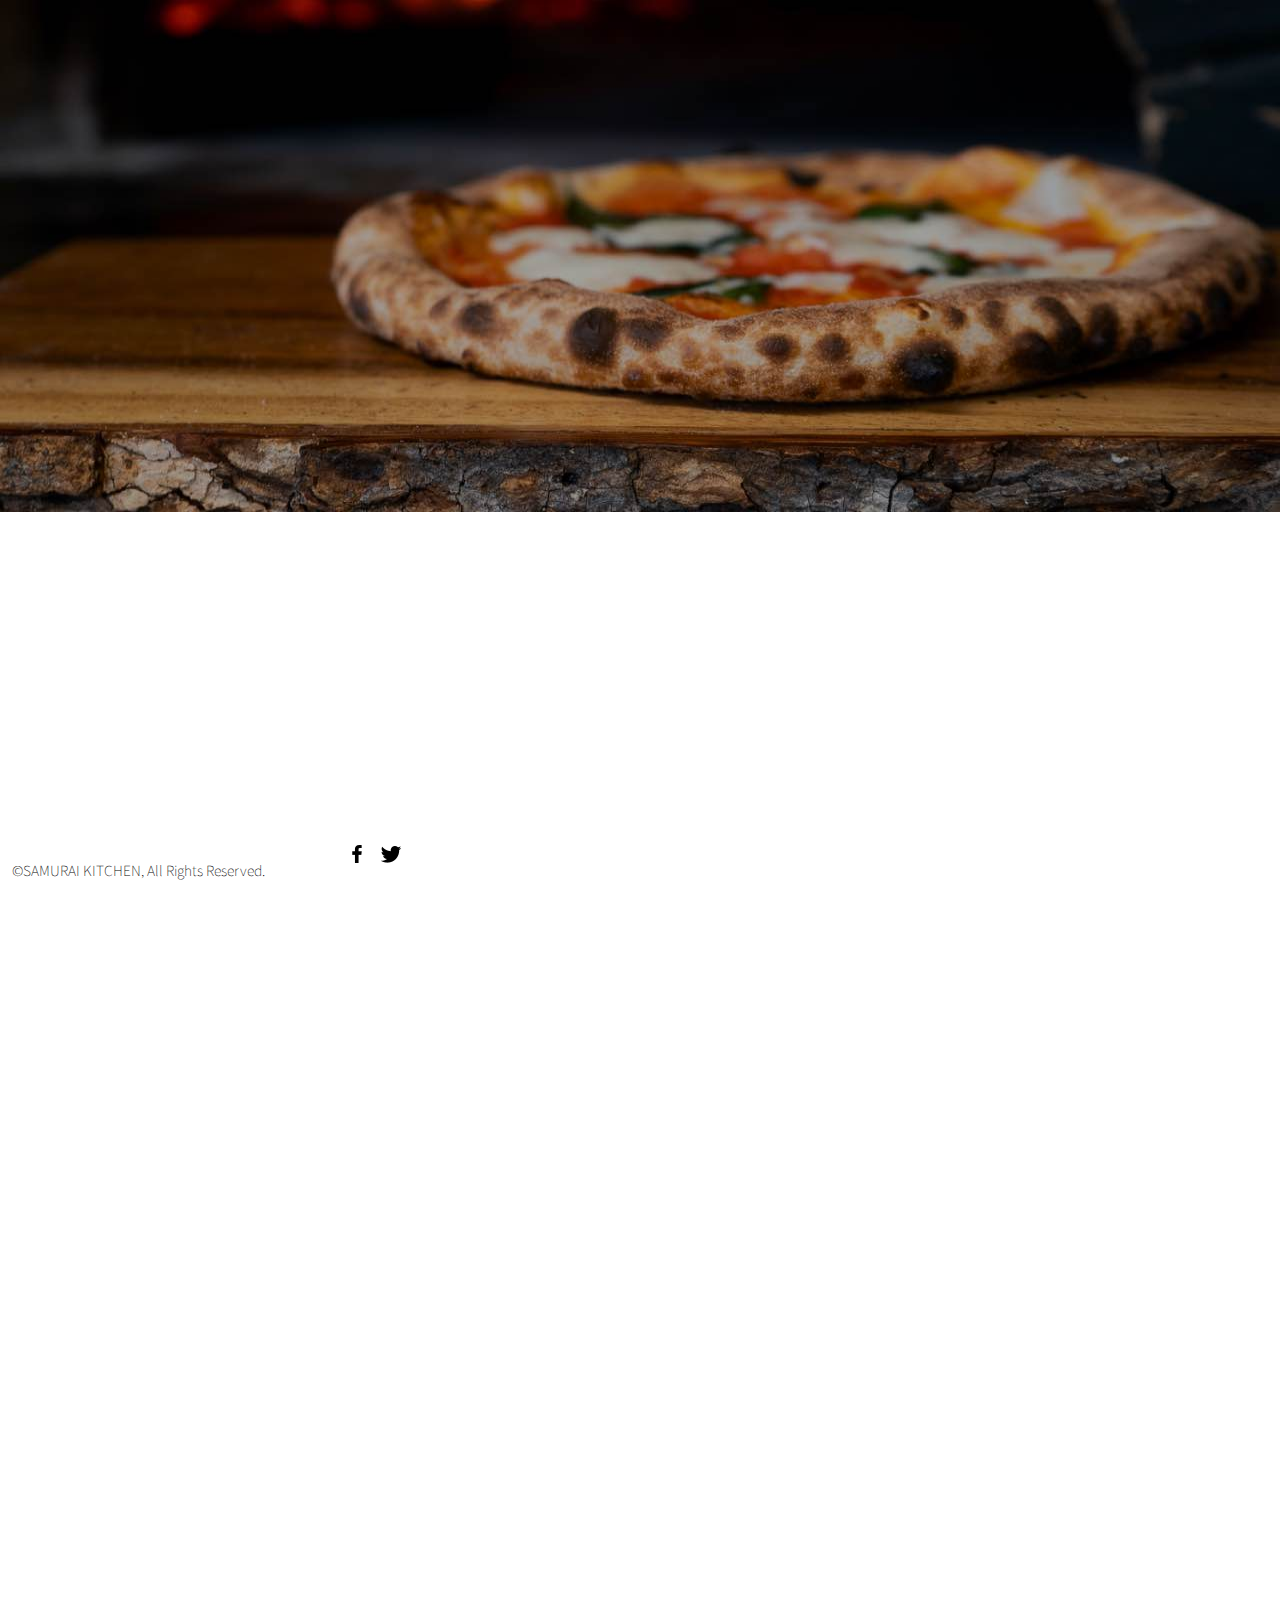
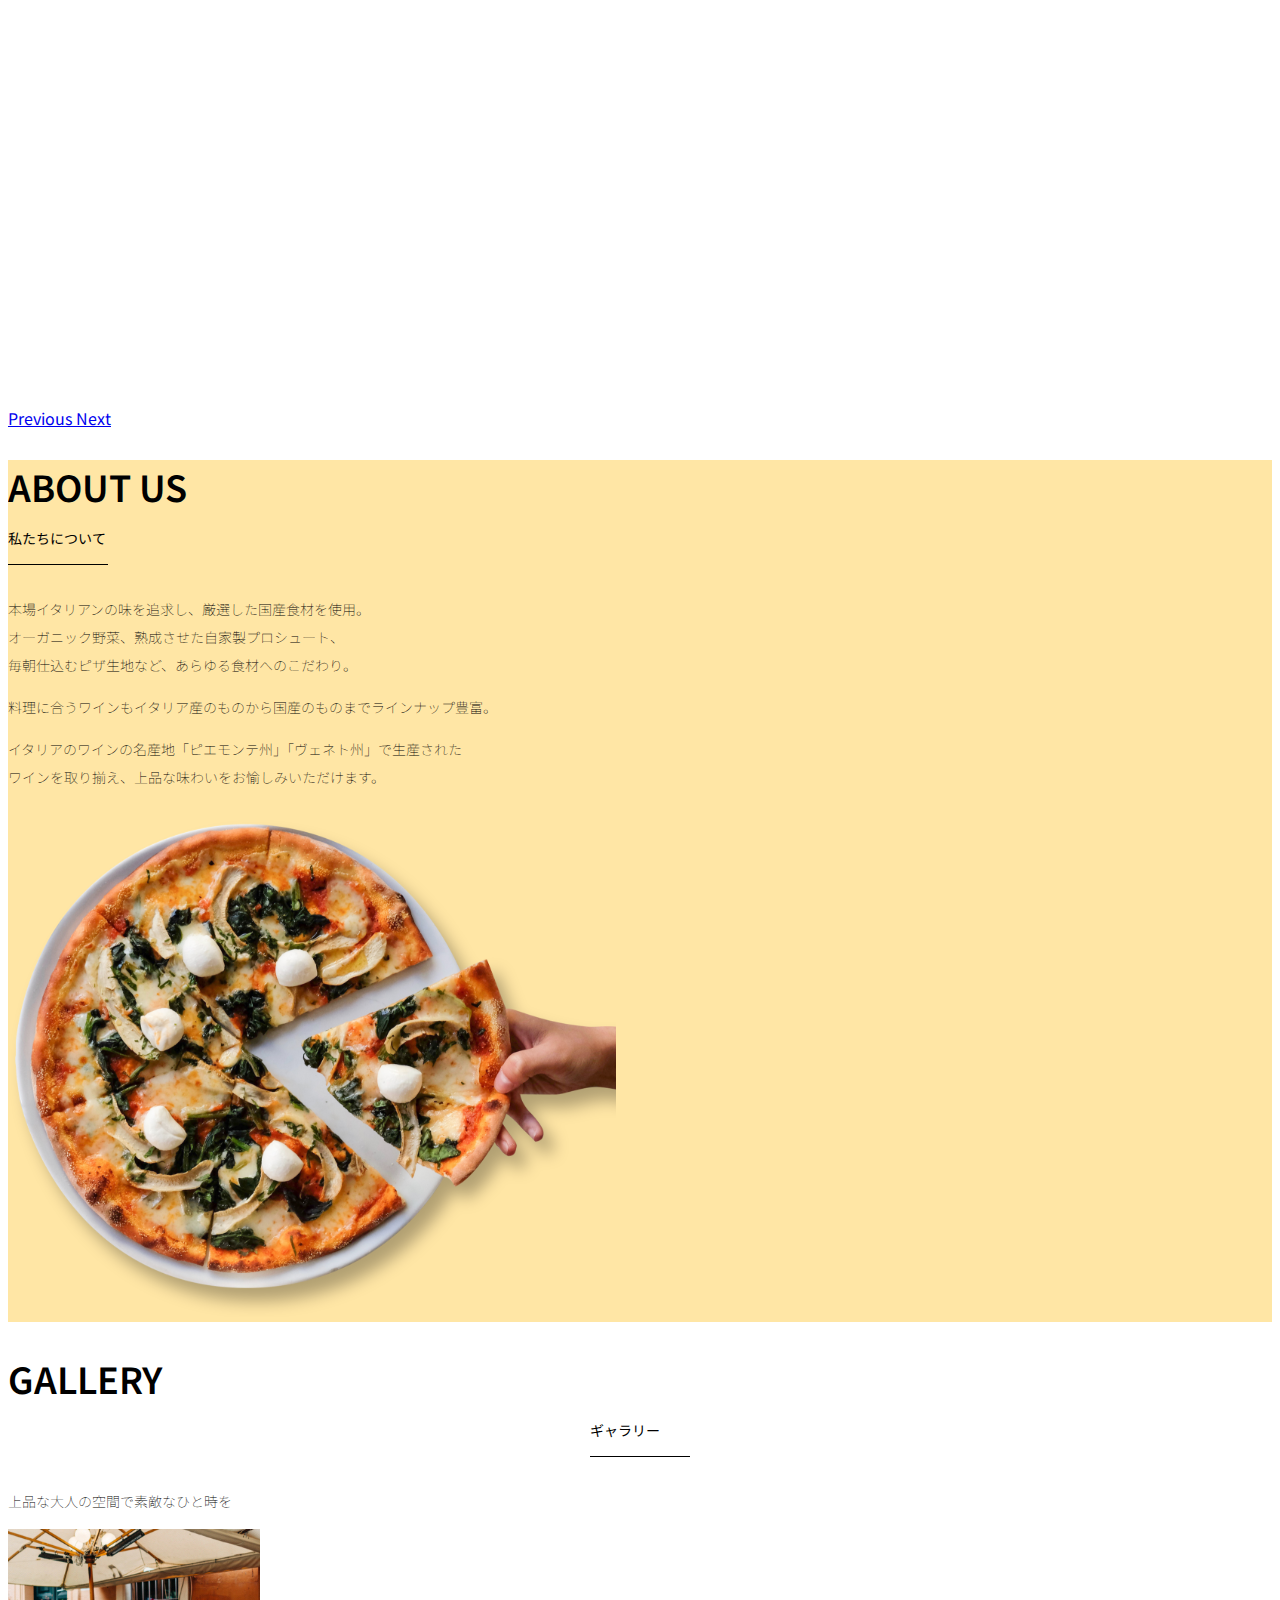
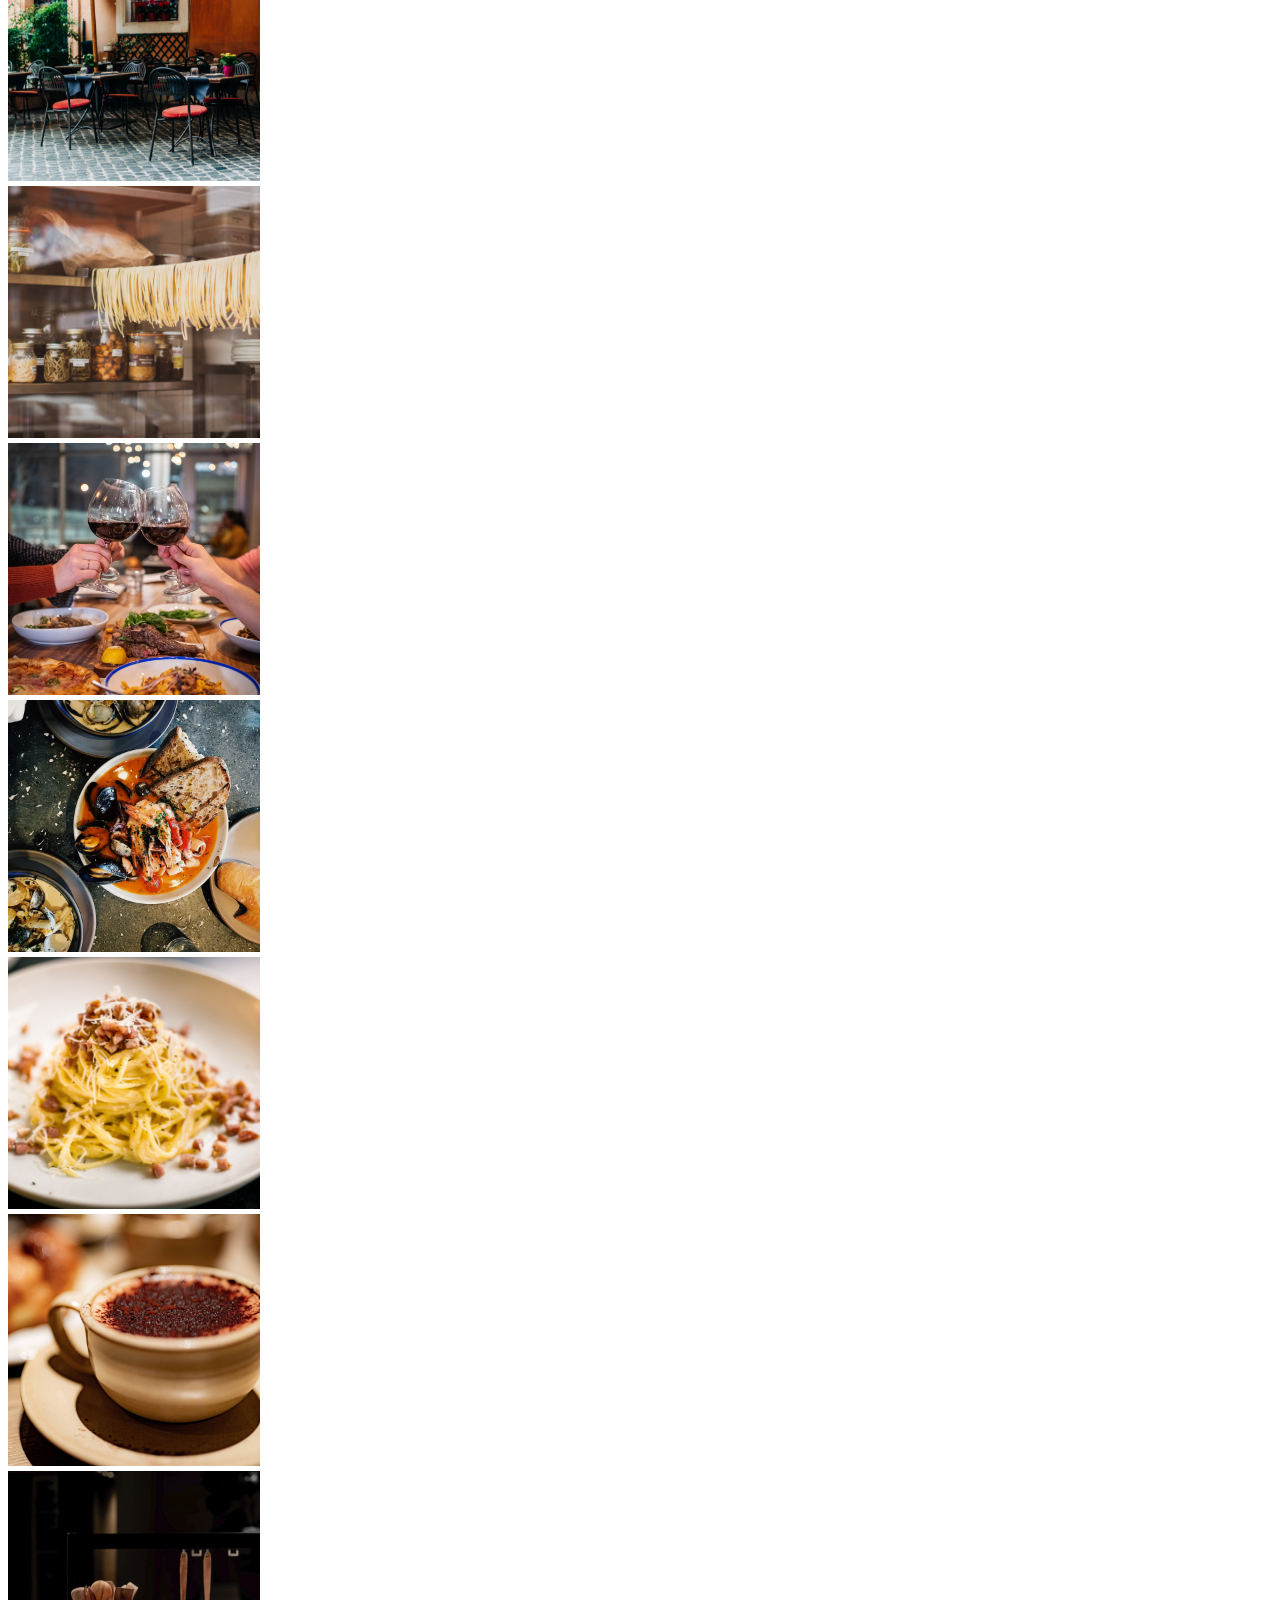
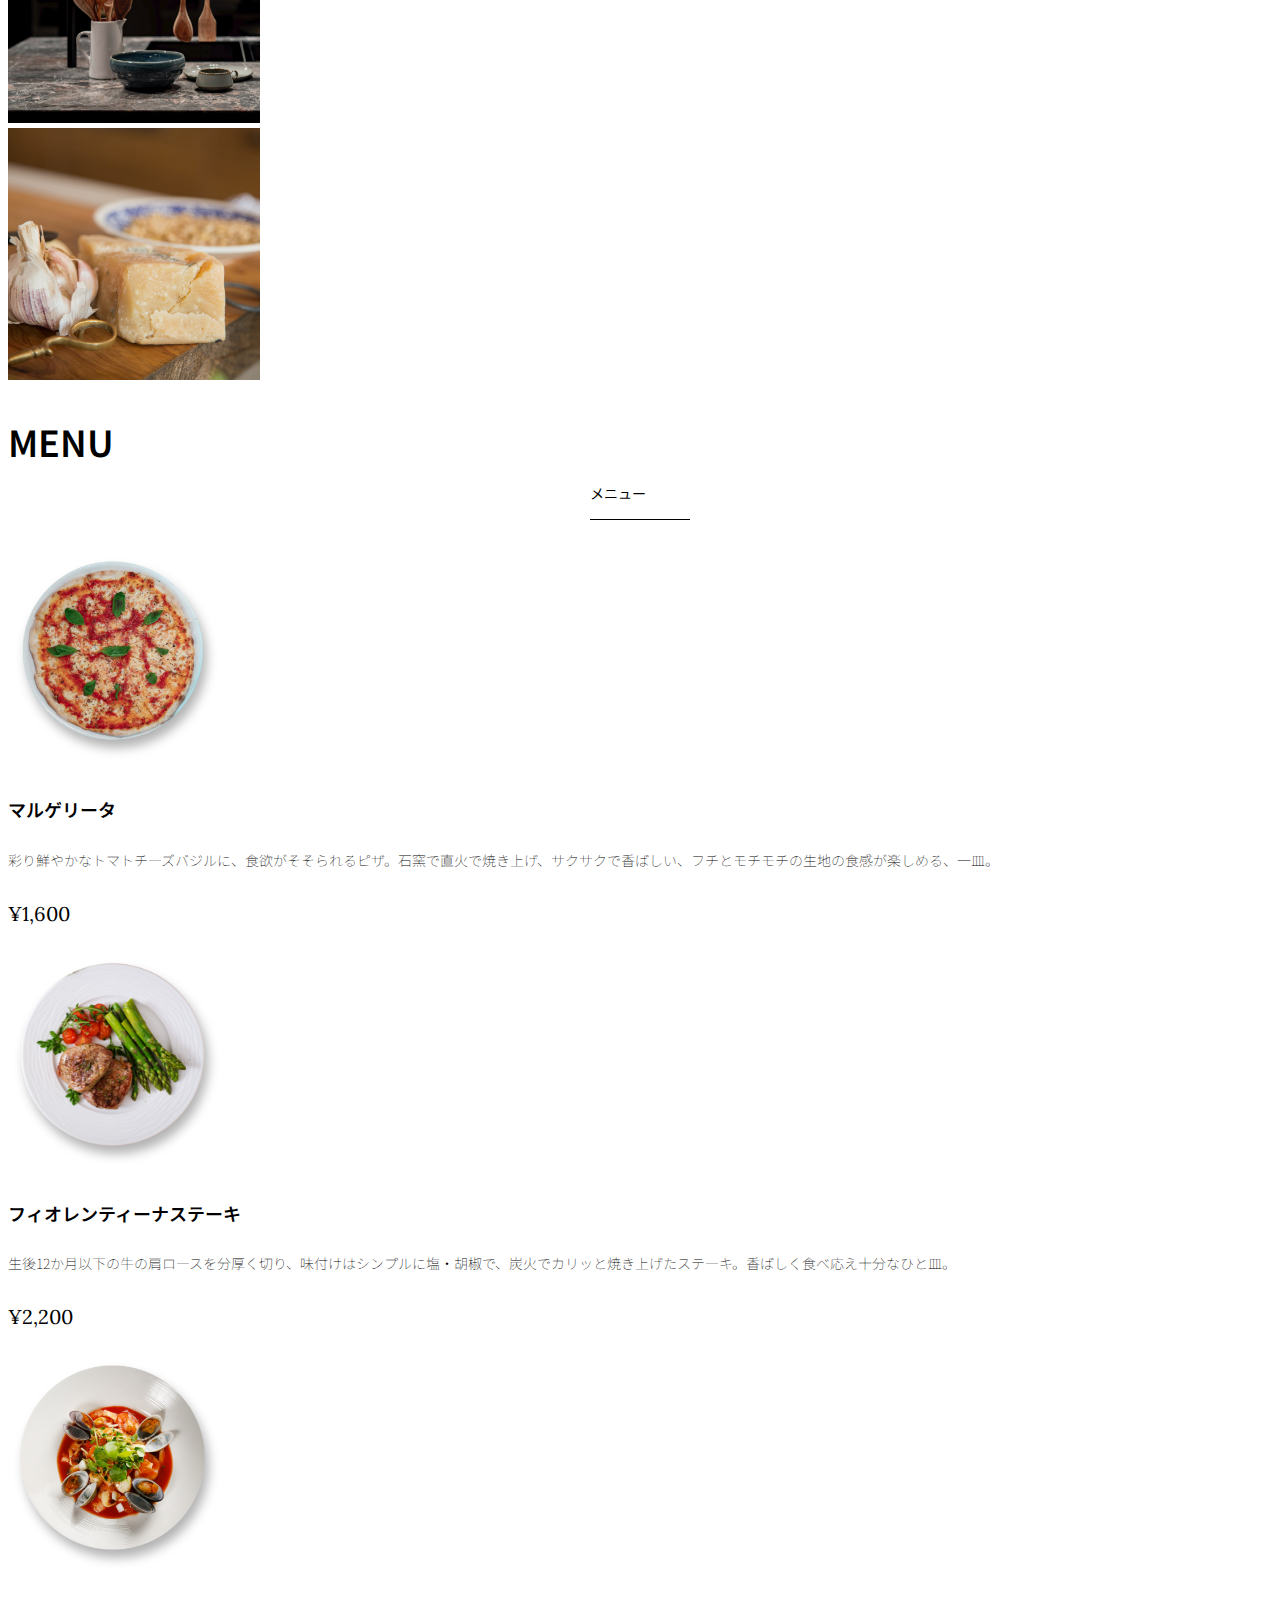
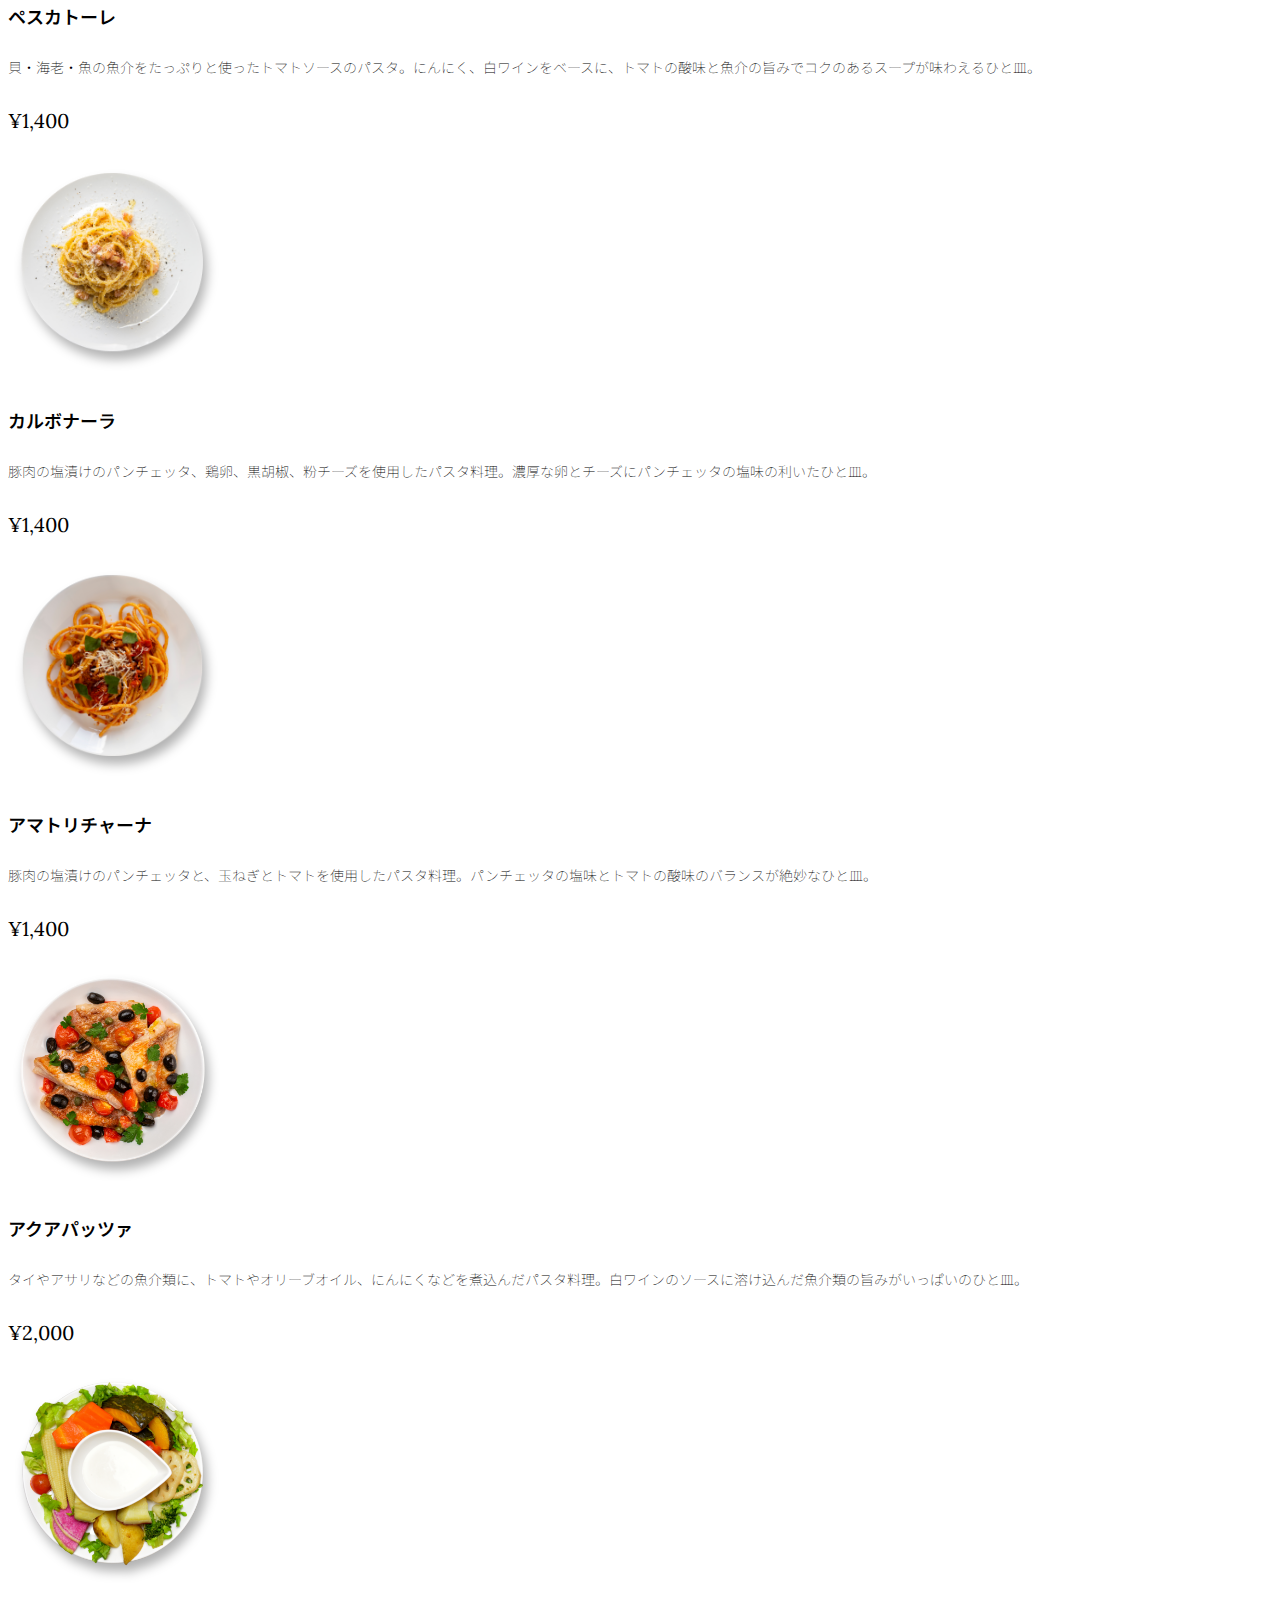
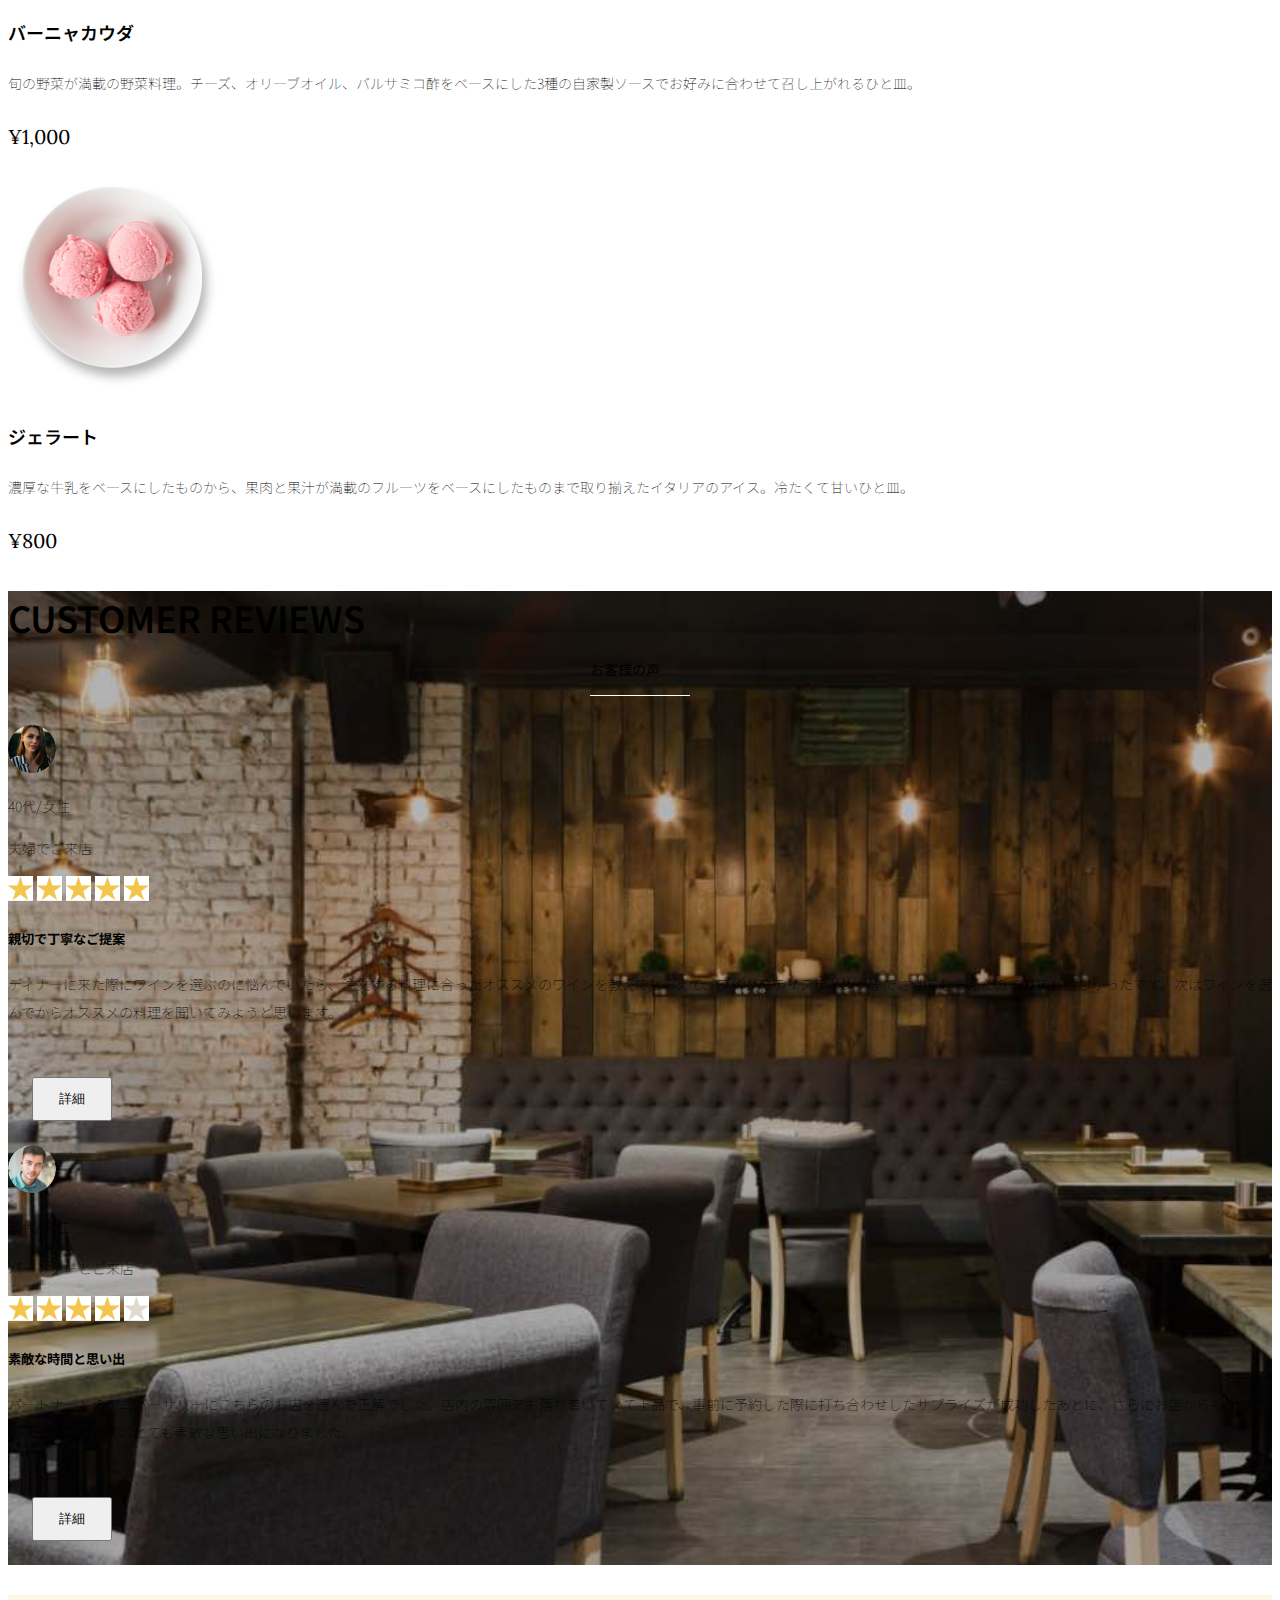
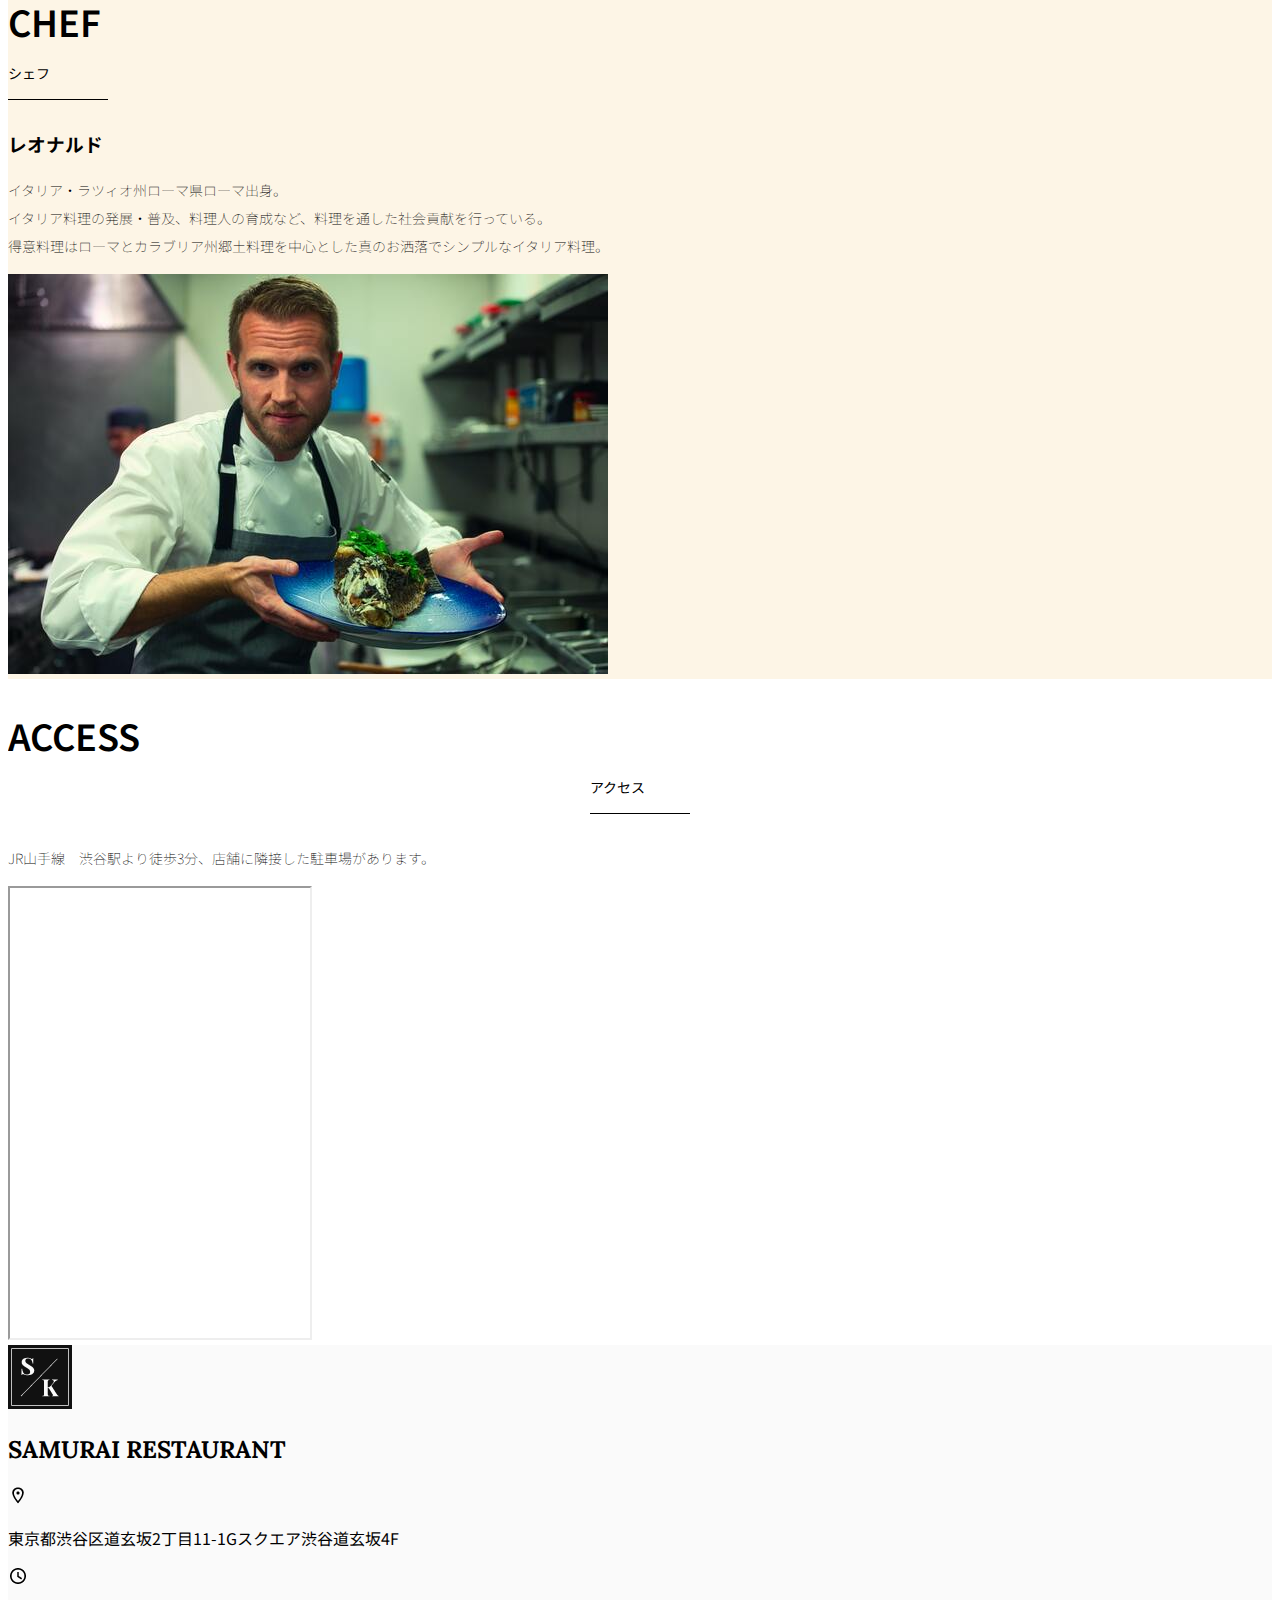
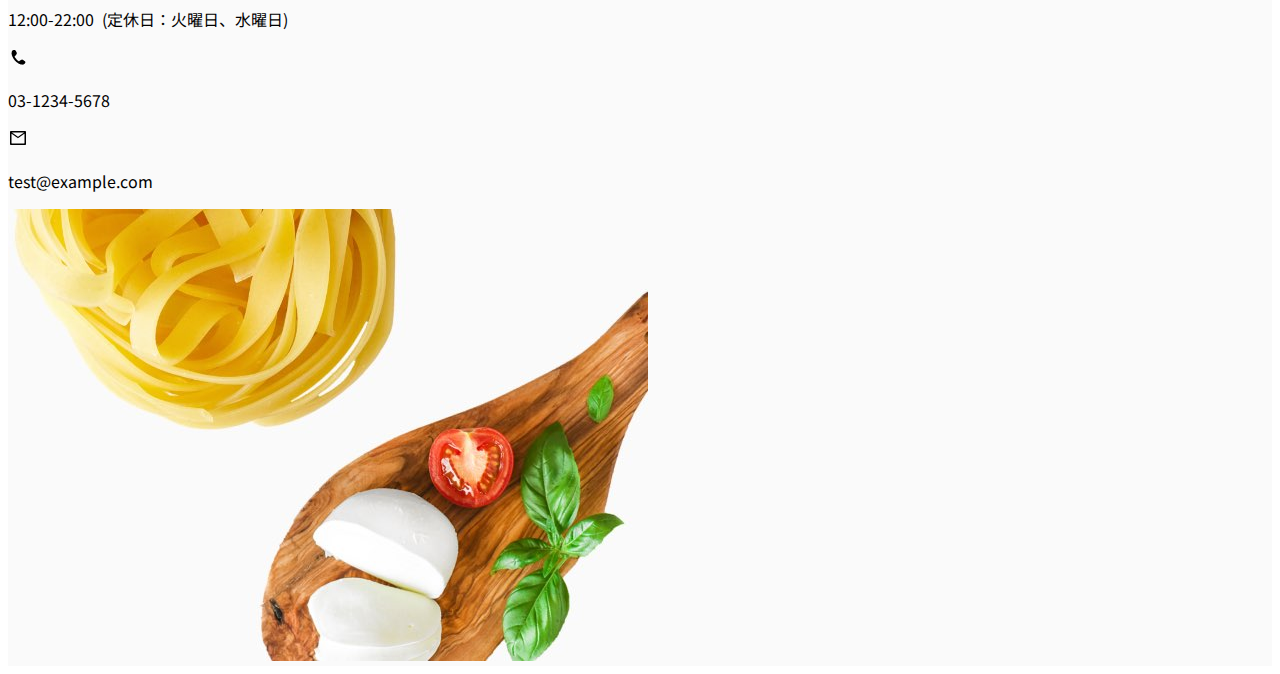
<file: kadai_015/index.html>
<!doctype html>
<html lang="ja">

<head>
  <meta charset="utf-8">
  <!-- マルチデバイス対応 -->
  <meta name="viewport" content="width=device-width, initial-scale=1">
  <meta name="description" content="">
  <meta name="author" content="SAMURAI ENGINEER">
  <title>SAMURAI XD_HTML教材</title>

  <!-- 先にBootstrapのCSSを読み込む -->
  <!-- bootstrap.min.cssの読み込み -->
  <!-- BootstrapのCSSの読み込み -->
  <link href="https://cdn.jsdelivr.net/npm/bootstrap@5.0.2/dist/css/bootstrap.min.css" rel="stylesheet" integrity="sha384-EVSTQN3/azprG1Anm3QDgpJLIm9Nao0Yz1ztcQTwFspd3yD65VohhpuuCOmLASjC" crossorigin="anonymous">
  <!-- bootstrap.bundle.min.jsの読み込み -->
  <!-- BootstrapのJavaScriptライブラリの読み込み -->
  <script src="https://cdn.jsdelivr.net/npm/bootstrap@5.0.2/dist/js/bootstrap.bundle.min.js" integrity="sha384-MrcW6ZMFYlzcLA8Nl+NtUVF0sA7MsXsP1UyJoMp4YLEuNSfAP+JcXn/tWtIaxVXM" crossorigin="anonymous" defer></script>

  <!-- Google Font読み込み -->
  <link rel="preconnect" href="https://fonts.gstatic.com">
  <link href="https://fonts.googleapis.com/css2?family=Lora&display=swap" rel="stylesheet">
  <link href="https://fonts.googleapis.com/css2?family=Noto+Sans+JP:wght@300&display=swap" rel="stylesheet">
  <!-- Font Awesome -->
  <link rel="stylesheet" href="https://use.fontawesome.com/releases/v5.1.0/css/all.css" integrity="sha384-lKuwvrZot6UHsBSfcMvOkWwlCMgc0TaWr+30HWe3a4ltaBwTZhyTEggF5tJv8tbt" crossorigin="anonymous">

  <!-- Bootstrapの読み込みのlinkタグよりも後ろに、style.cssを読み込むlinkタグを記述する -->
  <!-- 今回作成する styles.cssの読み込み -->
  <link href="stylesheet/style.css" rel="stylesheet">
  <!--  -->
</head>

<body>
  <main>
    <!-- ナビゲーションバー開始 -->
    <!-- navbarでナビゲーションバー作成。navbar-expand-lgで画面幅が広いときハンバーガーボタンを非表示。 -->
    <nav class="navbar navbar-expand-lg">

      <!-- navbarのコンテナ -->
      <div class="container">

        <!-- navbar-brandはロゴ部分。独自クラスのmy_navbar_brandで細かな調整。 -->
        <a class="navbar-brand my_navbar_brand">

          <!-- ロゴのアイコンを配置。navbar_brand_logoは独自クラス。 -->
          <img class="img-fluid navbar_brand_logo" src="img/site_logo.png" alt="サイトアイコン"><span>SAMURAI KITCHEN</span>
        </a>

        <!-- navbar-togglerはハンバーガーボタンを表示・非表示にするクラス。 -->
        <div class="navbar-toggler hamburger_menu" data-bs-toggle="collapse" data-bs-target="#navbarNav"
            aria-controls="navbarNav" aria-expanded="false" aria-label="Toggle navigation">
          <input type="checkbox" id="hamburger_btn_check">
          <label for="hamburger_btn_check" class="hamburger_btn">
            <img class="btn_open" src="img/button_open.png" alt="ナビゲーションバーのボタン">
            <img class="btn_close" src="img/button_close.png" alt="ナビゲーションバーのボタン">
          </label>
        </div>

        <!-- これ以降がナビゲーションメニュー部分。 -->
        <div class="collapse navbar-collapse justify-content-end" id="navbarNav">
          <ul class="navbar-nav">
            <li class="nav-item px-2">
              <a class="nav-link my_nav_link my-2" aria-current="page" href="#">HOME</a>
            </li>

            <li class="nav-item px-2">
              <a class="nav-link my_nav_link my-2" href="#about">ABOUT US</a>
            </li>

            <li class="nav-item px-2">
              <a class="nav-link my_nav_link my-2" href="#gallery">GALLERY</a>
            </li>

            <li class="nav-item px-2">
              <a class="nav-link my_nav_link my-2" href="#menu">MENU</a>
            </li>

            <li class="nav-item px-2">
              <a class="nav-link my_nav_link my-2" href="#review">CUSTOMER REVIEWS</a>
            </li>

            <li class="nav-item px-2">
              <a class="nav-link my_nav_link my-2" href="#chef">CHEF</a>
            </li>
            
            <li class="nav-item px-2">
              <a class="nav-link my_nav_link my-2" href="#access">ACCESS</a>
            </li>
          </ul>
        </div>
      </div>
    </nav>

    <!-- ナビゲーションバー終了 -->

    <!-- カルーセル開始 -->

    <!-- カルーセル部分 -->
    <!-- idのmyCarouselはインジケーター部分のdata-bs-targetと紐付く必要がある。mb-5で下方向に余白追加。 -->
    <div id="myCarousel" class="carousel slide mb-5" data-bs-ride="carousel">

      <!-- インジケーター部分 -->
      <ol class="carousel-indicators">
        <!-- この箇所と前述のidは紐づいている。data-bs-slide-toの番号がカルーセルの順番 -->
        <li data-bs-target="#myCarousel" data-bs-slide-to="0" class="active"></li>
        <li data-bs-target="#myCarousel" data-bs-slide-to="1"></li>
        <li data-bs-target="#myCarousel" data-bs-slide-to="2"></li>
      </ol>

      <!-- 親要素。この中に子要素の各カルーセルとcarousel-itemクラスがある -->
      <div class="carousel-inner">
        <!-- 子要素のカルーセル1枚目 -->
        <div class="carousel-item active">
          <img src="img/slider-1.jpg" alt="SAMURAI KITCHEN-1">
          <div class="carousel-caption">
            <!-- 独自クラスで位置とフォントを変更 -->
            <h1 class="my_carousel_caption">
              Welcome to<br>
              SAMURAI KITCHEN
            </h1>
          </div>
        </div>

        <!-- 子要素のカルーセル2枚目 -->
        <div class="carousel-item">
          <img src="img/slider-2.jpg" alt="サンプル画像">
          <div class="carousel-caption">
            <h1 class="my_carousel_caption">
              The fabulous combination of&nbsp;wine&nbsp;and&nbsp;food
            </h1>
          </div>
        </div>

        <!-- 子要素のカルーセル3枚目 -->
        <div class="carousel-item">
          <img src="img/slider-3.jpg" alt="サンプル画像">
          <div class="carousel-caption">
            <h1 class="my_carousel_caption">
              Get the Italian taste<br>
              at the SAMURAI&nbsp;KITCHEN
            </h1>
          </div>
        </div>
        
      </div>

      <!-- コントロールボタン　左側 -->
      <a class="carousel-control-prev" href="#myCarousel" role="button" data-bs-slide="prev">
        <span class="carousel-control-prev-icon" aria-hidden="true"></span>
        <span class="visually-hidden">Previous</span>
      </a>

      <!-- コントロールボタン　右側 -->
      <a class="carousel-control-next" href="#myCarousel" role="button" data-bs-slide="next">
        <span class="carousel-control-next-icon" aria-hidden="true"></span>
        <span class="visually-hidden">Next</span>
      </a>

    </div>

    <!-- カルーセル終了 -->

    <!-- アバウトセクション開始 -->
    <!-- idにはaboutを設定 -->
    <section class="about_us_bg" id="about">

      <!-- コンテンツの中央揃え　上下方向にパディング（サイズ5）下方向にマージン（サイズ5） -->
      <div class="container py-5 mb-5">

        <!-- rowクラス（行） -->
        <div class="row">

          <!-- 左側カラム（6/12分割） -->
          <div class="col-lg-6 text-left">

            <!-- 上下方向にパディング（サイズ5） -->
            <div class="py-5">

              <!-- 下方向にマージン（サイズ5） -->
              <h2 class="section_title about mb-5">
                ABOUT US
              </h2>

              <!-- 下方向にマージン（サイズ2） -->
              <p class="mb-2">
                本場イタリアンの味を追求し、厳選した国産食材を使用。<br>
                オーガニック野菜、熟成させた自家製プロシュート、<br>
                毎朝仕込むピザ生地など、あらゆる食材へのこだわり。<br>
              </p>
              
              <!-- 下方向にマージン（サイズ2） -->
              <p class="mb-2">
                料理に合うワインもイタリア産のものから国産のものまでラインナップ豊富。<br>
              </p>

              <!-- 下方向にマージン（サイズ2） -->
              <p class="mb-2">
                イタリアのワインの名産地「ピエモンテ州」「ヴェネト州」で生産された<br>
                ワインを取り揃え、上品な味わいをお愉しみいただけます。<br>
              </p>
            </div>
          </div>

          <!-- 右側カラム（6/12分割） -->
          <div class="col-lg-6">

            <!-- 画像を配置 -->
            <img src="img/img-about-us.png" class="img-fluid" alt="pizza">
          </div>
        </div>
      </div>

    </section>
    <!-- アバウトセクション終了 -->

    <!-- ギャラリーセクション開始 -->
    <section id="gallery">

      <div class="container mb-5">

        <h2 class="mb-3 section_title gallery text-center">GALLERY</h2>
        <p class="text-center mb-5">
          上品な大人の空間で素敵なひと時を
        </p>

        <div class="row">
          <div class="col-6 col-lg-3 mb-4 d-flex justify-content-center">
            <img class="img-fluid" src="img/gallery-1.jpg" alt="サンプル画像">
          </div>

          <div class="col-6 col-lg-3 mb-4 d-flex justify-content-center">
            <img class="img-fluid" src="img/gallery-2.jpg" alt="サンプル画像">
          </div>
        
          <div class="col-6 col-lg-3 mb-4 d-flex justify-content-center">
            <img class="img-fluid" src="img/gallery-3.jpg" alt="サンプル画像">
          </div>
        
          <div class="col-6 col-lg-3 mb-4 d-flex justify-content-center">
            <img class="img-fluid" src="img/gallery-4.jpg" alt="サンプル画像">
          </div>
        
          <div class="col-6 col-lg-3 mb-4 d-flex justify-content-center">
            <img class="img-fluid" src="img/gallery-5.jpg" alt="サンプル画像">
          </div>
        
          <div class="col-6 col-lg-3 mb-4 d-flex justify-content-center">
            <img class="img-fluid" src="img/gallery-6.jpg" alt="サンプル画像">
          </div>
        
          <div class="col-6 col-lg-3 mb-4 d-flex justify-content-center">
            <img class="img-fluid" src="img/gallery-7.jpg" alt="サンプル画像">
          </div>
        
          <div class="col-6 col-lg-3 mb-4 d-flex justify-content-center">
            <img class="img-fluid" src="img/gallery-8.jpg" alt="サンプル画像">
          </div>
        </div>
      </div>
    </section>
    <!-- ギャラリーセクション終了 -->

    <!-- メニューセクション -->
    <section id="menu">
      <!-- タイトル文字部分のコンテナ -->
      <div class="container">
        <div class="row">
          <div class="col-lg-12">

            <!-- タイトル中央揃え、マージンを下方向へ5 -->
            <h2 class="section_title menu text-center mb-5">MENU</h2>
          </div>
        </div>
      </div>

      <!-- メニュー部分のコンテナ、下方向にマージン5 -->
      <div class="container mb-5">
        <div class="row">

          <!-- 左側メニュー -->
          <div class="col-12 col-lg-6">

            <!-- カラム間のパディングをなくす。下方向にマージン4 -->
            <div class="row g-0 mb-4">

              <!-- さらに子要素を5:7で分割、画面中央揃え -->
              <div class="col-12 col-lg-5 text-center">

                <!-- 左側メニュー画像部分、画像がカラムをはみでないようにする -->
                <img src="img/margherita.png" class="img-fluid" alt="マルゲリータ">
              </div>

              <!-- 右側テキスト部分、全体的にパディング4 -->
              <div class="col-12 col-lg-7 p-4">
                <!-- 下方向にマージン0、文字を小さくするmenu_title独自クラスを追加 -->
                <h4 class="mb-4 menu_title">マルゲリータ</h4>
                <!-- 縦方向の中央揃え -->
                <p class="my-auto">彩り鮮やかなトマトチーズバジルに、食欲がそそられるピザ。石窯で直火で焼き上げ、サクサクで香ばしい、フチとモチモチの生地の食感が楽しめる、一皿。</p>
                <!-- フォントを変更する独自クラスを追加 -->
                <p class="menu_price">¥1,600</p>
              </div>
            </div>
          </div>

          <!-- 右側メニュー -->
          <div class="col-12 col-lg-6">
            <div class="row g-0 mb-4">
              <div class="col-12 col-lg-5 text-center">
                <!-- 左側メニュー画像部分 -->
                <img src="img/steak.png" class="img-fluid" alt="フィオレンティーナステーキ">
              </div>

              <!-- 右側テキスト部分 -->
              <div class="col-12 col-lg-7 p-4">
                <h4 class="mb-4 menu_title">フィオレンティーナステーキ</h4>
                <p class="my-auto">生後12か月以下の牛の肩ロースを分厚く切り、味付けはシンプルに塩・胡椒で、炭火でカリッと焼き上げたステーキ。香ばしく食べ応え十分なひと皿。</p>
                <p class="menu_price">¥2,200</p>
              </div>
            </div>
          </div>

          <!-- 左側メニュー -->
          <div class="col-12 col-lg-6">
            <div class="row g-0 mb-4">
              <div class="col-12 col-lg-5 text-center">
                <!-- 左側メニュー画像部分 -->
                <img src="img/pescatore.png" class="img-fluid" alt="ペスカトーレ">
              </div>

              <!-- 右側テキスト部分 -->
              <div class="col-12 col-lg-7 p-4">
                <h4 class="mb-4 menu_title">ペスカトーレ</h4>
                <p class="my-auto">貝・海老・魚の魚介をたっぷりと使ったトマトソースのパスタ。にんにく、白ワインをベースに、トマトの酸味と魚介の旨みでコクのあるスープが味わえるひと皿。</p>
                <p class="menu_price">¥1,400</p>
              </div>
            </div>
          </div>

          <!-- 右側メニュー -->
          <div class="col-12 col-lg-6">
            <div class="row g-0 mb-4">
              <div class="col-12 col-lg-5 text-center">
                <!-- 左側メニュー画像部分 -->
                <img src="img/carbonara.png" class="img-fluid" alt="カルボナーラ">
              </div>

              <!-- 右側テキスト部分 -->
              <div class="col-12 col-lg-7 p-4">
                <h4 class="mb-4 menu_title">カルボナーラ</h4>
                <p class="my-auto">豚肉の塩漬けのパンチェッタ、鶏卵、黒胡椒、粉チーズを使用したパスタ料理。濃厚な卵とチーズにパンチェッタの塩味の利いたひと皿。</p>
                <p class="menu_price">¥1,400</p>
              </div>
            </div>
          </div>

          <!-- 左側メニュー -->
          <div class="col-12 col-lg-6">
            <div class="row g-0 mb-4">
              <div class="col-12 col-lg-5 text-center">
                <!-- 左側メニュー画像部分 -->
                <img src="img/amatriciana.png" class="img-fluid" alt="アマトリチャーナ">
              </div>

              <!-- 右側テキスト部分 -->
              <div class="col-12 col-lg-7 p-4">
                <h4 class="mb-4 menu_title">アマトリチャーナ</h4>
                <p class="my-auto">豚肉の塩漬けのパンチェッタと、玉ねぎとトマトを使用したパスタ料理。パンチェッタの塩味とトマトの酸味のバランスが絶妙なひと皿。</p>
                <p class="menu_price">¥1,400</p>
              </div>
            </div>
          </div>

          <!-- 右側メニュー -->
          <div class="col-12 col-lg-6">
            <div class="row g-0 mb-4">
              <div class="col-12 col-lg-5 text-center">
                <!-- 左側メニュー画像部分 -->
                <img src="img/acqua-pazza.png" class="img-fluid" alt="アクアパッツァ">
              </div>

              <!-- 右側テキスト部分 -->
              <div class="col-12 col-lg-7 p-4">
                <h4 class="mb-4 menu_title">アクアパッツァ</h4>
                <p class="my-auto">タイやアサリなどの魚介類に、トマトやオリーブオイル、にんにくなどを煮込んだパスタ料理。白ワインのソースに溶け込んだ魚介類の旨みがいっぱいのひと皿。</p>
                <p class="menu_price">¥2,000</p>
              </div>
            </div>
          </div>

          <!-- 左側メニュー -->
          <div class="col-12 col-lg-6">
            <div class="row g-0 mb-4">
              <div class="col-12 col-lg-5 text-center">
                <!-- 左側メニュー画像部分 -->
                <img src="img/bagna-cauda.png" class="img-fluid" alt="バーニャカウダ">
              </div>

              <!-- 右側テキスト部分 -->
              <div class="col-12 col-lg-7 p-4">
                <h4 class="mb-4 menu_title">バーニャカウダ</h4>
                <p class="my-auto">旬の野菜が満載の野菜料理。チーズ、オリーブオイル、バルサミコ酢をベースにした3種の自家製ソースでお好みに合わせて召し上がれるひと皿。</p>
                <p class="menu_price">¥1,000</p>
              </div>
            </div>
          </div>

          <!-- 右側メニュー -->
          <div class="col-12 col-lg-6">
            <div class="row g-0 mb-4">
              <div class="col-12 col-lg-5 text-center">
                <!-- 左側メニュー画像部分 -->
                <img src="img/gelato.png" class="img-fluid" alt="ジェラート">
              </div>

              <!-- 右側テキスト部分 -->
              <div class="col-12 col-lg-7 p-4">
                <h4 class="mb-4 menu_title">ジェラート</h4>
                <p class="my-auto">濃厚な牛乳をベースにしたものから、果肉と果汁が満載のフルーツをベースにしたものまで取り揃えたイタリアのアイス。冷たくて甘いひと皿。</p>
                <p class="menu_price">¥800</p>
              </div>
            </div>
          </div>

        </div>
      </div>
    </section>
    <!-- メニューセクション終了 -->

    <!-- レビューセクション開始 -->
    <section id="review">

      <!-- review_wrapperで背景画像を設定します -->
      <div class="review_wrapper">

        <!-- container部分 -->
        <div class="container py-5 mb-5">

          <!-- 中央揃えでタイトルを表示 -->
          <div class="text-center mb-5">
            <h2 class="section_title review text-center text-white">CUSTOMER REVIEWS</h2>
          </div>

          <!-- row部分：左右のカラムを中央揃え -->
          <div class="row pb-5 justify-content-center">
            
            <!-- 左側カラム -->
            <div class="col-12 col-lg-5 mt-3">

              <!-- 背景色を白色に設定　枠の高さを修正 -->
              <div class="bg-white h_420">

                <!-- 内側にパディング4 -->
                <div class="p-4">

                  <!-- 顔写真と年齢などのテキストはd-flexで横並びにする　中央揃え -->
                  <div class="d-flex align-items-center">
                    <!-- お客様の画像を配置　画像サイズを修正 -->
                    <img src="img/customer-woman.png" class="reviewer_img" alt="サンプル画像">
                    <div>
                      <!-- お客様情報のテキスト -->
                      <p class="my-0">40代/女性</p>
                      <p class="my-0">夫婦でご来店</p>
                    </div>
                  </div>

                  <div class="my-3">
                    <!-- 星の画像を表示　画像サイズを修正 -->
                    <img src="img/star-point.png" class="star_img" alt="star">
                    <img src="img/star-point.png" class="star_img" alt="star">
                    <img src="img/star-point.png" class="star_img" alt="star">
                    <img src="img/star-point.png" class="star_img" alt="star">
                    <img src="img/star-point.png" class="star_img" alt="star">
                  </div>
                  
                <!-- レビュータイトル -->
                <h5>親切で丁寧なご提案</h5>
                <!-- レビュー内容 -->
                <p>
                  ディナーに来た際にワインを選ぶのに悩んでいたら、注文する料理に合ったオススメのワインを教えてもらえて、ワインのテイスティングまでさせてもらえたのでとても嬉しかったです。次はワインを選んでからオススメの料理を聞いてみようと思います。
                </p>

                <!-- 黄色のボタンを配置 -->
                <button type="button" class="btn btn-warning shadow fix_bottom">詳細</button>
                </div>
              </div>
            </div>

            <!-- 右側カラム：左側カラムと内容が同じなので説明は省略 -->
            <div class="col-12 col-lg-5 mt-3">
              <div class="bg-white h_420">
                <div class="p-4">
                  <div class="d-flex align-items-center">
                    <img src="img/customer-man.png" class="reviewer_img" alt="サンプル画像">
                    <div>
                      <p class="my-0">30代/男性</p>
                      <p class="my-0">パートナーとご来店</p>
                    </div>
                  </div>
                  <div class="my-3">
                    <img src="img/star-point.png" class="star_img" alt="star">
                    <img src="img/star-point.png" class="star_img" alt="star">
                    <img src="img/star-point.png" class="star_img" alt="star">
                    <img src="img/star-point.png" class="star_img" alt="star">
                    <img src="img/star-no-point.png" class="star_img" alt="no-star">
                  </div>
                  <h5>素敵な時間と思い出</h5>
                  <p>
                    パートナーとのアニバーサリーにこちらのお店を選んで正解でした。店内の雰囲気も落ち着いていて上品で、事前に予約した際に打ち合わせしたサプライズが成功したあとに、さらにお店からもサプライズをいただけて、とても素敵な思い出になりました。
                  </p>
                  <button type="button" class="btn btn-warning shadow fix_bottom">詳細</button>
                </div>
              </div>
            </div>
          </div>
        </div>
      </div>
    </div>

    </section>
    <!-- レビューセクション終了 -->
    
    <!-- シェフセクション開始 -->
    <section id="chef" class="chef_bg">
      <div class="container py-5 mb-5">
        <div class="row">
          <div class="col-lg-6 text-left">
            <h2 class="section_title chef mb-5">CHEF</h2>
            <h3>レオナルド</h3>
            <p>
              イタリア・ラツィオ州ローマ県ローマ出身。 <br>
              イタリア料理の発展・普及、料理人の育成など、料理を通した社会貢献を行っている。 <br>
              得意料理はローマとカラブリア州郷土料理を中心とした真のお洒落でシンプルなイタリア料理。 <br>
            </p>
          </div>
          <div class="col-lg-6">
            <img src="img/chef.jpg" class="img-fluid" alt="chef">
          </div>
        </div>
      </div>
    </section>
    <!-- シェフセクション終了 -->

    <!-- アクセスセクション開始 -->
    <section id="access">
      <div class="container">
        <div class="row">
          <div class="col-lg-12 text-center mb-5">
            <h2 class="section_title text-center access mb-5">ACCESS</h2>
            <p>JR山手線　渋谷駅より徒歩3分、店舗に隣接した駐車場があります。</p>
          </div>
        </div>
      </div>

      <div class="container">
        <!-- この部分にマップを配置 -->
        <iframe src="https://www.google.com/maps/embed?pb=!1m18!1m12!1m3!1d3241.2806743419856!2d139.74691337636813!3d35.67009037259072!2m3!1f0!2f0!3f0!3m2!1i1024!2i768!4f13.1!3m3!1m2!1s0x60188b602972bb83%3A0xa6b553df33a5bd04!2zU0FNVVJBSSBFTkdJTkVFUiDkvo3jgqjjg7Pjgrjjg4vjgqI!5e0!3m2!1sja!2sjp!4v1735745237477!5m2!1sja!2sjp"
        class="w-100" style="height: 50vh;" loading="lazy"></iframe>
      </div>

    </section>
    <!-- アクセスセクション終了 -->

    <!-- フッター開始 -->
    <footer id="footer">
      <div class="container">
        <div class="row">

          <!-- 2カラムに分けたレイアウトの左側カラム 親要素にposition-relativeを設定 -->
          <div class="col-12 col-lg-6 position-relative">

            <!-- 左側カラムのレイアウトをさらに分けるためにrowを使用 -->
            <div class="row pt-5">

              <!-- 画面をさらに2:10に分割 -->
              <!-- ここは2:10の2の部分 -->
              <div class="col-lg-2 text-center my-3">

                <!-- サイトロゴ 独自クラスを追加 -->
                <img class="img-fluid footer_brand_logo" src="img/site_logo.png" alt="サンプル画像">
              </div>

              <!-- ここは2:10の10の部分 -->
              <div class="col-lg-10 align-self-center my-3">
                <!-- タイトル文字 独自クラスを追加 -->
                <h2 class="m-0 footer_text">SAMURAI RESTAURANT</h2>
              </div>
            </div>

            <!-- 営業時間などのテキストを追加 -->
            <!-- 独自クラスを追加 -->
            <div class="restaurant_info py-3">
              <div class="d-flex mb-3">
                <img src="img/icon-Marker.png" alt="marker">
                <p class="p-0 m-0">東京都渋谷区道玄坂2丁目11-1Gスクエア渋谷道玄坂4F</p>
              </div>
              <div class="d-flex mb-3">
                <img src="img/icon-Clock.png" alt="clock">
                <p class="p-0 m-0">12:00-22:00&nbsp;&nbsp;(定休日：火曜日、水曜日)</p>
              </div>
              <div class="d-flex mb-3">
                <img src="img/icon-Phone.png" alt="phon">
                <p class="p-0 m-0">03-1234-5678</p>
              </div>
              <div class="d-flex mb-3">
                <img src="img/icon-Mail.png" alt="mail">
                <p class="p-0 m-0">test@example.com</p>
              </div>
            </div>

            <!-- コピーライトを追加 absoluteを設定 align-items-centerで上下中央揃え -->
            <div class="copy_right align-items-center">
              <p>
                ©SAMURAI KITCHEN, All Rights Reserved.
              </p>

              <!-- SNSアイコンを表示 独自クラスを追加 -->
              <img src="img/icon-facebook.png" class="sns_img" alt="facebook">
              <img src="img/icon-twitter.png" class="sns_img" alt="twitter">
            </div>
          </div>

          <!-- 2カラムに分けたレイアウトの右側カラム -->
          <div class="col-lg-6 d-none d-lg-block">
            <!-- 背景画像を表示 -->
            <img src="img/background-footer.jpg" alt="背景画像">
          </div>
        </div>
      </div>

    </footer>
    <!-- フッター終了 -->
  </main>
</body>

</html>
</file>
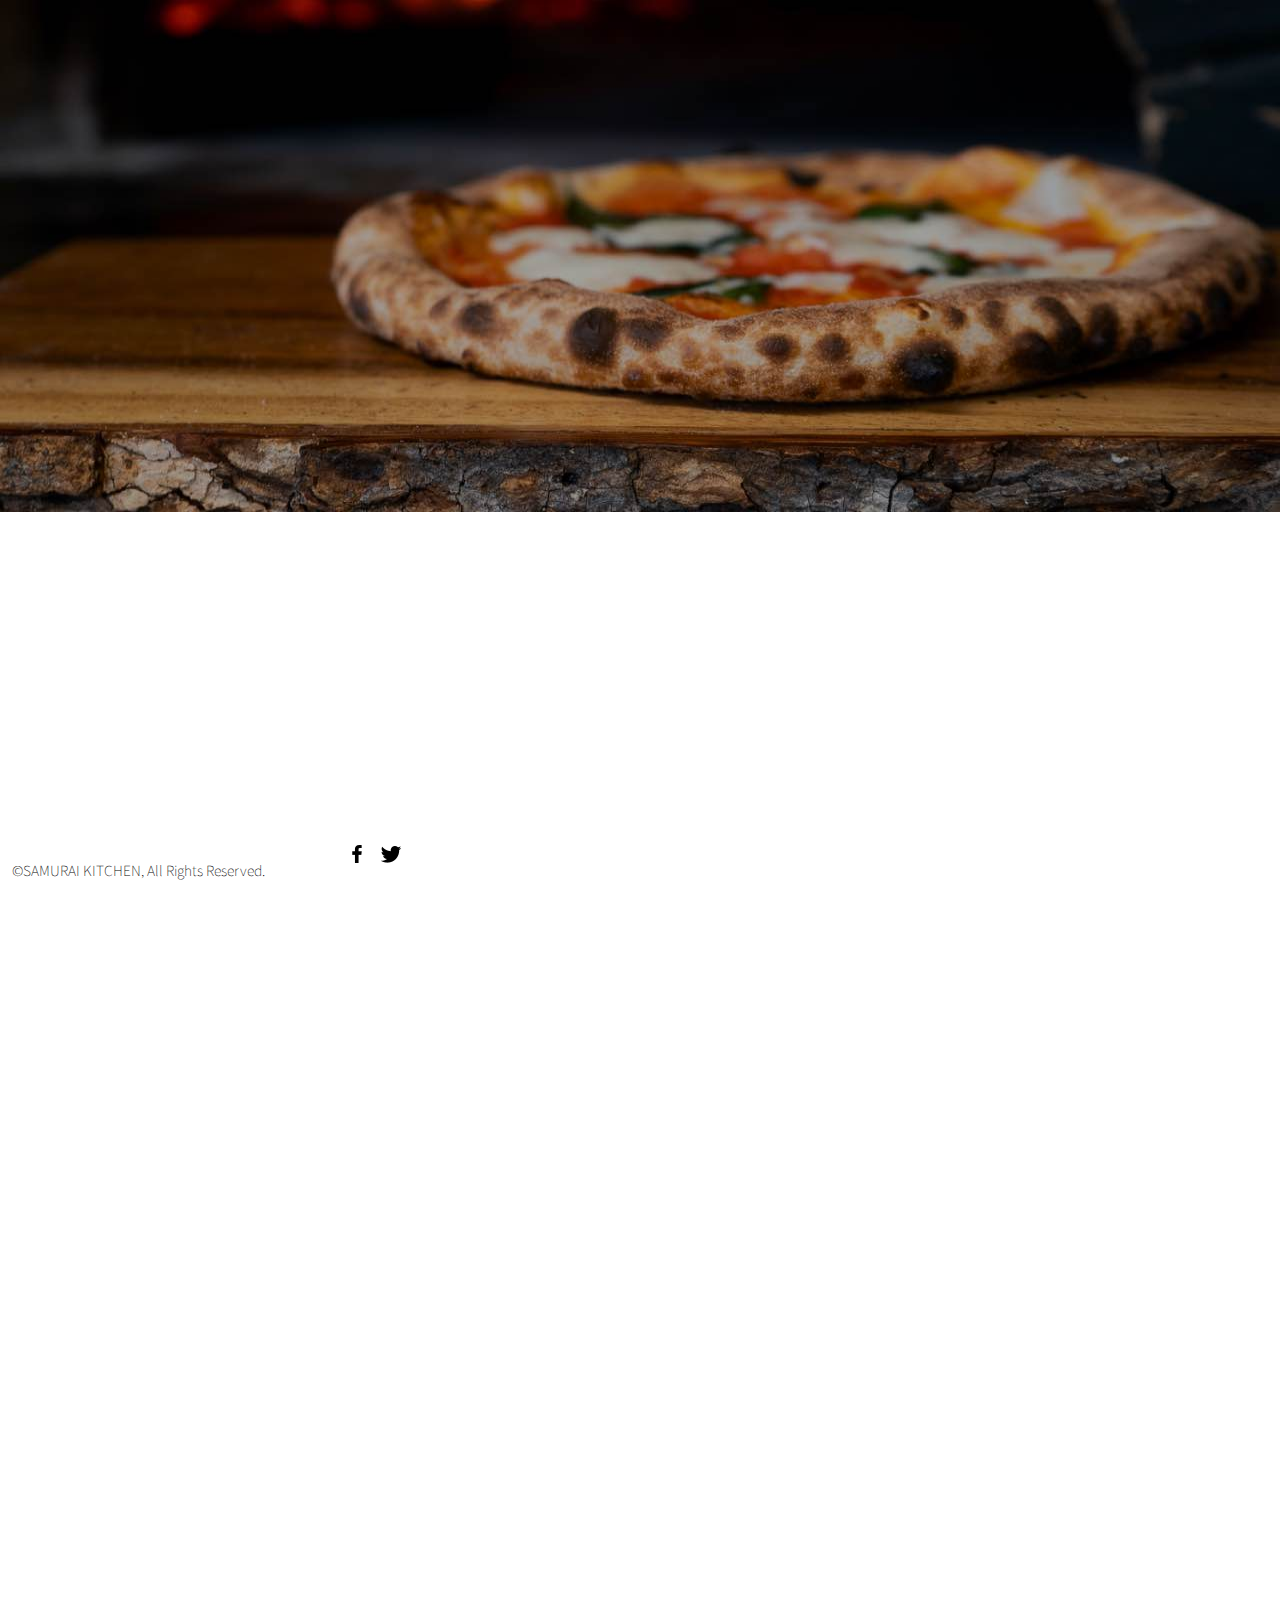
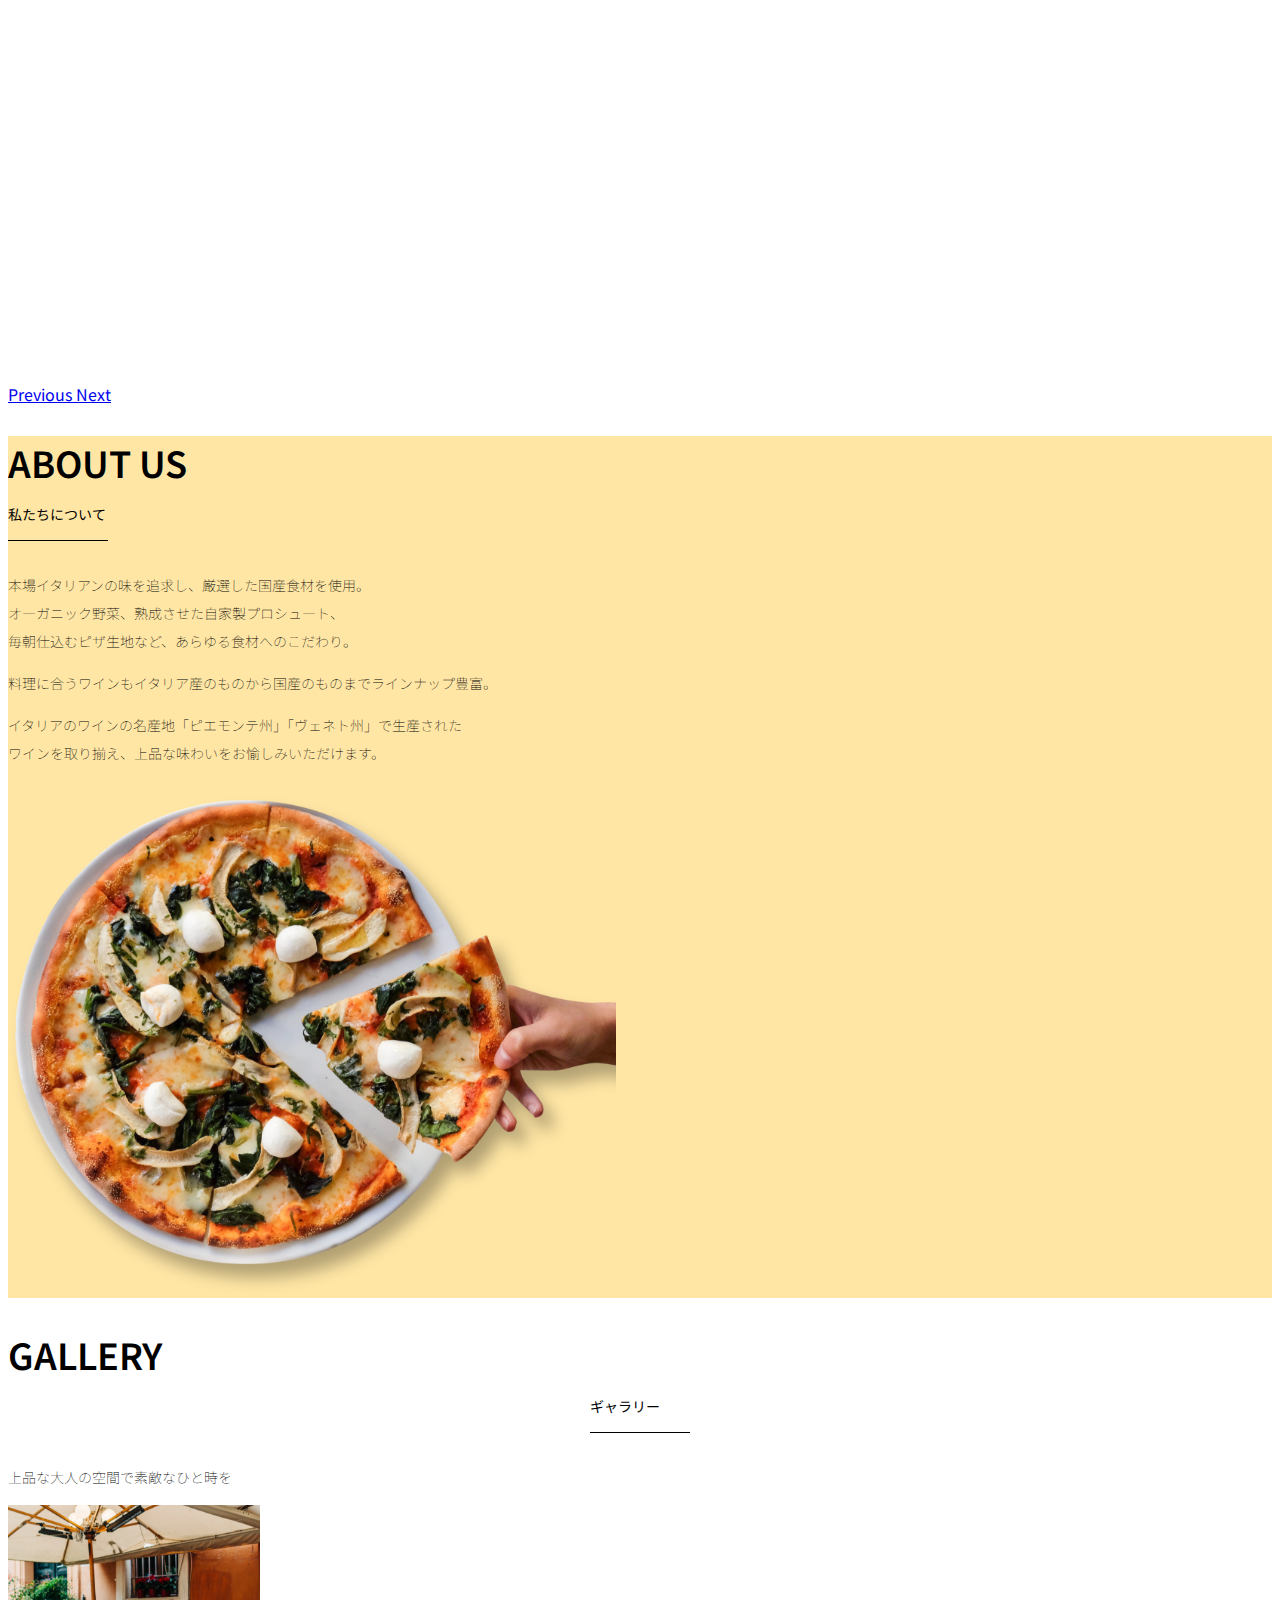
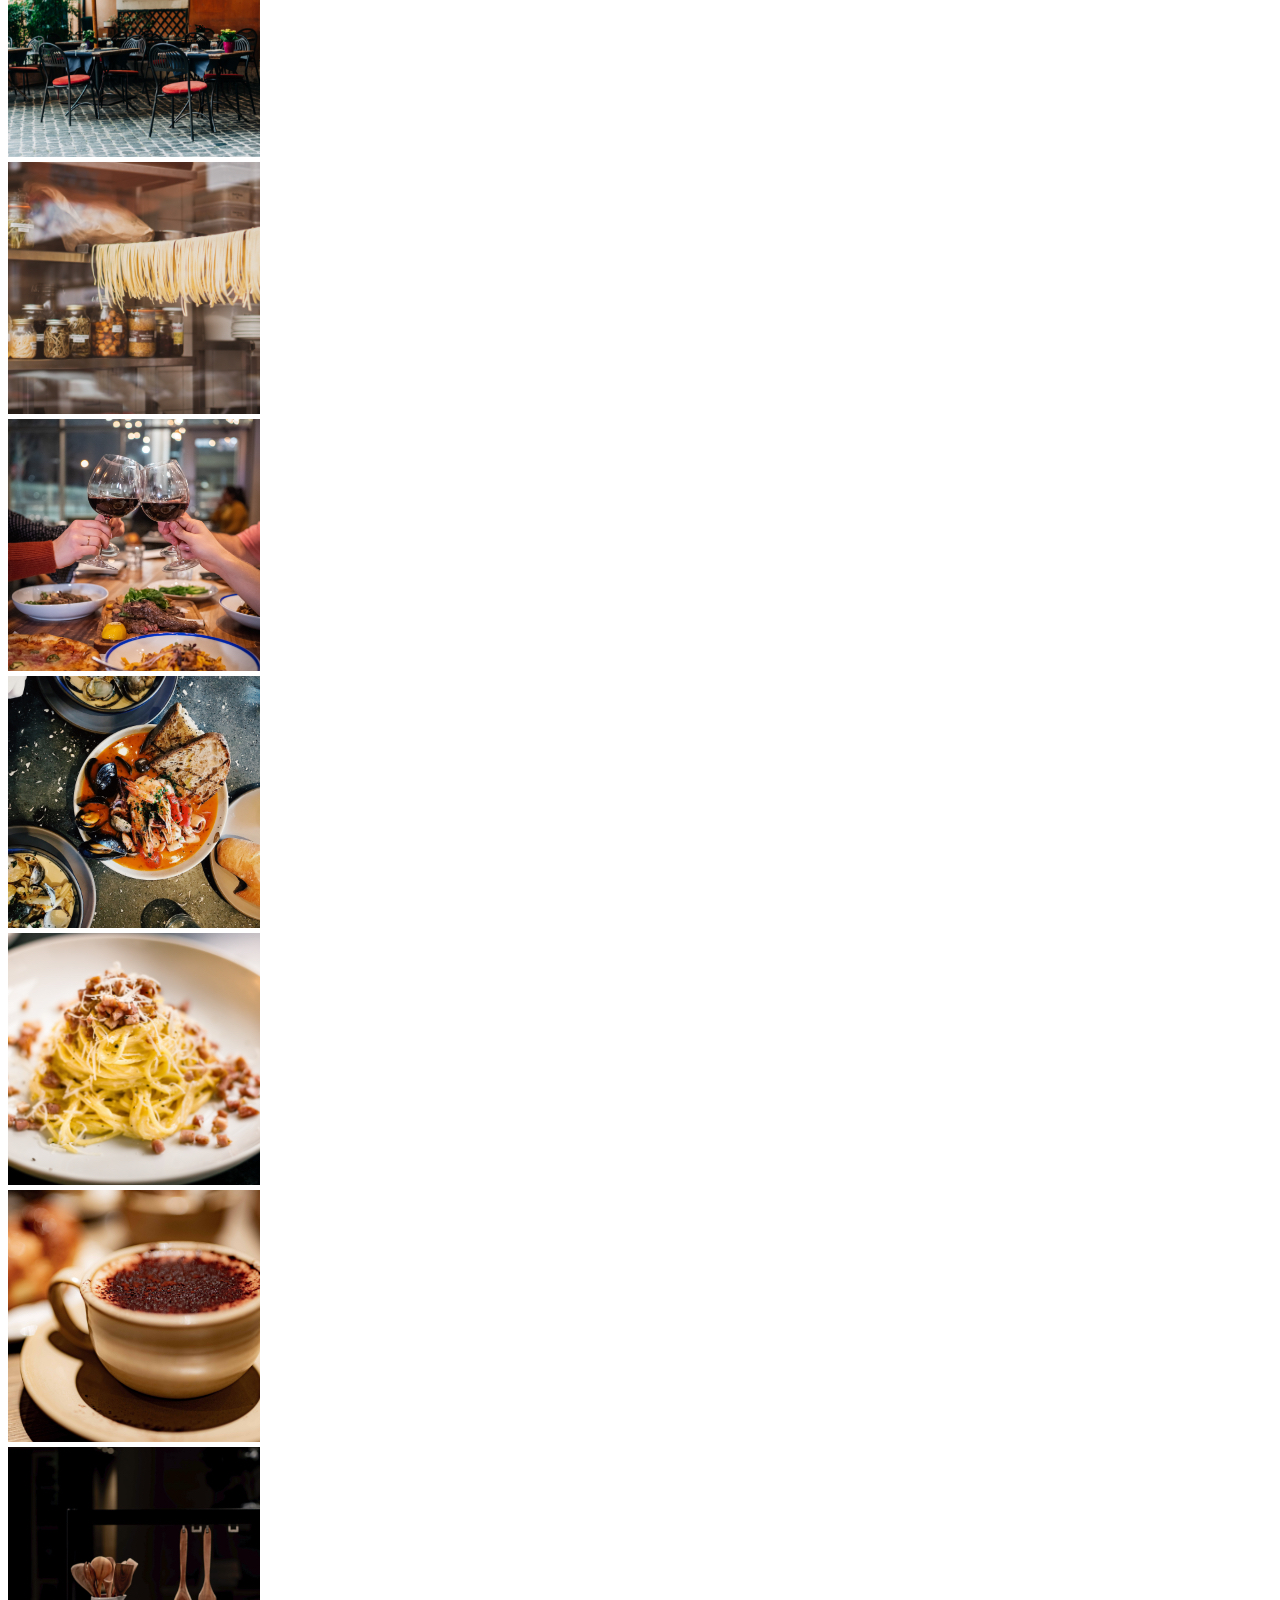
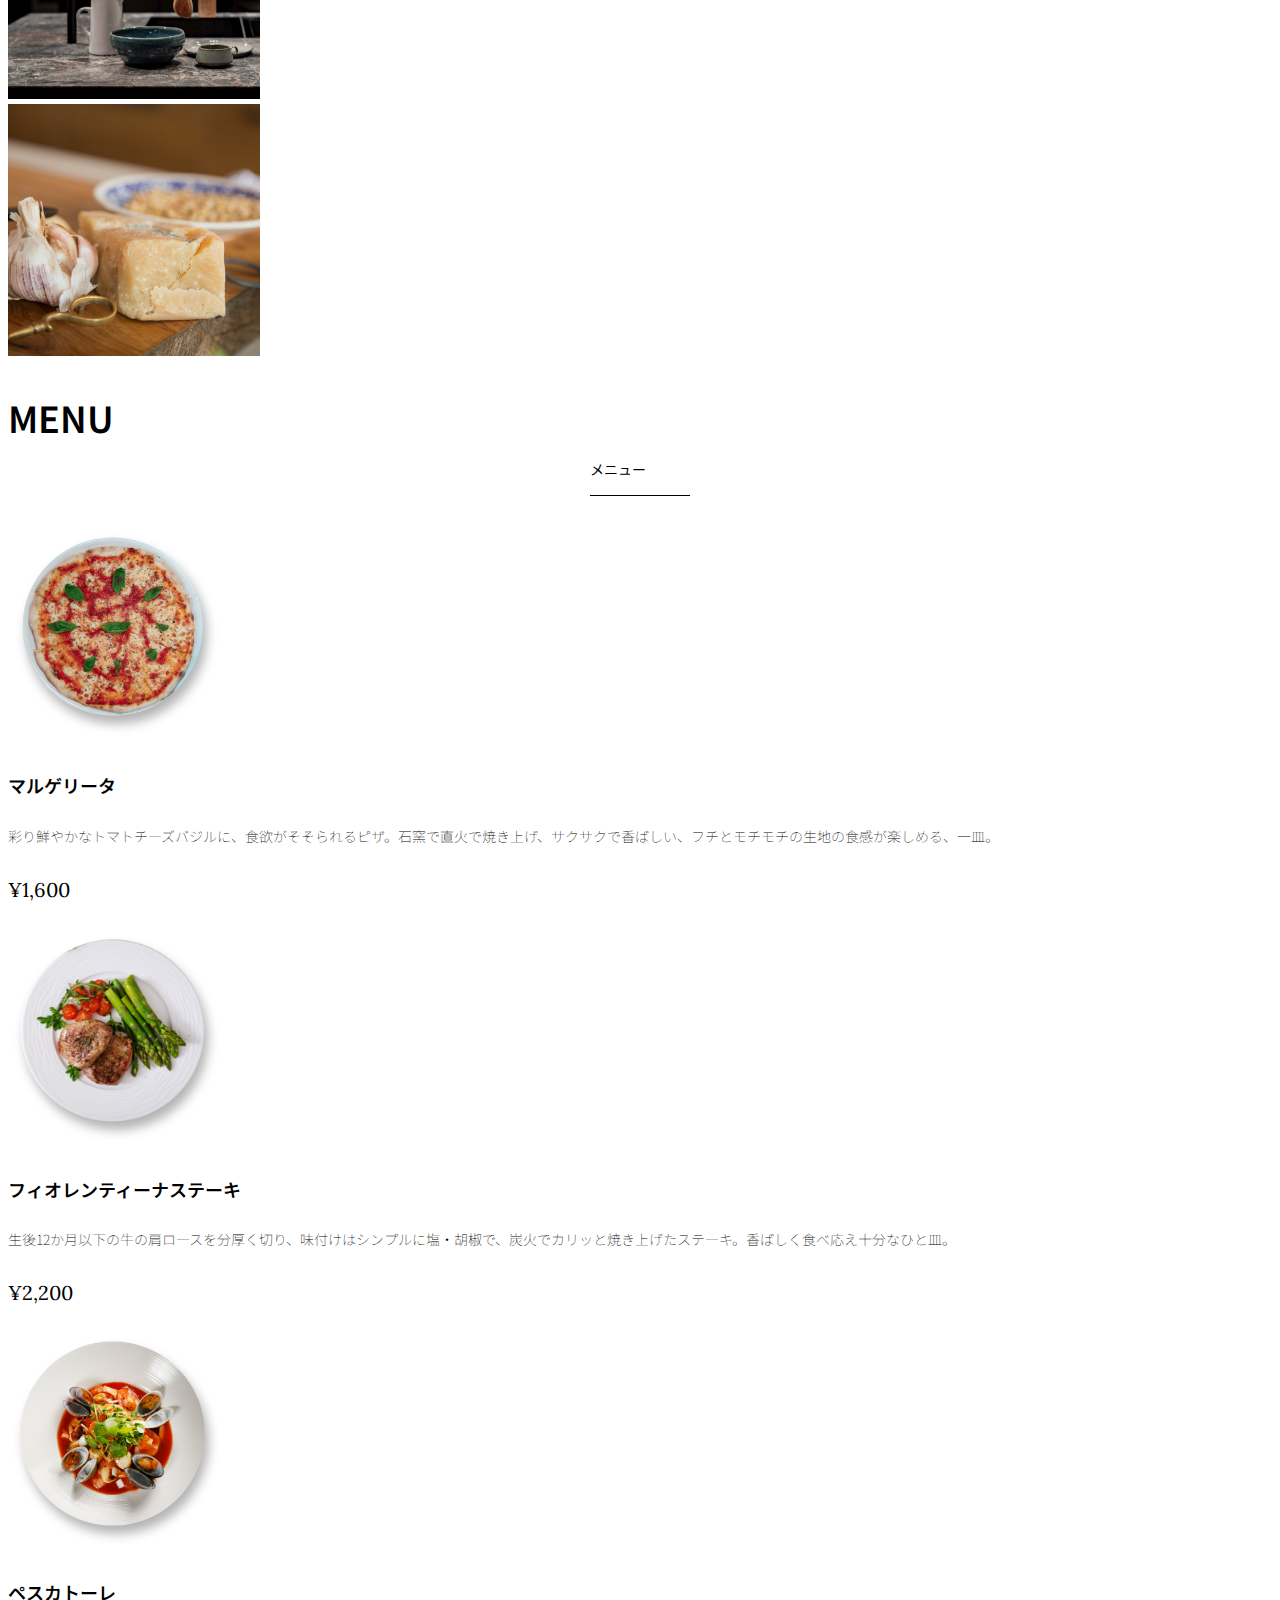
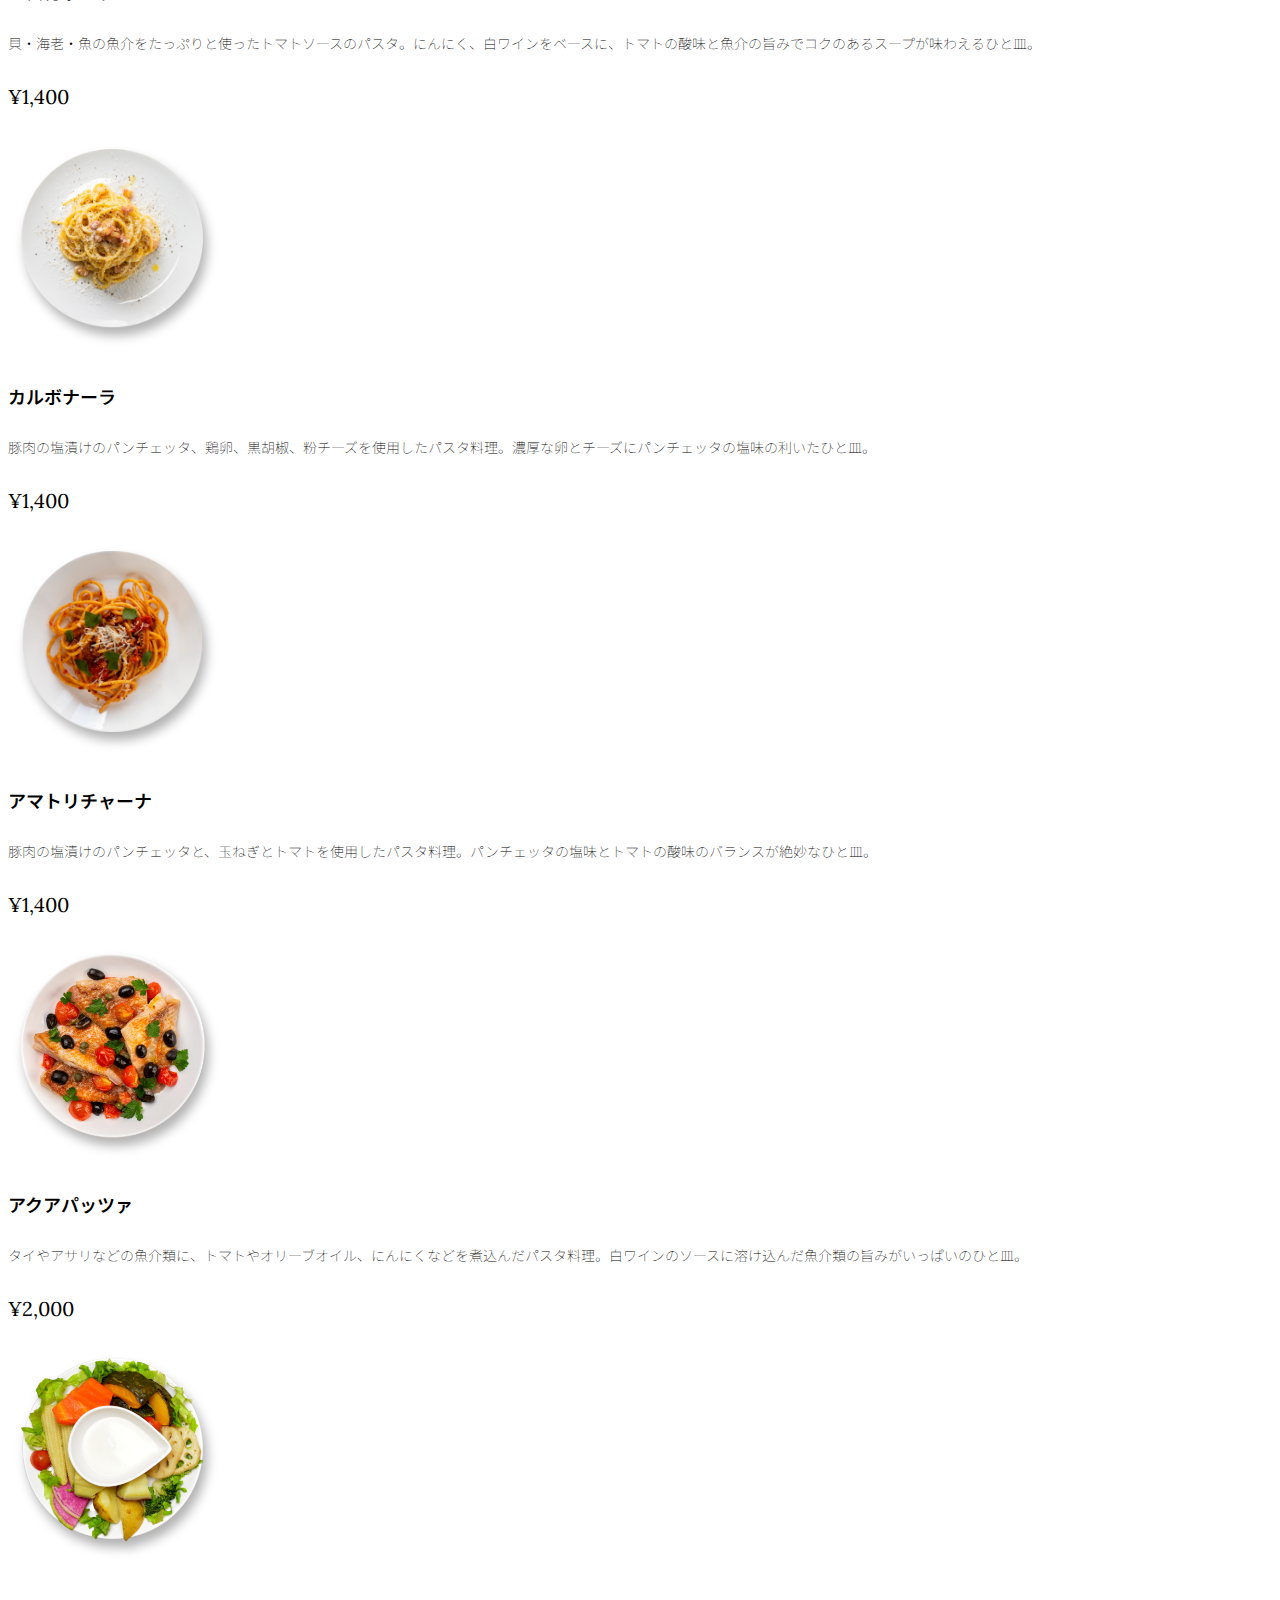
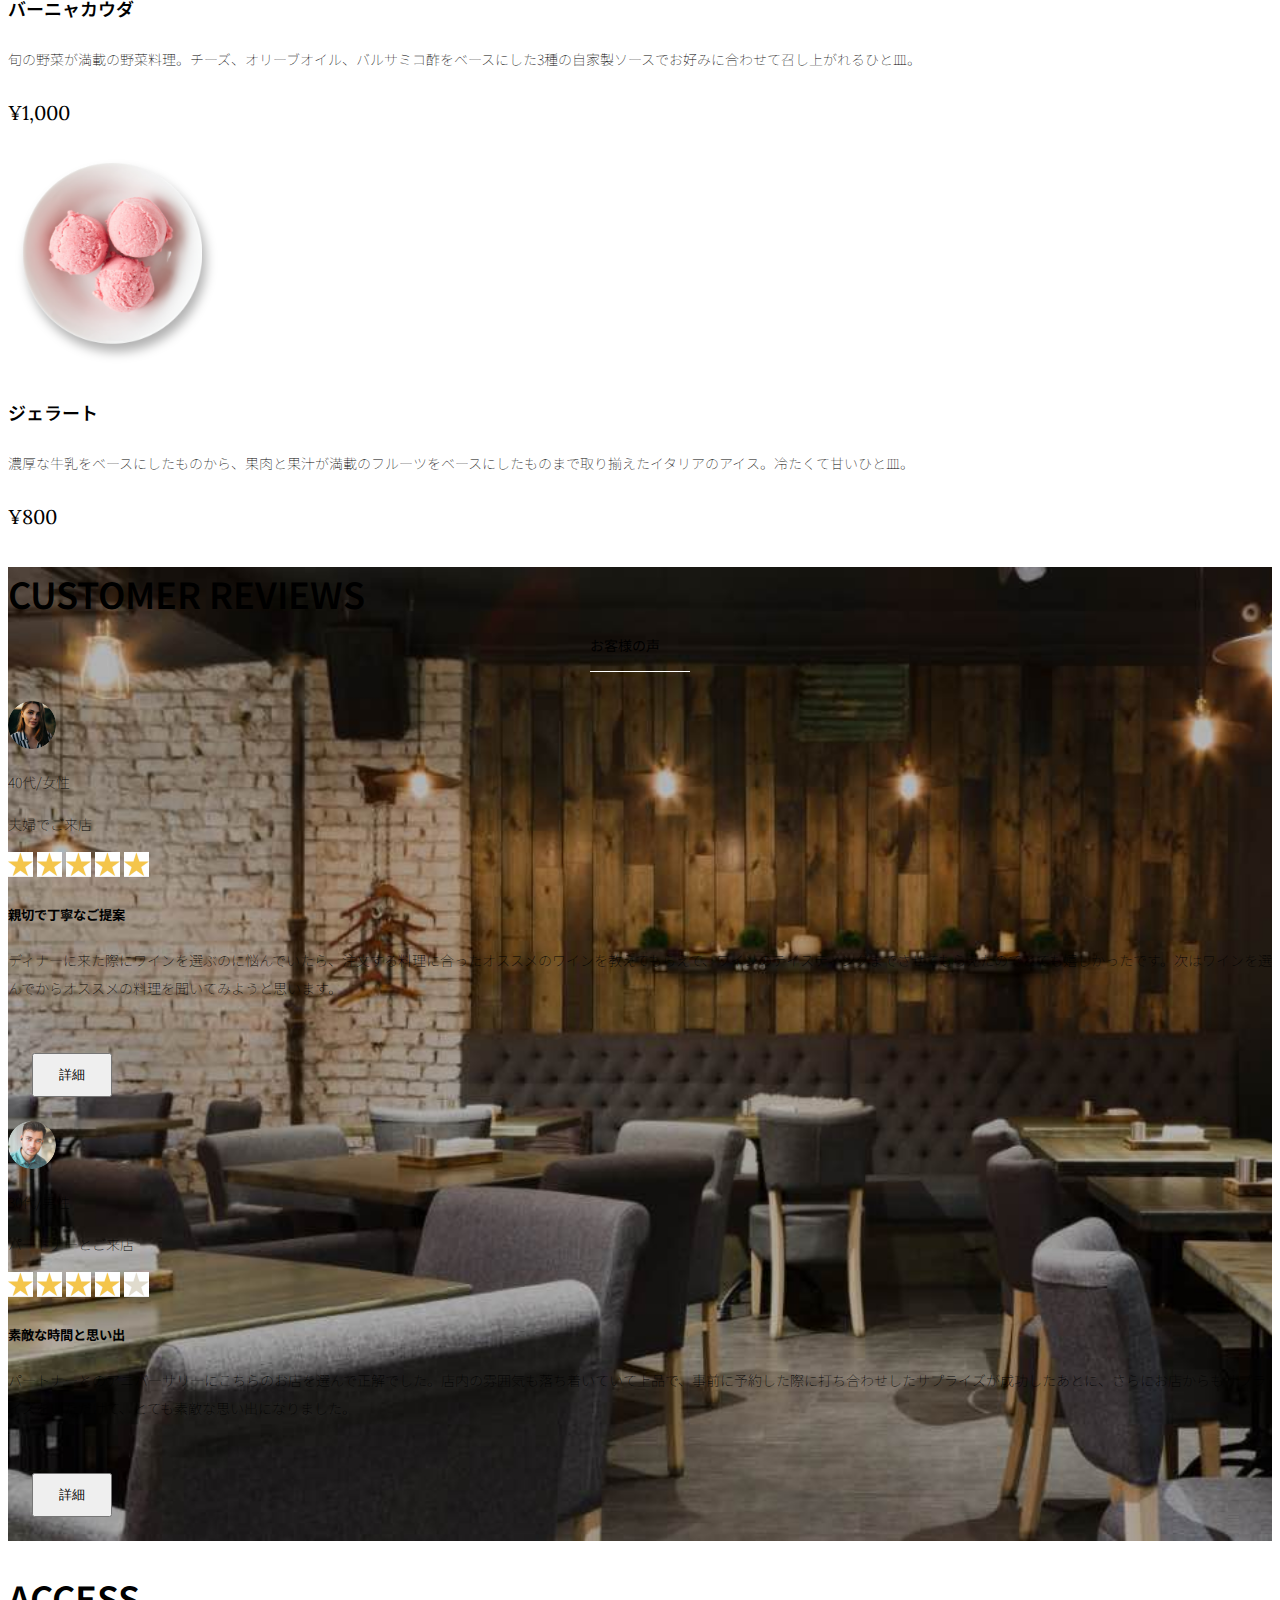
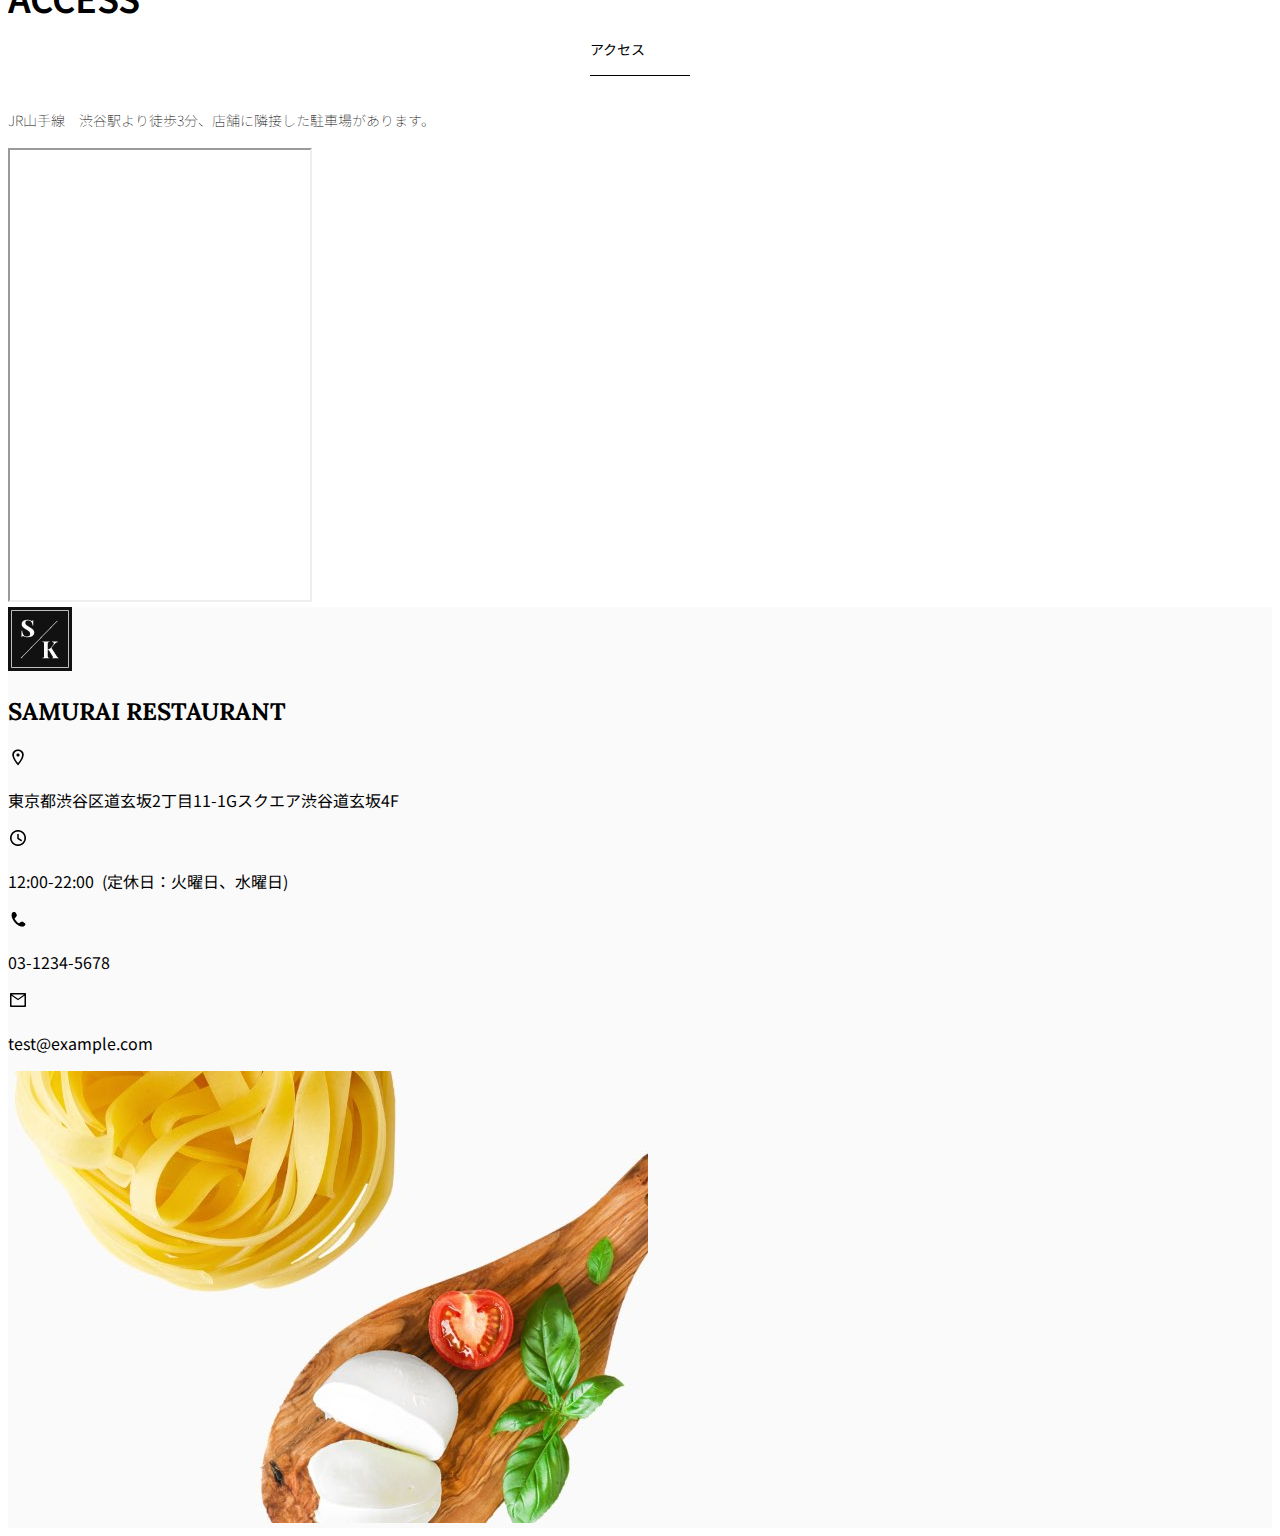
<file: kadai_tutorial_output/index.html>
<!doctype html>
<html lang="ja">

<head>
  <meta charset="utf-8">
  <!-- マルチデバイス対応 -->
  <meta name="viewport" content="width=device-width, initial-scale=1">
  <meta name="description" content="">
  <meta name="author" content="SAMURAI ENGINEER">
  <title>SAMURAI XD_HTML教材</title>

  <!-- 先にBootstrapのCSSを読み込む -->
  <!-- bootstrap.min.cssの読み込み -->
  <!-- BootstrapのCSSの読み込み -->
  <link href="https://cdn.jsdelivr.net/npm/bootstrap@5.0.2/dist/css/bootstrap.min.css" rel="stylesheet" integrity="sha384-EVSTQN3/azprG1Anm3QDgpJLIm9Nao0Yz1ztcQTwFspd3yD65VohhpuuCOmLASjC" crossorigin="anonymous">
  <!-- bootstrap.bundle.min.jsの読み込み -->
  <!-- BootstrapのJavaScriptライブラリの読み込み -->
  <script src="https://cdn.jsdelivr.net/npm/bootstrap@5.0.2/dist/js/bootstrap.bundle.min.js" integrity="sha384-MrcW6ZMFYlzcLA8Nl+NtUVF0sA7MsXsP1UyJoMp4YLEuNSfAP+JcXn/tWtIaxVXM" crossorigin="anonymous" defer></script>

  <!-- Google Font読み込み -->
  <link rel="preconnect" href="https://fonts.gstatic.com">
  <link href="https://fonts.googleapis.com/css2?family=Lora&display=swap" rel="stylesheet">
  <link href="https://fonts.googleapis.com/css2?family=Noto+Sans+JP:wght@300&display=swap" rel="stylesheet">
  <!-- Font Awesome -->
  <link rel="stylesheet" href="https://use.fontawesome.com/releases/v5.1.0/css/all.css" integrity="sha384-lKuwvrZot6UHsBSfcMvOkWwlCMgc0TaWr+30HWe3a4ltaBwTZhyTEggF5tJv8tbt" crossorigin="anonymous">

  <!-- Bootstrapの読み込みのlinkタグよりも後ろに、style.cssを読み込むlinkタグを記述する -->
  <!-- 今回作成する styles.cssの読み込み -->
  <link href="stylesheet/style.css" rel="stylesheet">
  <!--  -->
</head>

<body>
  <main>
    <!-- ナビゲーションバー開始 -->
    <!-- navbarでナビゲーションバー作成。navbar-expand-lgで画面幅が広いときハンバーガーボタンを非表示。 -->
    <nav class="navbar navbar-expand-lg">

      <!-- navbarのコンテナ -->
      <div class="container">

        <!-- navbar-brandはロゴ部分。独自クラスのmy_navbar_brandで細かな調整。 -->
        <a class="navbar-brand my_navbar_brand">

          <!-- ロゴのアイコンを配置。navbar_brand_logoは独自クラス。 -->
          <img class="img-fluid navbar_brand_logo" src="img/site_logo.png" alt="サイトアイコン"><span>SAMURAI KITCHEN</span>
        </a>

        <!-- navbar-togglerはハンバーガーボタンを表示・非表示にするクラス。 -->
        <div class="navbar-toggler hamburger_menu" data-bs-toggle="collapse" data-bs-target="#navbarNav"
            aria-controls="navbarNav" aria-expanded="false" aria-label="Toggle navigation">
          <input type="checkbox" id="hamburger_btn_check">
          <label for="hamburger_btn_check" class="hamburger_btn">
            <img class="btn_open" src="img/button_open.png" alt="ナビゲーションバーのボタン">
            <img class="btn_close" src="img/button_close.png" alt="ナビゲーションバーのボタン">
          </label>
        </div>

        <!-- これ以降がナビゲーションメニュー部分。 -->
        <div class="collapse navbar-collapse justify-content-end" id="navbarNav">
          <ul class="navbar-nav">
            <li class="nav-item px-2">
              <a class="nav-link my_nav_link my-2" aria-current="page" href="#">HOME</a>
            </li>

            <li class="nav-item px-2">
              <a class="nav-link my_nav_link my-2" href="#about">ABOUT US</a>
            </li>

            <li class="nav-item px-2">
              <a class="nav-link my_nav_link my-2" href="#gallery">GALLERY</a>
            </li>

            <li class="nav-item px-2">
              <a class="nav-link my_nav_link my-2" href="#menu">MENU</a>
            </li>

            <li class="nav-item px-2">
              <a class="nav-link my_nav_link my-2" href="#review">CUSTOMER REVIEWS</a>
            </li>

            <li class="nav-item px-2">
              <a class="nav-link my_nav_link my-2" href="#access">ACCESS</a>
            </li>
          </ul>
        </div>
      </div>
    </nav>

    <!-- ナビゲーションバー終了 -->

    <!-- カルーセル開始 -->

    <!-- カルーセル部分 -->
    <!-- idのmyCarouselはインジケーター部分のdata-bs-targetと紐付く必要がある。mb-5で下方向に余白追加。 -->
    <div id="myCarousel" class="carousel slide mb-5" data-bs-ride="carousel">

      <!-- インジケーター部分 -->
      <ol class="carousel-indicators">
        <!-- この箇所と前述のidは紐づいている。data-bs-slide-toの番号がカルーセルの順番 -->
        <li data-bs-target="#myCarousel" data-bs-slide-to="0" class="active"></li>
        <li data-bs-target="#myCarousel" data-bs-slide-to="1"></li>
        <li data-bs-target="#myCarousel" data-bs-slide-to="2"></li>
      </ol>

      <!-- 親要素。この中に子要素の各カルーセルとcarousel-itemクラスがある -->
      <div class="carousel-inner">
        <!-- 子要素のカルーセル1枚目 -->
        <div class="carousel-item active">
          <img src="img/slider-1.jpg" alt="SAMURAI KITCHEN-1">
          <div class="carousel-caption">
            <!-- 独自クラスで位置とフォントを変更 -->
            <h1 class="my_carousel_caption">
              Welcome to<br>
              SAMURAI KITCHEN
            </h1>
          </div>
        </div>

        <!-- 子要素のカルーセル2枚目 -->
        <div class="carousel-item">
          <img src="img/slider-2.jpg" alt="サンプル画像">
          <div class="carousel-caption">
            <h1 class="my_carousel_caption">
              The fabulous combination of&nbsp;wine&nbsp;and&nbsp;food
            </h1>
          </div>
        </div>

        <!-- 子要素のカルーセル3枚目 -->
        <div class="carousel-item">
          <img src="img/slider-3.jpg" alt="サンプル画像">
          <div class="carousel-caption">
            <h1 class="my_carousel_caption">
              Get the Italian taste<br>
              at the SAMURAI&nbsp;KITCHEN
            </h1>
          </div>
        </div>
        
      </div>

      <!-- コントロールボタン　左側 -->
      <a class="carousel-control-prev" href="#myCarousel" role="button" data-bs-slide="prev">
        <span class="carousel-control-prev-icon" aria-hidden="true"></span>
        <span class="visually-hidden">Previous</span>
      </a>

      <!-- コントロールボタン　右側 -->
      <a class="carousel-control-next" href="#myCarousel" role="button" data-bs-slide="next">
        <span class="carousel-control-next-icon" aria-hidden="true"></span>
        <span class="visually-hidden">Next</span>
      </a>

    </div>

    <!-- カルーセル終了 -->

    <!-- アバウトセクション開始 -->
    <!-- idにはaboutを設定 -->
    <section class="about_us_bg" id="about">

      <!-- コンテンツの中央揃え　上下方向にパディング（サイズ5）下方向にマージン（サイズ5） -->
      <div class="container py-5 mb-5">

        <!-- rowクラス（行） -->
        <div class="row">

          <!-- 左側カラム（6/12分割） -->
          <div class="col-lg-6 text-left">

            <!-- 上下方向にパディング（サイズ5） -->
            <div class="py-5">

              <!-- 下方向にマージン（サイズ5） -->
              <h2 class="section_title about mb-5">
                ABOUT US
              </h2>

              <!-- 下方向にマージン（サイズ2） -->
              <p class="mb-2">
                本場イタリアンの味を追求し、厳選した国産食材を使用。<br>
                オーガニック野菜、熟成させた自家製プロシュート、<br>
                毎朝仕込むピザ生地など、あらゆる食材へのこだわり。<br>
              </p>
              
              <!-- 下方向にマージン（サイズ2） -->
              <p class="mb-2">
                料理に合うワインもイタリア産のものから国産のものまでラインナップ豊富。<br>
              </p>

              <!-- 下方向にマージン（サイズ2） -->
              <p class="mb-2">
                イタリアのワインの名産地「ピエモンテ州」「ヴェネト州」で生産された<br>
                ワインを取り揃え、上品な味わいをお愉しみいただけます。<br>
              </p>
            </div>
          </div>

          <!-- 右側カラム（6/12分割） -->
          <div class="col-lg-6">

            <!-- 画像を配置 -->
            <img src="img/img-about-us.png" class="img-fluid" alt="pizza">
          </div>
        </div>
      </div>

    </section>
    <!-- アバウトセクション終了 -->

    <!-- ギャラリーセクション開始 -->
    <section id="gallery">

      <div class="container mb-5">

        <h2 class="mb-3 section_title gallery text-center">GALLERY</h2>
        <p class="text-center mb-5">
          上品な大人の空間で素敵なひと時を
        </p>

        <div class="row">
          <div class="col-6 col-lg-3 mb-4 d-flex justify-content-center">
            <img class="img-fluid" src="img/gallery-1.jpg" alt="サンプル画像">
          </div>

          <div class="col-6 col-lg-3 mb-4 d-flex justify-content-center">
            <img class="img-fluid" src="img/gallery-2.jpg" alt="サンプル画像">
          </div>
        
          <div class="col-6 col-lg-3 mb-4 d-flex justify-content-center">
            <img class="img-fluid" src="img/gallery-3.jpg" alt="サンプル画像">
          </div>
        
          <div class="col-6 col-lg-3 mb-4 d-flex justify-content-center">
            <img class="img-fluid" src="img/gallery-4.jpg" alt="サンプル画像">
          </div>
        
          <div class="col-6 col-lg-3 mb-4 d-flex justify-content-center">
            <img class="img-fluid" src="img/gallery-5.jpg" alt="サンプル画像">
          </div>
        
          <div class="col-6 col-lg-3 mb-4 d-flex justify-content-center">
            <img class="img-fluid" src="img/gallery-6.jpg" alt="サンプル画像">
          </div>
        
          <div class="col-6 col-lg-3 mb-4 d-flex justify-content-center">
            <img class="img-fluid" src="img/gallery-7.jpg" alt="サンプル画像">
          </div>
        
          <div class="col-6 col-lg-3 mb-4 d-flex justify-content-center">
            <img class="img-fluid" src="img/gallery-8.jpg" alt="サンプル画像">
          </div>
        </div>
      </div>
    </section>
    <!-- ギャラリーセクション終了 -->

    <!-- メニューセクション -->
    <section id="menu">
      <!-- タイトル文字部分のコンテナ -->
      <div class="container">
        <div class="row">
          <div class="col-lg-12">

            <!-- タイトル中央揃え、マージンを下方向へ5 -->
            <h2 class="section_title menu text-center mb-5">MENU</h2>
          </div>
        </div>
      </div>

      <!-- メニュー部分のコンテナ、下方向にマージン5 -->
      <div class="container mb-5">
        <div class="row">

          <!-- 左側メニュー -->
          <div class="col-12 col-lg-6">

            <!-- カラム間のパディングをなくす。下方向にマージン4 -->
            <div class="row g-0 mb-4">

              <!-- さらに子要素を5:7で分割、画面中央揃え -->
              <div class="col-12 col-lg-5 text-center">

                <!-- 左側メニュー画像部分、画像がカラムをはみでないようにする -->
                <img src="img/margherita.png" class="img-fluid" alt="マルゲリータ">
              </div>

              <!-- 右側テキスト部分、全体的にパディング4 -->
              <div class="col-12 col-lg-7 p-4">
                <!-- 下方向にマージン0、文字を小さくするmenu_title独自クラスを追加 -->
                <h4 class="mb-4 menu_title">マルゲリータ</h4>
                <!-- 縦方向の中央揃え -->
                <p class="my-auto">彩り鮮やかなトマトチーズバジルに、食欲がそそられるピザ。石窯で直火で焼き上げ、サクサクで香ばしい、フチとモチモチの生地の食感が楽しめる、一皿。</p>
                <!-- フォントを変更する独自クラスを追加 -->
                <p class="menu_price">¥1,600</p>
              </div>
            </div>
          </div>

          <!-- 右側メニュー -->
          <div class="col-12 col-lg-6">
            <div class="row g-0 mb-4">
              <div class="col-12 col-lg-5 text-center">
                <!-- 左側メニュー画像部分 -->
                <img src="img/steak.png" class="img-fluid" alt="フィオレンティーナステーキ">
              </div>

              <!-- 右側テキスト部分 -->
              <div class="col-12 col-lg-7 p-4">
                <h4 class="mb-4 menu_title">フィオレンティーナステーキ</h4>
                <p class="my-auto">生後12か月以下の牛の肩ロースを分厚く切り、味付けはシンプルに塩・胡椒で、炭火でカリッと焼き上げたステーキ。香ばしく食べ応え十分なひと皿。</p>
                <p class="menu_price">¥2,200</p>
              </div>
            </div>
          </div>

          <!-- 左側メニュー -->
          <div class="col-12 col-lg-6">
            <div class="row g-0 mb-4">
              <div class="col-12 col-lg-5 text-center">
                <!-- 左側メニュー画像部分 -->
                <img src="img/pescatore.png" class="img-fluid" alt="ペスカトーレ">
              </div>

              <!-- 右側テキスト部分 -->
              <div class="col-12 col-lg-7 p-4">
                <h4 class="mb-4 menu_title">ペスカトーレ</h4>
                <p class="my-auto">貝・海老・魚の魚介をたっぷりと使ったトマトソースのパスタ。にんにく、白ワインをベースに、トマトの酸味と魚介の旨みでコクのあるスープが味わえるひと皿。</p>
                <p class="menu_price">¥1,400</p>
              </div>
            </div>
          </div>

          <!-- 右側メニュー -->
          <div class="col-12 col-lg-6">
            <div class="row g-0 mb-4">
              <div class="col-12 col-lg-5 text-center">
                <!-- 左側メニュー画像部分 -->
                <img src="img/carbonara.png" class="img-fluid" alt="カルボナーラ">
              </div>

              <!-- 右側テキスト部分 -->
              <div class="col-12 col-lg-7 p-4">
                <h4 class="mb-4 menu_title">カルボナーラ</h4>
                <p class="my-auto">豚肉の塩漬けのパンチェッタ、鶏卵、黒胡椒、粉チーズを使用したパスタ料理。濃厚な卵とチーズにパンチェッタの塩味の利いたひと皿。</p>
                <p class="menu_price">¥1,400</p>
              </div>
            </div>
          </div>

          <!-- 左側メニュー -->
          <div class="col-12 col-lg-6">
            <div class="row g-0 mb-4">
              <div class="col-12 col-lg-5 text-center">
                <!-- 左側メニュー画像部分 -->
                <img src="img/amatriciana.png" class="img-fluid" alt="アマトリチャーナ">
              </div>

              <!-- 右側テキスト部分 -->
              <div class="col-12 col-lg-7 p-4">
                <h4 class="mb-4 menu_title">アマトリチャーナ</h4>
                <p class="my-auto">豚肉の塩漬けのパンチェッタと、玉ねぎとトマトを使用したパスタ料理。パンチェッタの塩味とトマトの酸味のバランスが絶妙なひと皿。</p>
                <p class="menu_price">¥1,400</p>
              </div>
            </div>
          </div>

          <!-- 右側メニュー -->
          <div class="col-12 col-lg-6">
            <div class="row g-0 mb-4">
              <div class="col-12 col-lg-5 text-center">
                <!-- 左側メニュー画像部分 -->
                <img src="img/acqua-pazza.png" class="img-fluid" alt="アクアパッツァ">
              </div>

              <!-- 右側テキスト部分 -->
              <div class="col-12 col-lg-7 p-4">
                <h4 class="mb-4 menu_title">アクアパッツァ</h4>
                <p class="my-auto">タイやアサリなどの魚介類に、トマトやオリーブオイル、にんにくなどを煮込んだパスタ料理。白ワインのソースに溶け込んだ魚介類の旨みがいっぱいのひと皿。</p>
                <p class="menu_price">¥2,000</p>
              </div>
            </div>
          </div>

          <!-- 左側メニュー -->
          <div class="col-12 col-lg-6">
            <div class="row g-0 mb-4">
              <div class="col-12 col-lg-5 text-center">
                <!-- 左側メニュー画像部分 -->
                <img src="img/bagna-cauda.png" class="img-fluid" alt="バーニャカウダ">
              </div>

              <!-- 右側テキスト部分 -->
              <div class="col-12 col-lg-7 p-4">
                <h4 class="mb-4 menu_title">バーニャカウダ</h4>
                <p class="my-auto">旬の野菜が満載の野菜料理。チーズ、オリーブオイル、バルサミコ酢をベースにした3種の自家製ソースでお好みに合わせて召し上がれるひと皿。</p>
                <p class="menu_price">¥1,000</p>
              </div>
            </div>
          </div>

          <!-- 右側メニュー -->
          <div class="col-12 col-lg-6">
            <div class="row g-0 mb-4">
              <div class="col-12 col-lg-5 text-center">
                <!-- 左側メニュー画像部分 -->
                <img src="img/gelato.png" class="img-fluid" alt="ジェラート">
              </div>

              <!-- 右側テキスト部分 -->
              <div class="col-12 col-lg-7 p-4">
                <h4 class="mb-4 menu_title">ジェラート</h4>
                <p class="my-auto">濃厚な牛乳をベースにしたものから、果肉と果汁が満載のフルーツをベースにしたものまで取り揃えたイタリアのアイス。冷たくて甘いひと皿。</p>
                <p class="menu_price">¥800</p>
              </div>
            </div>
          </div>

        </div>
      </div>
    </section>
    <!-- メニューセクション終了 -->

    <!-- レビューセクション開始 -->
    <section id="review">

      <!-- review_wrapperで背景画像を設定します -->
      <div class="review_wrapper">

        <!-- container部分 -->
        <div class="container py-5 mb-5">

          <!-- 中央揃えでタイトルを表示 -->
          <div class="text-center mb-5">
            <h2 class="section_title review text-center text-white">CUSTOMER REVIEWS</h2>
          </div>

          <!-- row部分：左右のカラムを中央揃え -->
          <div class="row pb-5 justify-content-center">
            
            <!-- 左側カラム -->
            <div class="col-12 col-lg-5 mt-3">

              <!-- 背景色を白色に設定　枠の高さを修正 -->
              <div class="bg-white h_420">

                <!-- 内側にパディング4 -->
                <div class="p-4">

                  <!-- 顔写真と年齢などのテキストはd-flexで横並びにする　中央揃え -->
                  <div class="d-flex align-items-center">
                    <!-- お客様の画像を配置　画像サイズを修正 -->
                    <img src="img/customer-woman.png" class="reviewer_img" alt="サンプル画像">
                    <div>
                      <!-- お客様情報のテキスト -->
                      <p class="my-0">40代/女性</p>
                      <p class="my-0">夫婦でご来店</p>
                    </div>
                  </div>

                  <div class="my-3">
                    <!-- 星の画像を表示　画像サイズを修正 -->
                    <img src="img/star-point.png" class="star_img" alt="star">
                    <img src="img/star-point.png" class="star_img" alt="star">
                    <img src="img/star-point.png" class="star_img" alt="star">
                    <img src="img/star-point.png" class="star_img" alt="star">
                    <img src="img/star-point.png" class="star_img" alt="star">
                  </div>
                  
                <!-- レビュータイトル -->
                <h5>親切で丁寧なご提案</h5>
                <!-- レビュー内容 -->
                <p>
                  ディナーに来た際にワインを選ぶのに悩んでいたら、注文する料理に合ったオススメのワインを教えてもらえて、ワインのテイスティングまでさせてもらえたのでとても嬉しかったです。次はワインを選んでからオススメの料理を聞いてみようと思います。
                </p>

                <!-- 黄色のボタンを配置 -->
                <button type="button" class="btn btn-warning shadow fix_bottom">詳細</button>
                </div>
              </div>
            </div>

            <!-- 右側カラム：左側カラムと内容が同じなので説明は省略 -->
            <div class="col-12 col-lg-5 mt-3">
              <div class="bg-white h_420">
                <div class="p-4">
                  <div class="d-flex align-items-center">
                    <img src="img/customer-man.png" class="reviewer_img" alt="サンプル画像">
                    <div>
                      <p class="my-0">30代/男性</p>
                      <p class="my-0">パートナーとご来店</p>
                    </div>
                  </div>
                  <div class="my-3">
                    <img src="img/star-point.png" class="star_img" alt="star">
                    <img src="img/star-point.png" class="star_img" alt="star">
                    <img src="img/star-point.png" class="star_img" alt="star">
                    <img src="img/star-point.png" class="star_img" alt="star">
                    <img src="img/star-no-point.png" class="star_img" alt="no-star">
                  </div>
                  <h5>素敵な時間と思い出</h5>
                  <p>
                    パートナーとのアニバーサリーにこちらのお店を選んで正解でした。店内の雰囲気も落ち着いていて上品で、事前に予約した際に打ち合わせしたサプライズが成功したあとに、さらにお店からもサプライズをいただけて、とても素敵な思い出になりました。
                  </p>
                  <button type="button" class="btn btn-warning shadow fix_bottom">詳細</button>
                </div>
              </div>
            </div>
          </div>
        </div>
      </div>
    </div>

    </section>
    <!-- レビューセクション終了 -->

    <!-- アクセスセクション開始 -->
    <section id="access">
      <div class="container">
        <div class="row">
          <div class="col-lg-12 text-center mb-5">
            <h2 class="section_title text-center access mb-5">ACCESS</h2>
            <p>JR山手線　渋谷駅より徒歩3分、店舗に隣接した駐車場があります。</p>
          </div>
        </div>
      </div>

      <div class="container">
        <!-- この部分にマップを配置 -->
        <iframe src="https://www.google.com/maps/embed?pb=!1m18!1m12!1m3!1d3241.2806743419856!2d139.74691337636813!3d35.67009037259072!2m3!1f0!2f0!3f0!3m2!1i1024!2i768!4f13.1!3m3!1m2!1s0x60188b602972bb83%3A0xa6b553df33a5bd04!2zU0FNVVJBSSBFTkdJTkVFUiDkvo3jgqjjg7Pjgrjjg4vjgqI!5e0!3m2!1sja!2sjp!4v1735745237477!5m2!1sja!2sjp"
        class="w-100" style="height: 50vh;" loading="lazy"></iframe>
      </div>

    </section>
    <!-- アクセスセクション終了 -->

    <!-- フッター開始 -->
    <footer id="footer">
      <div class="container">
        <div class="row">

          <!-- 2カラムに分けたレイアウトの左側カラム 親要素にposition-relativeを設定 -->
          <div class="col-12 col-lg-6 position-relative">

            <!-- 左側カラムのレイアウトをさらに分けるためにrowを使用 -->
            <div class="row pt-5">

              <!-- 画面をさらに2:10に分割 -->
              <!-- ここは2:10の2の部分 -->
              <div class="col-lg-2 text-center my-3">

                <!-- サイトロゴ 独自クラスを追加 -->
                <img class="img-fluid footer_brand_logo" src="img/site_logo.png" alt="サンプル画像">
              </div>

              <!-- ここは2:10の10の部分 -->
              <div class="col-lg-10 align-self-center my-3">
                <!-- タイトル文字 独自クラスを追加 -->
                <h2 class="m-0 footer_text">SAMURAI RESTAURANT</h2>
              </div>
            </div>

            <!-- 営業時間などのテキストを追加 -->
            <!-- 独自クラスを追加 -->
            <div class="restaurant_info py-3">
              <div class="d-flex mb-3">
                <img src="img/icon-Marker.png" alt="marker">
                <p class="p-0 m-0">東京都渋谷区道玄坂2丁目11-1Gスクエア渋谷道玄坂4F</p>
              </div>
              <div class="d-flex mb-3">
                <img src="img/icon-Clock.png" alt="clock">
                <p class="p-0 m-0">12:00-22:00&nbsp;&nbsp;(定休日：火曜日、水曜日)</p>
              </div>
              <div class="d-flex mb-3">
                <img src="img/icon-Phone.png" alt="phon">
                <p class="p-0 m-0">03-1234-5678</p>
              </div>
              <div class="d-flex mb-3">
                <img src="img/icon-Mail.png" alt="mail">
                <p class="p-0 m-0">test@example.com</p>
              </div>
            </div>

            <!-- コピーライトを追加 absoluteを設定 align-items-centerで上下中央揃え -->
            <div class="copy_right align-items-center">
              <p>
                ©SAMURAI KITCHEN, All Rights Reserved.
              </p>

              <!-- SNSアイコンを表示 独自クラスを追加 -->
              <img src="img/icon-facebook.png" class="sns_img" alt="facebook">
              <img src="img/icon-twitter.png" class="sns_img" alt="twitter">
            </div>
          </div>

          <!-- 2カラムに分けたレイアウトの右側カラム -->
          <div class="col-lg-6 d-none d-lg-block">
            <!-- 背景画像を表示 -->
            <img src="img/background-footer.jpg" alt="背景画像">
          </div>
        </div>
      </div>

    </footer>
    <!-- フッター終了 -->
  </main>
</body>

</html>
</file>
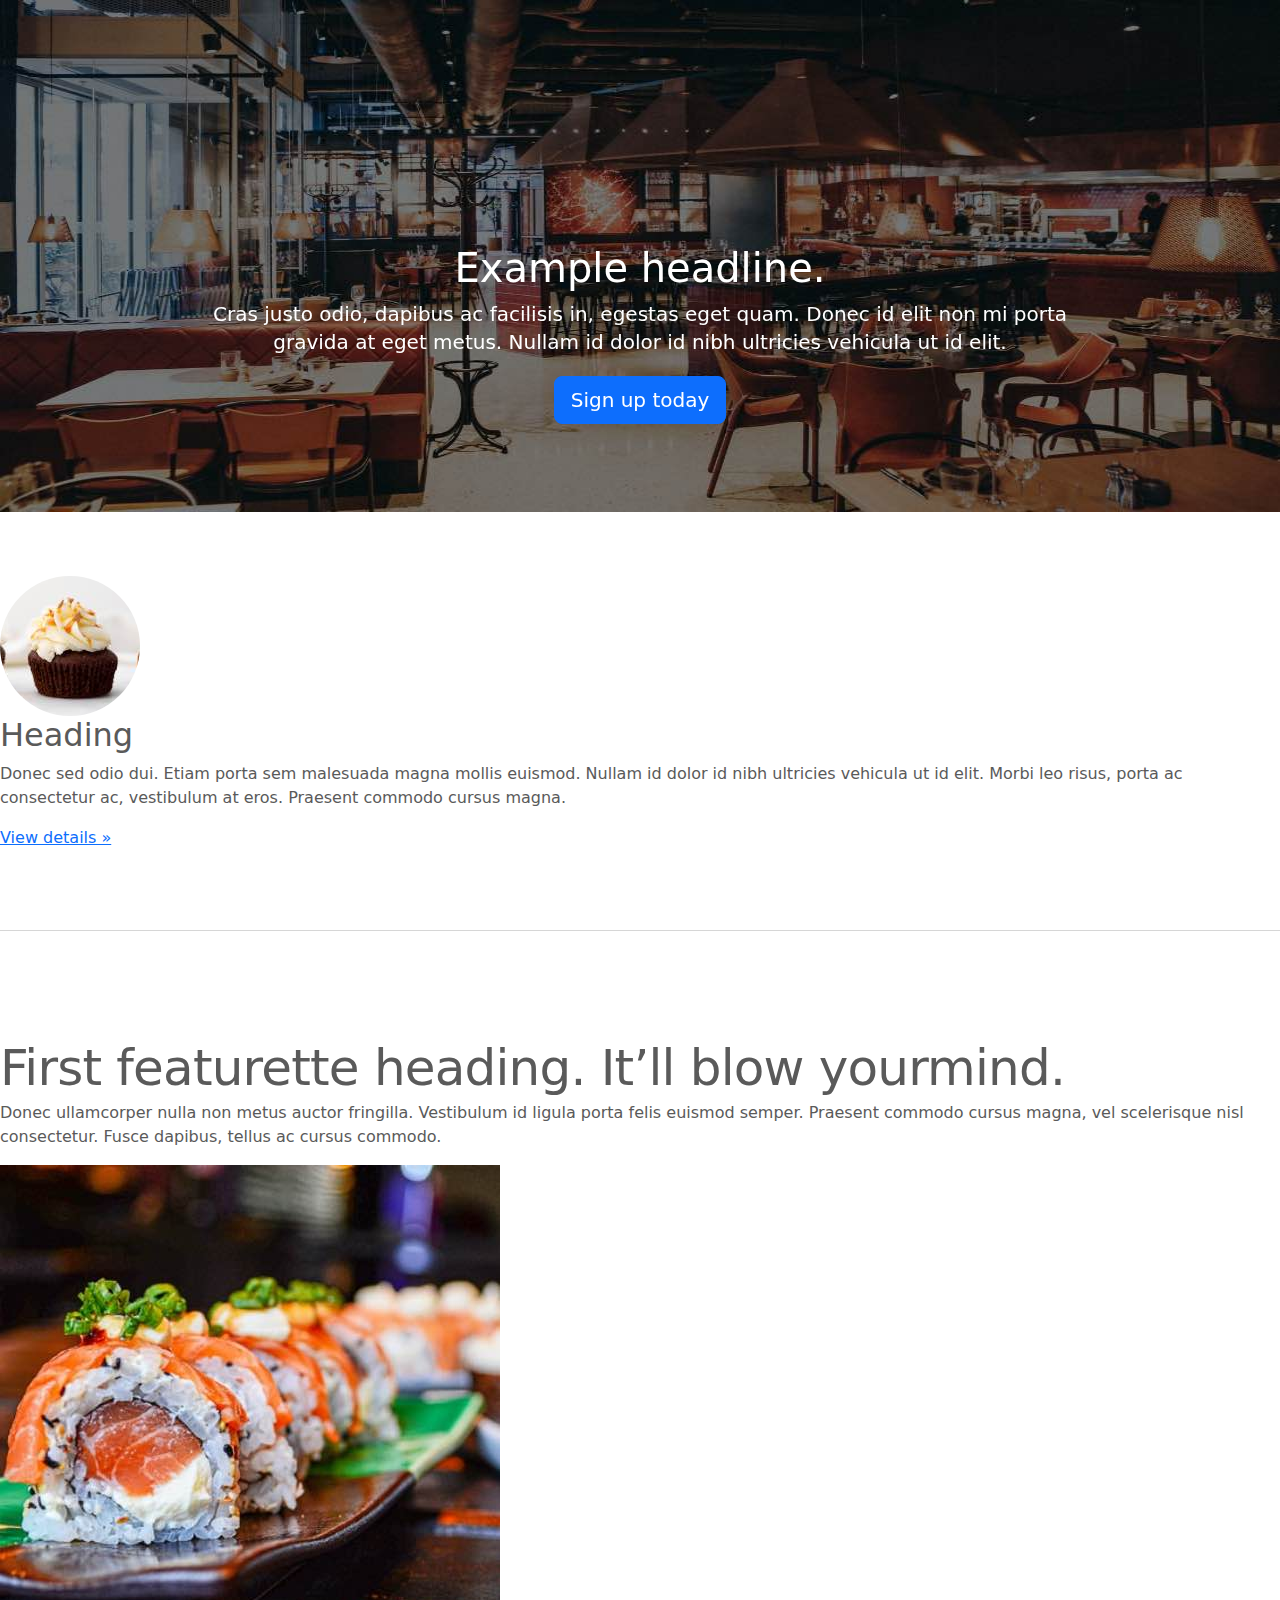
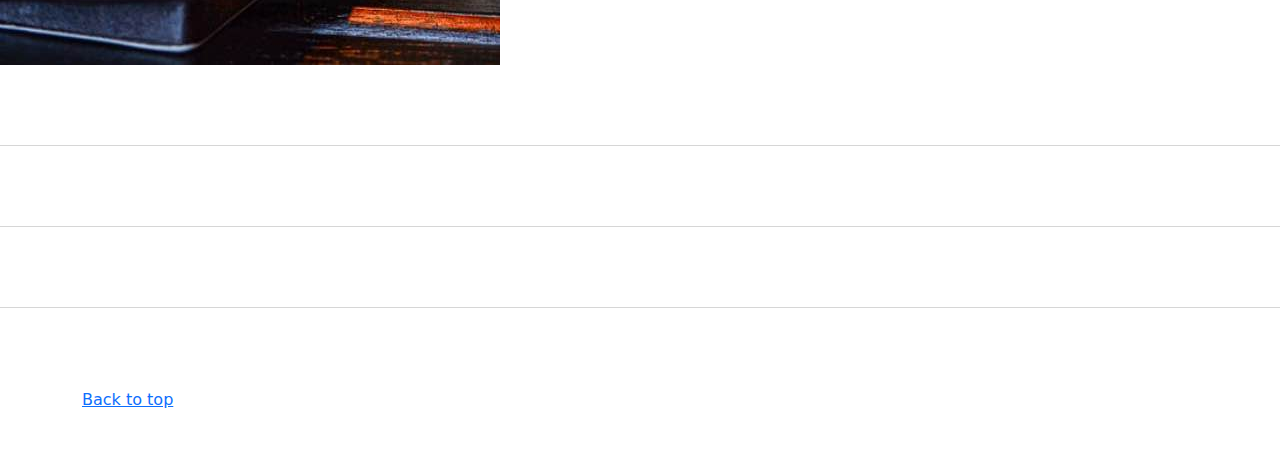
<file: kadai_003/index_for_student.html>
<!doctype html>
<html lang="en">
  <head>
    <meta charset="utf-8">
    <meta name="viewport" content="width=device-width, initial-scale=1">
    <meta name="description" content="">
    <meta name="author" content="Mark Otto, Jacob Thornton, and Bootstrap contributors">
    <meta name="generator" content="Hugo 0.79.0">
    <title>Carousel Template · Bootstrap v5.0</title>
    <link rel="canonical" href="https://getbootstrap.com/docs/5.0/examples/carousel/">
    <!-- ************************************************ bootstrap.min.cssの読み込み -->
    <link href="https://cdn.jsdelivr.net/npm/bootstrap@5.3.0/dist/css/bootstrap.min.css" rel="stylesheet">
    <!-- ************************************************ carousel.cssの読み込み -->
    <link href="carousel.css" rel="stylesheet">
    <!-- ************************************************ bootstrap.bundle.min.jsの読み込み -->
    <script src="https://cdn.jsdelivr.net/npm/bootstrap@5.3.0/dist/js/bootstrap.bundle.min.js" defer></script>
  </head>
  <body>
    <main>
      <!-- ************************************************ カールセル開始 -->
      <!-- carousel クラス と slide クラスを適用します -->
      <div id="myCarousel" class="carousel slide carousel-fade" data-bs-ride="carousel">

        <div class="carousel-inner">
          <div class="carousel-item active">
            <img src="img/top_1.jpg" alt="サンプル画像1">
          </div>
          <div class="carousel-item">
            <img src="img/top_2.jpg" alt="サンプル画像2">
          </div>
          <div class="carousel-item">
            <img src="img/top_3.jpg" alt="サンプル画像3">
          </div>
          <div class="container">
            <div class="carousel-caption">
              <h1>Example headline.</h1>
              <p>Cras justo odio, dapibus ac facilisis in, egestas eget quam. Donec id elit non mi porta gravida at eget
                metus. Nullam id dolor id nibh ultricies vehicula ut id elit.</p>
              <p><a class="btn btn-lg btn-primary" href="#" role="button">Sign up today</a></p>
            </div>
          </div>
        </div>
      </div>
      <!-- ************************************************ カールセル終了 -->
      <!-- <div class="container marketing"> -->
      <div class="">
        <!-- <div class="row"> -->
        <div class="">
          <!-- <div class="col-lg-4"> -->
          <div class="">
            <img src="img/cake.jpg" class="rounded-circle" alt="サンプル画像2">
            <h2>Heading</h2>
            <p>Donec sed odio dui. Etiam porta sem malesuada magna mollis euismod. Nullam id dolor id nibh ultricies
              vehicula ut id elit. Morbi leo risus, porta ac consectetur ac, vestibulum at eros. Praesent commodo cursus
              magna.</p>
            <!-- <p><a class="btn btn-secondary" href="#" role="button">View details &raquo;</a></p> -->
            <p><a class="" href="#" role="button">View details &raquo;</a></p>
          </div>
        </div>
        <hr class="featurette-divider">
        <!-- <div class="row"> -->
        <div class="">
          <!-- <div class="col-md-7"> -->
          <div class="">
            <!-- <h2 class="featurette-heading">First featurette heading. <span class="text-muted">It’ll blow yourmind.</span> -->
            <h2 class="featurette-heading">First featurette heading. <span class="">It’ll blow yourmind.</span></h2>
            <!-- <p class="lead">Donec ullamcorper nulla non metus auctor fringilla. Vestibulum id ligula porta felis
              euismod
              semper. Praesent commodo cursus magna, vel scelerisque nisl consectetur. Fusce dapibus, tellus ac cursus
              commodo.</p> -->
            <p class="">
              Donec ullamcorper nulla non metus auctor fringilla. Vestibulum id ligula porta felis
              euismod
              semper. Praesent commodo cursus magna, vel scelerisque nisl consectetur. Fusce dapibus, tellus ac cursus
              commodo.
            </p>
          </div>
          <!-- <div class="col-md-5"> -->
          <div class="">
            <!-- <img src="img/sushi.jpg" class="img-fluid" alt=""> -->
            <img src="img/sushi.jpg" class="" alt="サンプル画像3">
          </div>
        </div>
        <hr class="featurette-divider">
        <!-- ここにもう一つ左右を反転させたものを作ります。 -->
        <hr class="featurette-divider">
        <!-- ここにもう一つ左右を反転させたものを作ります。 -->
        <hr class="featurette-divider">
        <footer class="container">
          <!-- <p class="float-end"><a href="#">Back to top</a></p> -->
          <p class=""><a href="#">Back to top</a></p>
        </footer>
      </div>
    </main>
  </body>

</html>
</file>
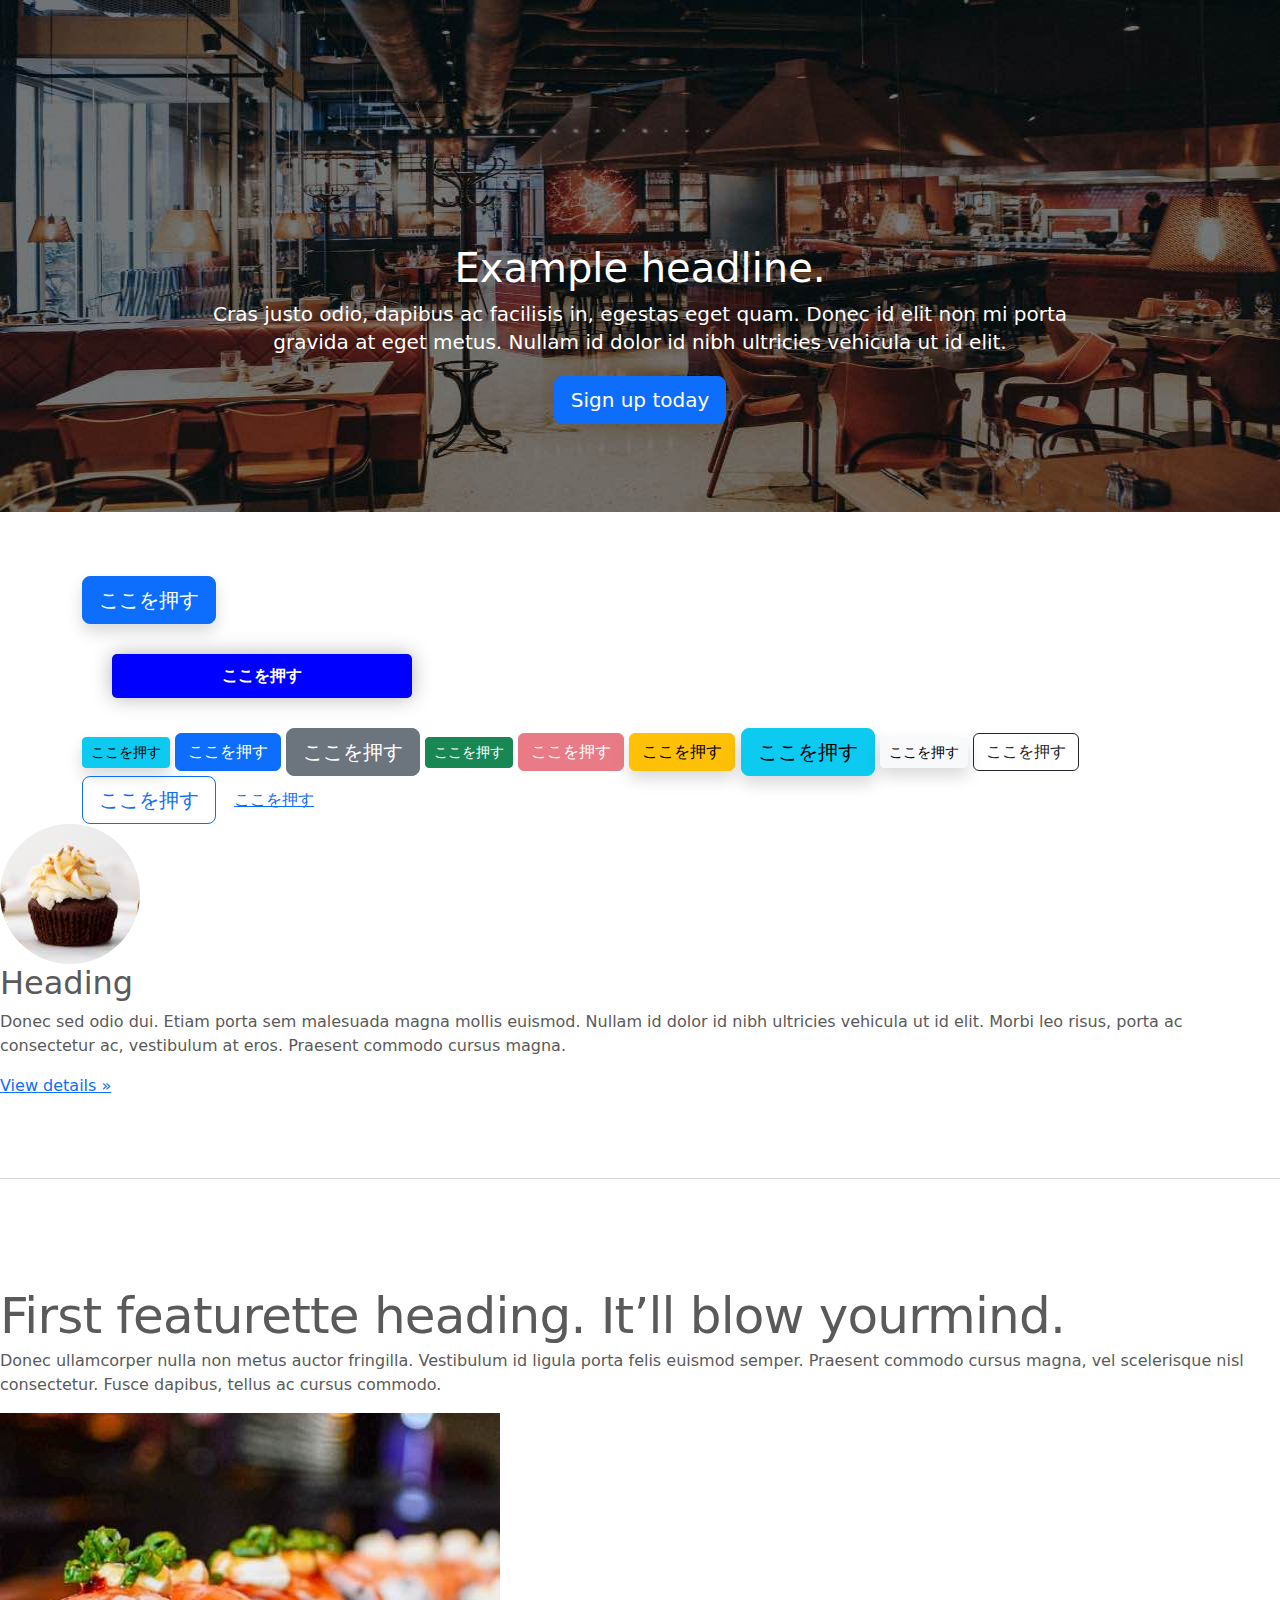
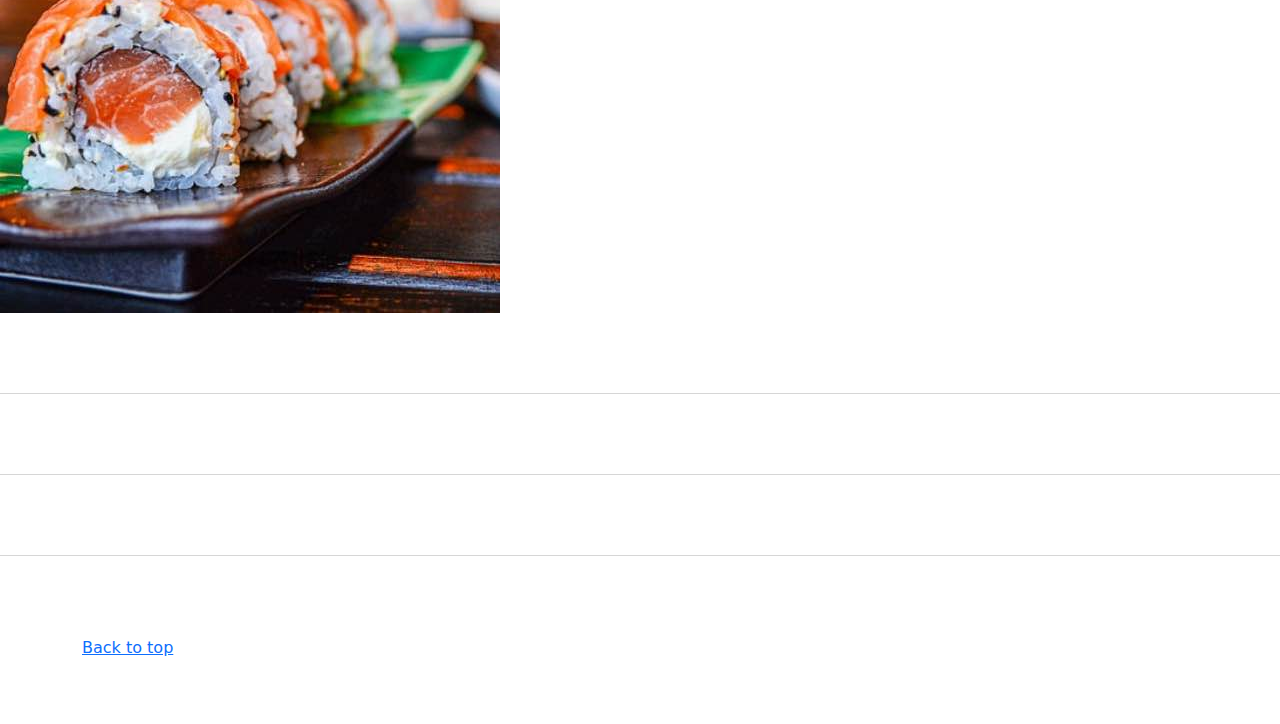
<file: kadai_004/index_for_student.html>
<!doctype html>
<html lang="en">
  <head>
    <meta charset="utf-8">
    <meta name="viewport" content="width=device-width, initial-scale=1">
    <meta name="description" content="">
    <meta name="author" content="Mark Otto, Jacob Thornton, and Bootstrap contributors">
    <meta name="generator" content="Hugo 0.79.0">
    <title>Carousel Template · Bootstrap v5.0</title>
    <link rel="canonical" href="https://getbootstrap.com/docs/5.0/examples/carousel/">
    <!-- ************************************************ bootstrap.min.cssの読み込み -->
    <link href="https://cdn.jsdelivr.net/npm/bootstrap@5.3.0/dist/css/bootstrap.min.css" rel="stylesheet">
    <!-- ************************************************ carousel.cssの読み込み -->
    <link href="carousel.css" rel="stylesheet">
    <!-- ************************************************ bootstrap.bundle.min.jsの読み込み -->
    <script src="https://cdn.jsdelivr.net/npm/bootstrap@5.3.0/dist/js/bootstrap.bundle.min.js" defer></script>
  </head>
  <body>
    <main>
      <!-- ************************************************ カールセル開始 -->
      <!-- carousel クラス と slide クラスを適用します -->
      <div id="myCarousel" class="carousel slide" data-bs-ride="carousel">

        <div class="carousel-inner">
          <div class="carousel-item active">
            <img src="img/top_1.jpg" alt="サンプル画像1">
            <div class="container">
              <div class="carousel-caption">
                <h1>Example headline.</h1>
                <p>Cras justo odio, dapibus ac facilisis in, egestas eget quam. Donec id elit non mi porta gravida at eget
                  metus. Nullam id dolor id nibh ultricies vehicula ut id elit.</p>
                <p><a class="btn btn-lg btn-primary" href="#" role="button">Sign up today</a></p>
              </div>
            </div>
          </div>
        </div>
      </div>
      <!-- ************************************************ カールセル終了 -->
      
      <div class="container">

        <style>
          .button-test {
            /* パディング（余白）上下方向10px 左右方向30px */
            padding: 10px 30px;
            /* ボタンの幅 300px */
            width: 300px;
            /* 背景色 青 */
            background-color: blue;
            /* フォント色 白 */
            color: white;
            /* テキスト中央揃え */
            text-align: center;
            /* フォントを太く */
            font-weight: bold;
            /* ボタンの角を丸める */
            border-radius: 5px;
            /* 上下左右方向の余白外側30px */
            margin: 30px;
            /* ボタンの影 */
            box-shadow: 0 0 20px 0 rgba(0, 0, 0, 30%);
          }
        </style>

        <!-- buttonテスト -->
        <button class="btn btn-primary btn-lg shadow">ここを押す</button>
        <div class="button-test">ここを押す</div>
        <a href="" class="btn btn-info btn-sm shadow">ここを押す</a>
        
        <!-- ここから追加部分 -->      
        <button type="button" class="btn btn-primary">ここを押す</button>
        <button type="button" class="btn btn-secondary btn-lg">ここを押す</button>
        <button type="button" class="btn btn-success btn-sm">ここを押す</button>
        <button type="button" class="btn btn-danger disabled">ここを押す</button>
        <button type="button" class="btn btn-warning shadow">ここを押す</button>
        <button type="button" class="btn btn-info btn-lg shadow">ここを押す</button>
        <button type="button" class="btn btn-light btn-sm shadow">ここを押す</button>
        <button type="button" class="btn btn-outline-dark">ここを押す</button>
        <button type="button" class="btn btn-outline-primary btn-lg">ここを押す</button>
        <button type="button" class="btn btn-link">ここを押す</button>
        <!-- ここまで -->
      </div>
      <!-- <div class="container marketing"> -->
      <div class="">
        <!-- <div class="row"> -->
        <div class="">
          <!-- <div class="col-lg-4"> -->
          <div class="">
            <img src="img/cake.jpg" class="rounded-circle" alt="サンプル画像2">
            <h2>Heading</h2>
            <p>Donec sed odio dui. Etiam porta sem malesuada magna mollis euismod. Nullam id dolor id nibh ultricies
              vehicula ut id elit. Morbi leo risus, porta ac consectetur ac, vestibulum at eros. Praesent commodo cursus
              magna.</p>
            <!-- <p><a class="btn btn-secondary" href="#" role="button">View details &raquo;</a></p> -->
            <p><a class="" href="#" role="button">View details &raquo;</a></p>
          </div>
        </div>
        <hr class="featurette-divider">
        <!-- <div class="row"> -->
        <div class="">
          <!-- <div class="col-md-7"> -->
          <div class="">
            <!-- <h2 class="featurette-heading">First featurette heading. <span class="text-muted">It’ll blow yourmind.</span> -->
            <h2 class="featurette-heading">First featurette heading. <span class="">It’ll blow yourmind.</span></h2>
            <!-- <p class="lead">Donec ullamcorper nulla non metus auctor fringilla. Vestibulum id ligula porta felis
              euismod
              semper. Praesent commodo cursus magna, vel scelerisque nisl consectetur. Fusce dapibus, tellus ac cursus
              commodo.</p> -->
            <p class="">
              Donec ullamcorper nulla non metus auctor fringilla. Vestibulum id ligula porta felis
              euismod
              semper. Praesent commodo cursus magna, vel scelerisque nisl consectetur. Fusce dapibus, tellus ac cursus
              commodo.
            </p>
          </div>
          <!-- <div class="col-md-5"> -->
          <div class="">
            <!-- <img src="img/sushi.jpg" class="img-fluid" alt=""> -->
            <img src="img/sushi.jpg" class="" alt="サンプル画像3">
          </div>
        </div>
        <hr class="featurette-divider">
        <!-- ここにもう一つ左右を反転させたものを作ります。 -->
        <hr class="featurette-divider">
        <!-- ここにもう一つ左右を反転させたものを作ります。 -->
        <hr class="featurette-divider">
        <footer class="container">
          <!-- <p class="float-end"><a href="#">Back to top</a></p> -->
          <p class=""><a href="#">Back to top</a></p>
        </footer>
      </div>
    </main>
  </body>

</html>
</file>
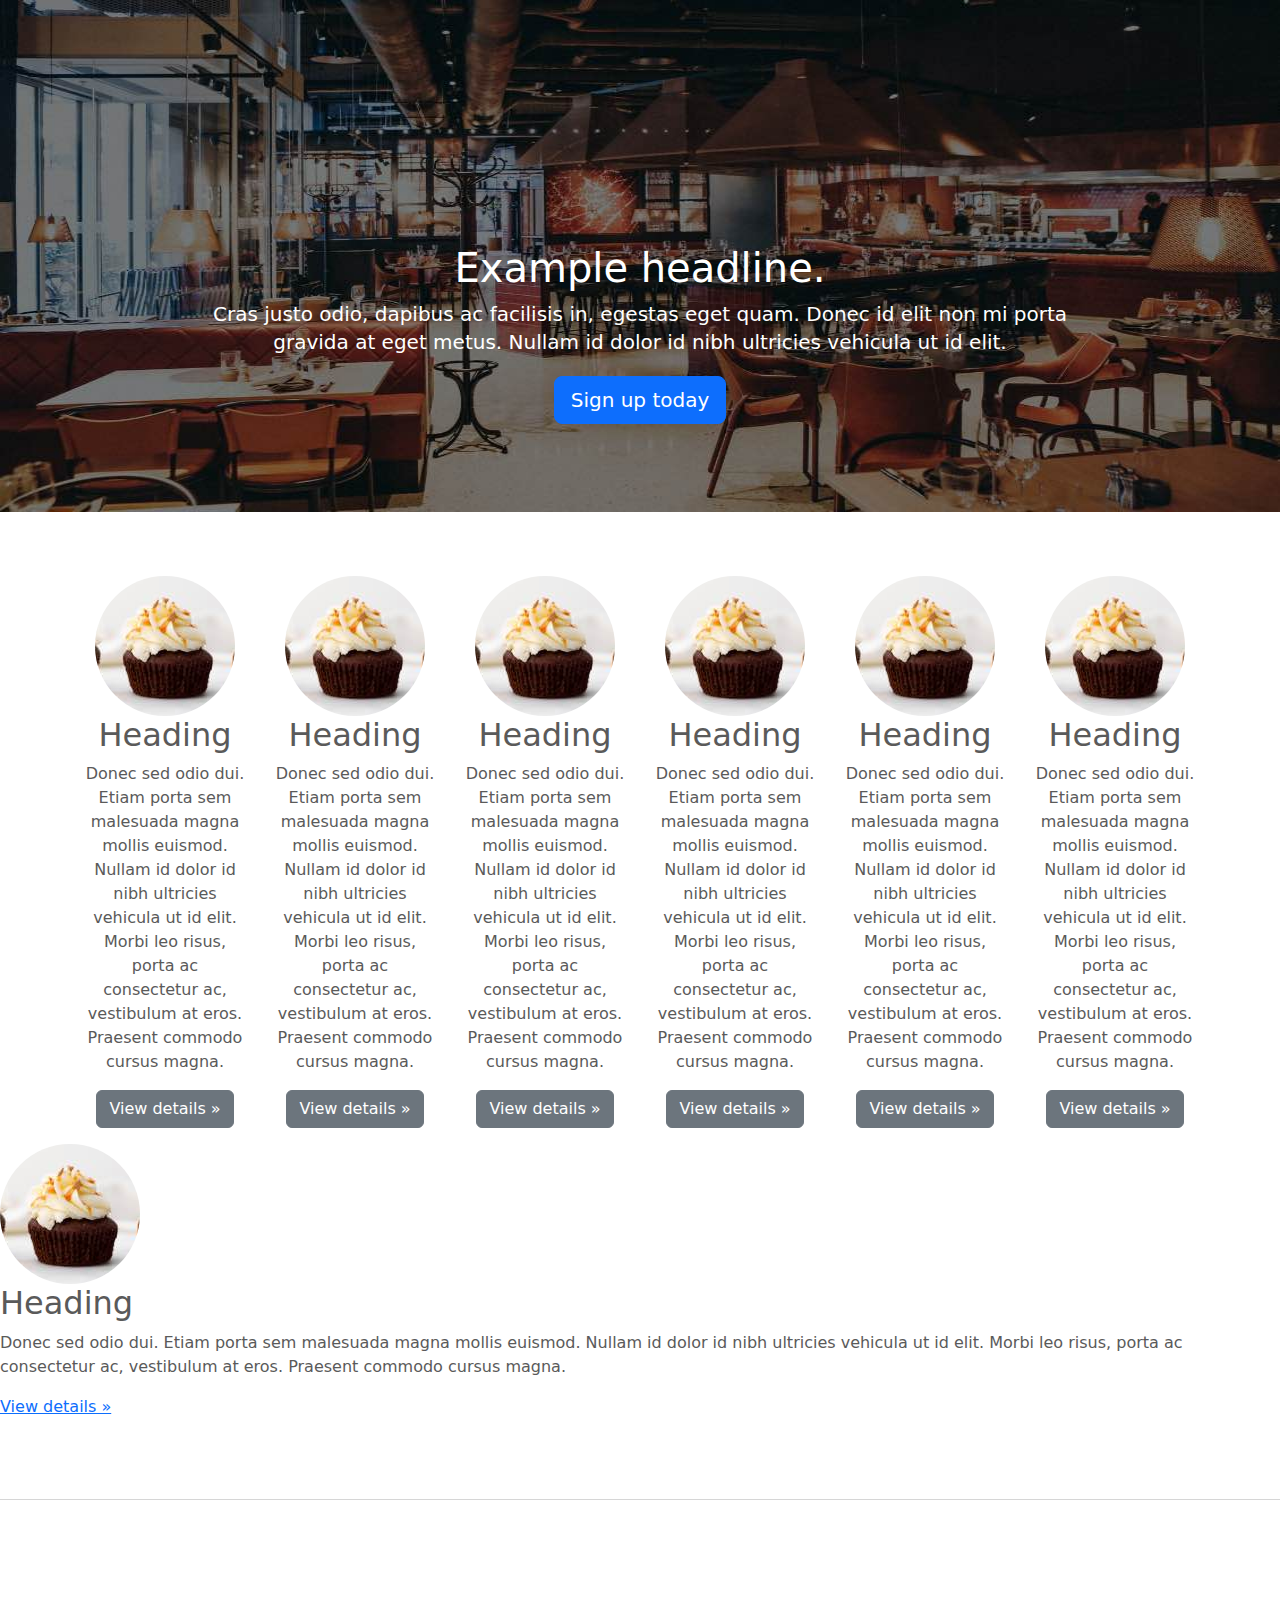
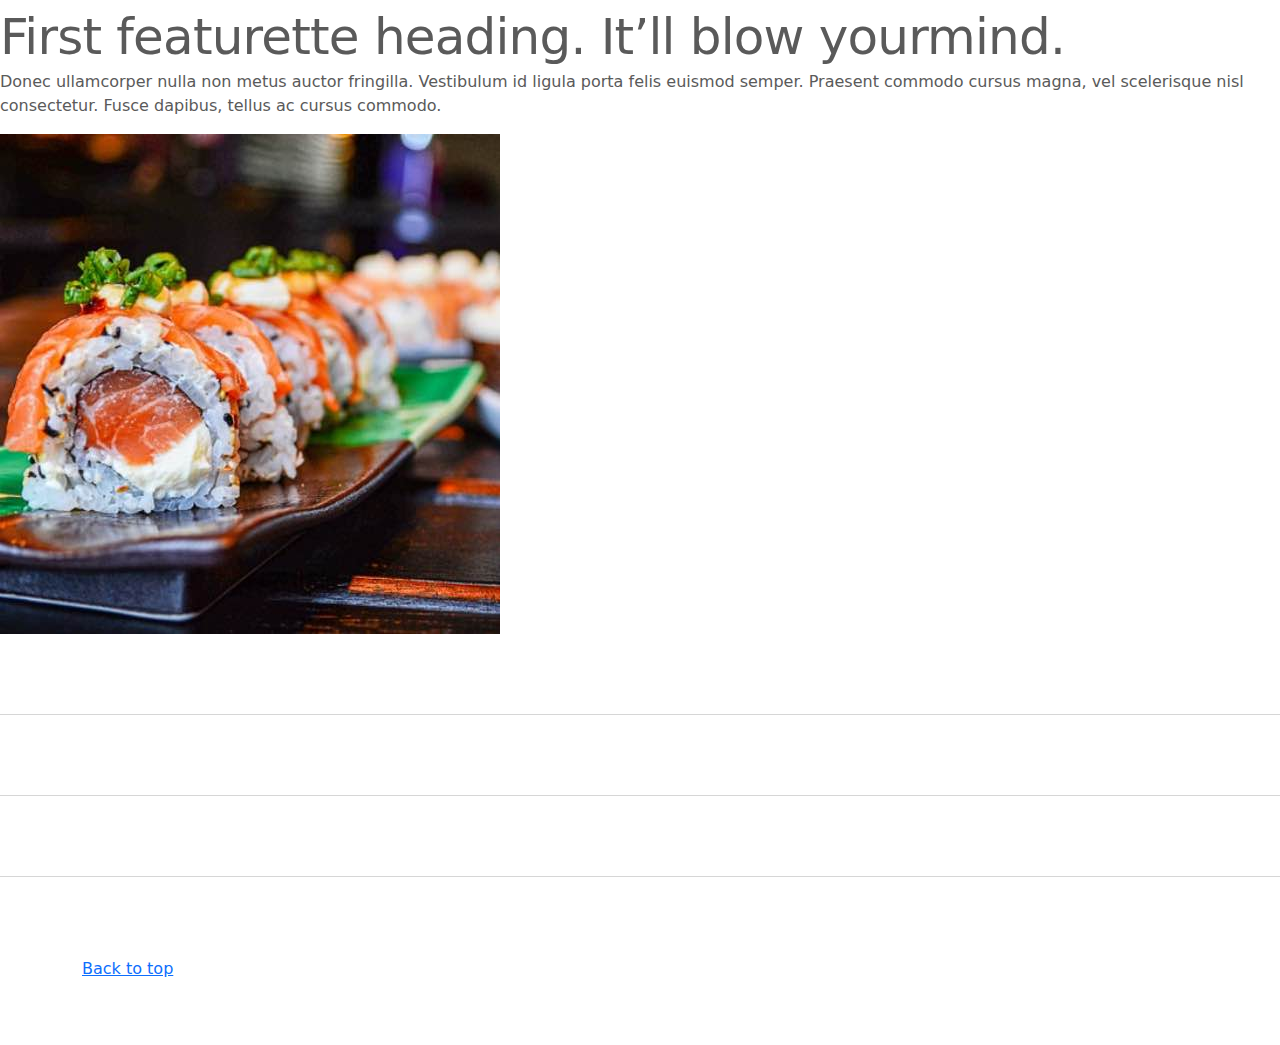
<file: kadai_005/index_for_student.html>
<!doctype html>
<html lang="en">
  <head>
    <meta charset="utf-8">
    <meta name="viewport" content="width=device-width, initial-scale=1">
    <meta name="description" content="">
    <meta name="author" content="Mark Otto, Jacob Thornton, and Bootstrap contributors">
    <meta name="generator" content="Hugo 0.79.0">
    <title>Carousel Template · Bootstrap v5.0</title>
    <link rel="canonical" href="https://getbootstrap.com/docs/5.0/examples/carousel/">
    <!-- ************************************************ bootstrap.min.cssの読み込み -->
    <link href="https://cdn.jsdelivr.net/npm/bootstrap@5.3.0/dist/css/bootstrap.min.css" rel="stylesheet">
    <!-- ************************************************ carousel.cssの読み込み -->
    <link href="carousel.css" rel="stylesheet">
    <!-- ************************************************ bootstrap.bundle.min.jsの読み込み -->
    <script src="https://cdn.jsdelivr.net/npm/bootstrap@5.3.0/dist/js/bootstrap.bundle.min.js" defer></script>
  </head>
  <body>
    <main>
      <!-- ************************************************ カールセル開始 -->
      <!-- carousel クラス と slide クラスを適用します -->
      <div id="myCarousel" class="carousel slide" data-bs-ride="carousel">

        <div class="carousel-inner">
          <div class="carousel-item active">
            <img src="img/top_1.jpg" alt="サンプル画像1">
            <div class="container">
              <div class="carousel-caption">
                <h1>Example headline.</h1>
                <p>Cras justo odio, dapibus ac facilisis in, egestas eget quam. Donec id elit non mi porta gravida at eget
                  metus. Nullam id dolor id nibh ultricies vehicula ut id elit.</p>
                <p><a class="btn btn-lg btn-primary" href="#" role="button">Sign up today</a></p>
              </div>
            </div>
          </div>
        </div>
      </div>
      <!-- ************************************************ カールセル終了 -->
      
      <div class="container">

        <!-- <style>
          .button-test {
            /* パディング（余白）上下方向10px 左右方向30px */
            padding: 10px 30px;
            /* ボタンの幅 300px */
            width: 300px;
            /* 背景色 青 */
            background-color: blue;
            /* フォント色 白 */
            color: white;
            /* テキスト中央揃え */
            text-align: center;
            /* フォントを太く */
            font-weight: bold;
            /* ボタンの角を丸める */
            border-radius: 5px;
            /* 上下左右方向の余白外側30px */
            margin: 30px;
            /* ボタンの影 */
            box-shadow: 0 0 20px 0 rgba(0, 0, 0, 30%);
          }
        </style> -->

        <!-- buttonテスト -->
        <!-- <button class="btn btn-primary btn-lg shadow">ここを押す</button> -->
        <!-- <div class="button-test">ここを押す</div> -->
        <!-- <a href="" class="btn btn-info btn-sm shadow">ここを押す</a> -->
        
      </div>

      <div class="container">
        <div class="row">
          <!-- ここのclassを変更する -->
          <div class="col-md-2 col-6 text-center">
          <!-- ここまで --> 
            <img src="img/cake.jpg" class="rounded-circle" alt="サンプル画像2">
            <h2>Heading</h2>
            <p>Donec sed odio dui. Etiam porta sem malesuada magna mollis euismod. Nullam id dolor id nibh ultricies
              vehicula ut id elit. Morbi leo risus, porta ac consectetur ac, vestibulum at eros. Praesent commodo cursus
              magna.
            </p>
            <p><a class="btn btn-secondary" href="#" role="button">View details &raquo;</a></p>
          </div>

          <div class="col-md-2 col-6 text-center">
            <img src="img/cake.jpg" class="rounded-circle" alt="サンプル画像2">
            <h2>Heading</h2>
            <p>Donec sed odio dui. Etiam porta sem malesuada magna mollis euismod. Nullam id dolor id nibh ultricies
              vehicula ut id elit. Morbi leo risus, porta ac consectetur ac, vestibulum at eros. Praesent commodo cursus
              magna.
            </p>
            <p><a class="btn btn-secondary" href="#" role="button">View details &raquo;</a></p>
          </div>

          <div class="col-md-2 col-6 text-center">
            <img src="img/cake.jpg" class="rounded-circle" alt="サンプル画像2">
            <h2>Heading</h2>
            <p>Donec sed odio dui. Etiam porta sem malesuada magna mollis euismod. Nullam id dolor id nibh ultricies
              vehicula ut id elit. Morbi leo risus, porta ac consectetur ac, vestibulum at eros. Praesent commodo cursus
              magna.
            </p>
            <p><a class="btn btn-secondary" href="#" role="button">View details &raquo;</a></p>
          </div>

          <div class="col-md-2 col-6 text-center">
            <img src="img/cake.jpg" class="rounded-circle" alt="サンプル画像2">
            <h2>Heading</h2>
            <p>Donec sed odio dui. Etiam porta sem malesuada magna mollis euismod. Nullam id dolor id nibh ultricies
              vehicula ut id elit. Morbi leo risus, porta ac consectetur ac, vestibulum at eros. Praesent commodo cursus
              magna.
            </p>
            <p><a class="btn btn-secondary" href="#" role="button">View details &raquo;</a></p>
          </div>

          <div class="col-md-2 col-6 text-center">
            <img src="img/cake.jpg" class="rounded-circle" alt="サンプル画像2">
            <h2>Heading</h2>
            <p>Donec sed odio dui. Etiam porta sem malesuada magna mollis euismod. Nullam id dolor id nibh ultricies
              vehicula ut id elit. Morbi leo risus, porta ac consectetur ac, vestibulum at eros. Praesent commodo cursus
              magna.
            </p>
            <p><a class="btn btn-secondary" href="#" role="button">View details &raquo;</a></p>
          </div>
          
          <div class="col-md-2 col-6 text-center">
            <img src="img/cake.jpg" class="rounded-circle" alt="サンプル画像2">
            <h2>Heading</h2>
            <p>Donec sed odio dui. Etiam porta sem malesuada magna mollis euismod. Nullam id dolor id nibh ultricies
              vehicula ut id elit. Morbi leo risus, porta ac consectetur ac, vestibulum at eros. Praesent commodo cursus
              magna.
            </p>
            <p><a class="btn btn-secondary" href="#" role="button">View details &raquo;</a></p>
          </div>
        </div>
      </div>
      <!-- <div class="container marketing"> -->
      <div class="">
        <!-- <div class="row"> -->
        <div class="">
          <!-- <div class="col-lg-4"> -->
          <div class="">
            <img src="img/cake.jpg" class="rounded-circle" alt="サンプル画像2">
            <h2>Heading</h2>
            <p>Donec sed odio dui. Etiam porta sem malesuada magna mollis euismod. Nullam id dolor id nibh ultricies
              vehicula ut id elit. Morbi leo risus, porta ac consectetur ac, vestibulum at eros. Praesent commodo cursus
              magna.</p>
            <!-- <p><a class="btn btn-secondary" href="#" role="button">View details &raquo;</a></p> -->
            <p><a class="" href="#" role="button">View details &raquo;</a></p>
          </div>
        </div>
        <hr class="featurette-divider">
        <!-- <div class="row"> -->
        <div class="">
          <!-- <div class="col-md-7"> -->
          <div class="">
            <!-- <h2 class="featurette-heading">First featurette heading. <span class="text-muted">It’ll blow yourmind.</span> -->
            <h2 class="featurette-heading">First featurette heading. <span class="">It’ll blow yourmind.</span></h2>
            <!-- <p class="lead">Donec ullamcorper nulla non metus auctor fringilla. Vestibulum id ligula porta felis
              euismod
              semper. Praesent commodo cursus magna, vel scelerisque nisl consectetur. Fusce dapibus, tellus ac cursus
              commodo.</p> -->
            <p class="">
              Donec ullamcorper nulla non metus auctor fringilla. Vestibulum id ligula porta felis
              euismod
              semper. Praesent commodo cursus magna, vel scelerisque nisl consectetur. Fusce dapibus, tellus ac cursus
              commodo.
            </p>
          </div>
          <!-- <div class="col-md-5"> -->
          <div class="">
            <!-- <img src="img/sushi.jpg" class="img-fluid" alt=""> -->
            <img src="img/sushi.jpg" class="" alt="サンプル画像3">
          </div>
        </div>
        <hr class="featurette-divider">
        <!-- ここにもう一つ左右を反転させたものを作ります。 -->
        <hr class="featurette-divider">
        <!-- ここにもう一つ左右を反転させたものを作ります。 -->
        <hr class="featurette-divider">
        <footer class="container">
          <!-- <p class="float-end"><a href="#">Back to top</a></p> -->
          <p class=""><a href="#">Back to top</a></p>
        </footer>
      </div>
    </main>
  </body>

</html>
</file>
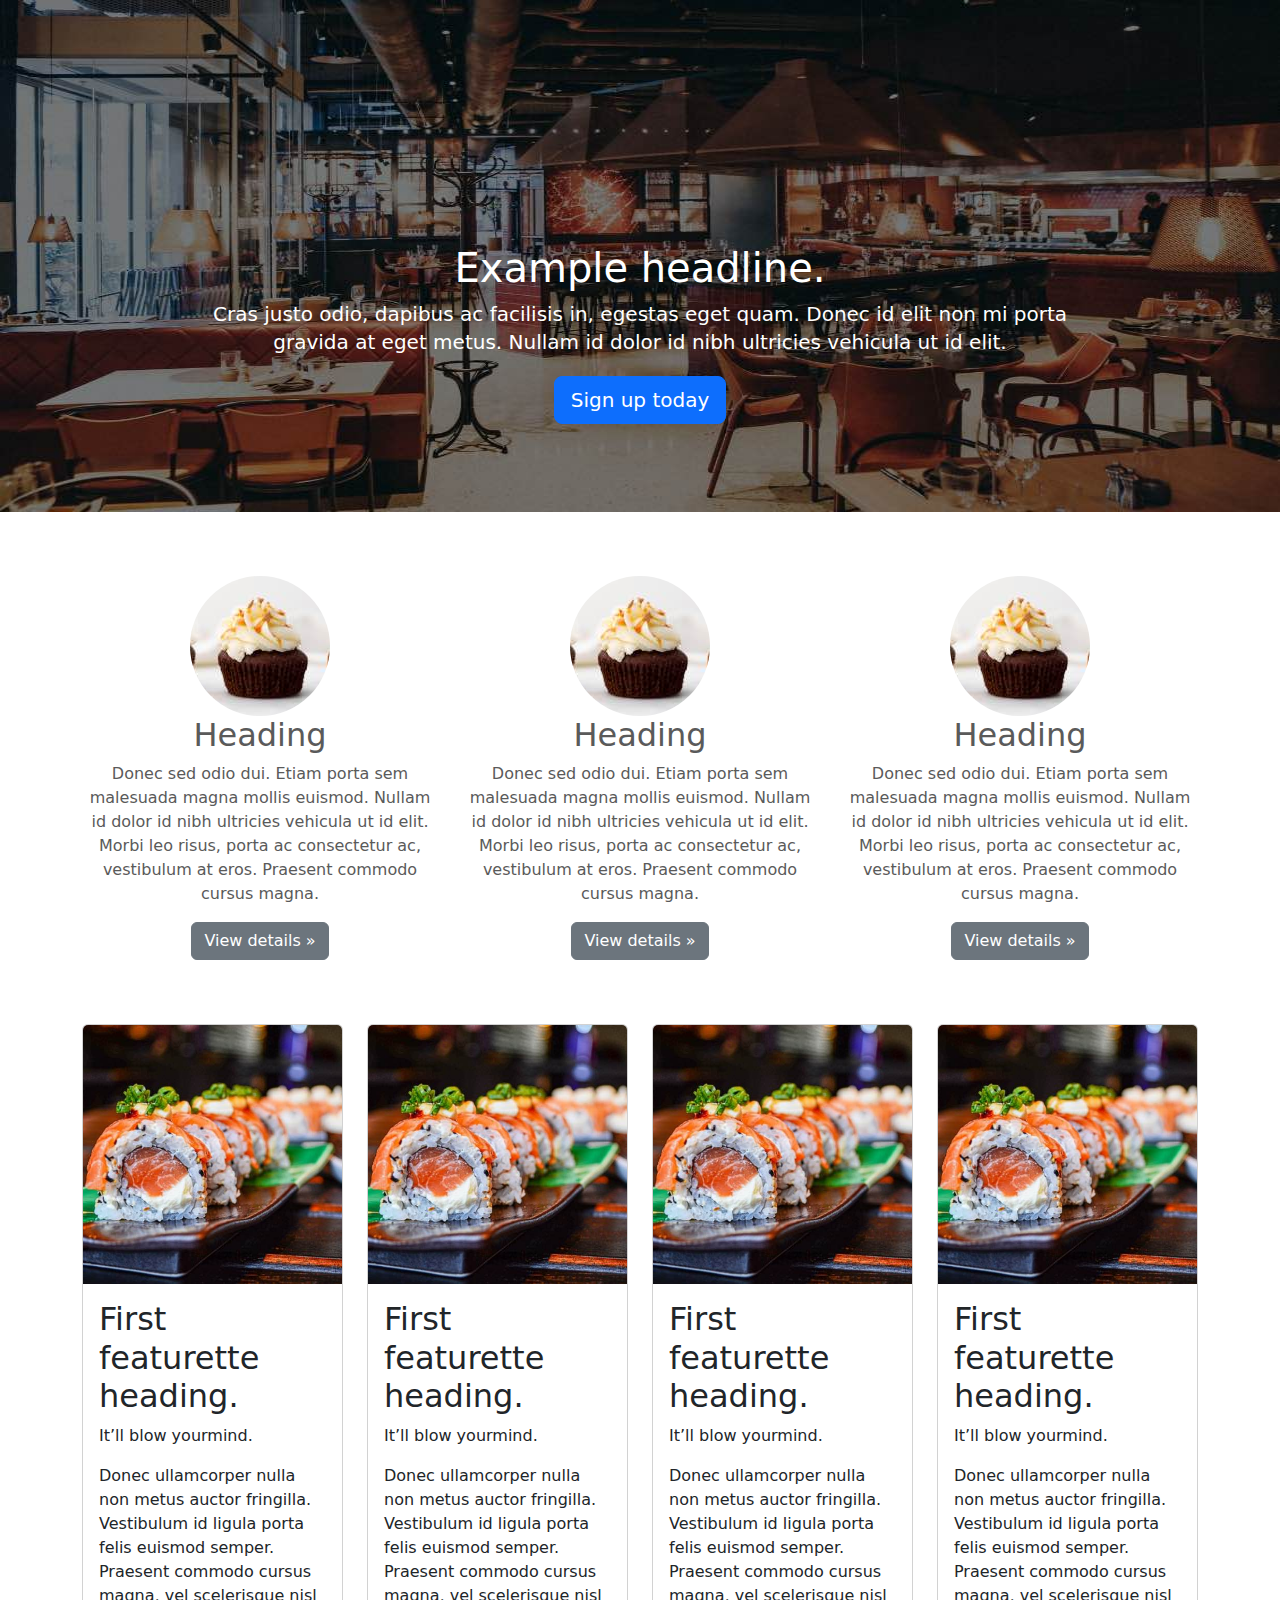
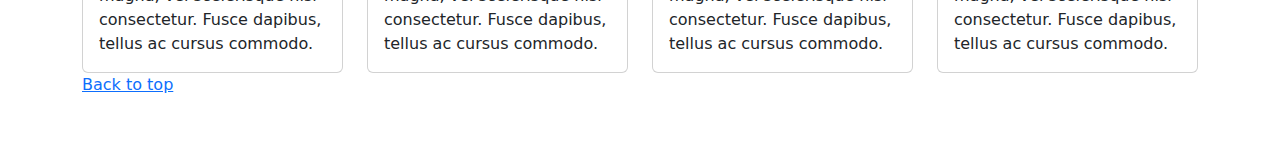
<file: kadai_006/index_for_student.html>
<!doctype html>
<html lang="en">
  <head>
    <meta charset="utf-8">
    <meta name="viewport" content="width=device-width, initial-scale=1">
    <meta name="description" content="">
    <meta name="author" content="Mark Otto, Jacob Thornton, and Bootstrap contributors">
    <meta name="generator" content="Hugo 0.79.0">
    <title>Carousel Template · Bootstrap v5.0</title>
    <link rel="canonical" href="https://getbootstrap.com/docs/5.0/examples/carousel/">
    <!-- ************************************************ bootstrap.min.cssの読み込み -->
    <link href="https://cdn.jsdelivr.net/npm/bootstrap@5.3.0/dist/css/bootstrap.min.css" rel="stylesheet">
    <!-- ************************************************ carousel.cssの読み込み -->
    <link href="carousel.css" rel="stylesheet">
    <!-- ************************************************ bootstrap.bundle.min.jsの読み込み -->
    <script src="https://cdn.jsdelivr.net/npm/bootstrap@5.3.0/dist/js/bootstrap.bundle.min.js" defer></script>
  </head>
  <body>
    <main>
      <!-- ************************************************ カールセル開始 -->
      <!-- carousel クラス と slide クラスを適用します -->
      <div id="myCarousel" class="carousel slide" data-bs-ride="carousel">

        <div class="carousel-inner">
          <div class="carousel-item active">
            <img src="img/top_1.jpg" alt="サンプル画像1">
            <div class="container">
              <div class="carousel-caption">
                <h1>Example headline.</h1>
                <p>Cras justo odio, dapibus ac facilisis in, egestas eget quam. Donec id elit non mi porta gravida at eget
                  metus. Nullam id dolor id nibh ultricies vehicula ut id elit.</p>
                <p><a class="btn btn-lg btn-primary" href="#" role="button">Sign up today</a></p>
              </div>
            </div>
          </div>
        </div>
      </div>
      <!-- ************************************************ カールセル終了 -->
      
      <div class="container">

        <!-- <style>
          .button-test {
            /* パディング（余白）上下方向10px 左右方向30px */
            padding: 10px 30px;
            /* ボタンの幅 300px */
            width: 300px;
            /* 背景色 青 */
            background-color: blue;
            /* フォント色 白 */
            color: white;
            /* テキスト中央揃え */
            text-align: center;
            /* フォントを太く */
            font-weight: bold;
            /* ボタンの角を丸める */
            border-radius: 5px;
            /* 上下左右方向の余白外側30px */
            margin: 30px;
            /* ボタンの影 */
            box-shadow: 0 0 20px 0 rgba(0, 0, 0, 30%);
          }
        </style> -->

        <!-- buttonテスト -->
        <!-- <button class="btn btn-primary btn-lg shadow">ここを押す</button> -->
        <!-- <div class="button-test">ここを押す</div> -->
        <!-- <a href="" class="btn btn-info btn-sm shadow">ここを押す</a> -->
        
      </div>

      <div class="container">
        <div class="row">
          <div class="col-md-4 text-center">
            <img src="img/cake.jpg" class="rounded-circle" alt="サンプル画像2">

            <h2>Heading</h2>
            <p>Donec sed odio dui. Etiam porta sem malesuada magna mollis euismod. Nullam id dolor id nibh ultricies
              vehicula ut id elit. Morbi leo risus, porta ac consectetur ac, vestibulum at eros. Praesent commodo cursus
              magna.
            </p>
            <p><a class="btn btn-secondary" href="#" role="button">View details &raquo;</a></p>
          </div>
          <div class="col-md-4 text-center">
            <img src="img/cake.jpg" class="rounded-circle" alt="サンプル画像2">

            <h2>Heading</h2>
            <p>Donec sed odio dui. Etiam porta sem malesuada magna mollis euismod. Nullam id dolor id nibh ultricies
              vehicula ut id elit. Morbi leo risus, porta ac consectetur ac, vestibulum at eros. Praesent commodo cursus
              magna.
            </p>
            <p><a class="btn btn-secondary" href="#" role="button">View details &raquo;</a></p>
          </div>
          <div class="col-md-4 text-center">
            <img src="img/cake.jpg" class="rounded-circle" alt="サンプル画像2">

            <h2>Heading</h2>
            <p>Donec sed odio dui. Etiam porta sem malesuada magna mollis euismod. Nullam id dolor id nibh ultricies
              vehicula ut id elit. Morbi leo risus, porta ac consectetur ac, vestibulum at eros. Praesent commodo cursus
              magna.
            </p>
            <p><a class="btn btn-secondary" href="#" role="button">View details &raquo;</a></p>
          </div>
        </div>
      </div>

      <!-- お寿司部分開始 -->

<!-- ここからコードを変更しカードデザインに変更してください -->
      <div class="container mt-5">
        <div class="row row-cols-4 g-4">
          <div class="col">
            <div class="card">
              <img src="img/sushi.jpg" class="card-img-top" alt="サンプル画像3">
              <div class="card-body">
                <h2 class="card-title">First featurette heading. </h2>
                <p class="card-text">It’ll blow yourmind.</p>
                <p class="card-text">
                  Donec ullamcorper nulla non metus auctor fringilla. Vestibulum id ligula porta felis
                  euismod
                  semper. Praesent commodo cursus magna, vel scelerisque nisl consectetur. Fusce dapibus, tellus ac cursus
                  commodo.
                </p>
              </div>
            </div>
          </div>
          <div class="col">
            <div class="card">
              <img src="img/sushi.jpg" class="card-img-top" alt="サンプル画像3">
              <div class="card-body">
                <h2 class="card-title">First featurette heading. </h2>
                <p class="card-text">It’ll blow yourmind.</p>
                <p class="card-text">
                  Donec ullamcorper nulla non metus auctor fringilla. Vestibulum id ligula porta felis
                  euismod
                  semper. Praesent commodo cursus magna, vel scelerisque nisl consectetur. Fusce dapibus, tellus ac cursus
                  commodo.
                </p>
              </div>
            </div>
          </div>
          <div class="col">
            <div class="card">
              <img src="img/sushi.jpg" class="card-img-top" alt="サンプル画像3">
              <div class="card-body">
                <h2 class="card-title">First featurette heading. </h2>
                <p class="card-text">It’ll blow yourmind.</p>
                <p class="card-text">
                  Donec ullamcorper nulla non metus auctor fringilla. Vestibulum id ligula porta felis
                  euismod
                  semper. Praesent commodo cursus magna, vel scelerisque nisl consectetur. Fusce dapibus, tellus ac cursus
                  commodo.
                </p>
              </div>
            </div>
          </div>
          <div class="col">
            <div class="card">
              <img src="img/sushi.jpg" class="card-img-top" alt="サンプル画像3">
              <div class="card-body">
                <h2 class="card-title">First featurette heading. </h2>
                <p class="card-text">It’ll blow yourmind.</p>
                <p class="card-text">
                  Donec ullamcorper nulla non metus auctor fringilla. Vestibulum id ligula porta felis
                  euismod
                  semper. Praesent commodo cursus magna, vel scelerisque nisl consectetur. Fusce dapibus, tellus ac cursus
                  commodo.
                </p>
              </div>
            </div>
          </div>
        </div>
      </div>

      <!-- ここまで -->
      <!-- お寿司部分終了 -->
      <footer class="container">
        <!-- <p class="float-end"><a href="#">Back to top</a></p> -->
        <p class=""><a href="#">Back to top</a></p>
      </footer>
    </div>
  </main>
</body>

</html>
</file>
<file: kadai_015/stylesheet/style.css>
/* ----------------------------------------------- 共通 */
html,
body {
  overflow-x: hidden;
}

body {
  color: #000000;
  font-family: 'Noto Sans JP', sans-serif;
  padding-bottom: 0;

}

p {
  line-height: 2.0em;
  font-weight: 100;
  font-style: normal;
  font-size: 14px;

}

.section_title {
  /* フォントサイズ36px */
  font-size: 36px;

  /* フォントの太さ600（標準は400） */
  font-weight: 600;
}

/* section_titleに疑似要素を追加 */
.section_title::after {
  /* 疑似要素はデフォルトでインライン要素のためブロック要素に変更 */
  display: block;

  /* サブタイトル文字の大きさや余白を設定 */
  font-size: 14px;
  font-weight: 400;
  padding: 16px 0 16px;

  /* 下線の幅を100pに設定 */
  width: 100px;

  /* 下線を直線・1px・黒色に設定*/
  border-bottom: solid 1px #000000;
}

/* ----------------------------------------------- ナビゲーションバー */
.navbar_brand_logo {

  /* サイズを32pxの正方形へ変更 */
  width: 32px;
  height: 32px;

  /* imgはインライン要素なのでインラインブロックに設定 */
  display: inline-block;

  /* "SAMURAI KITCHEN" 文字との空白を15pxに設定 */
  margin-right: 15px;

}

.my_navbar_brand,
.my_nav_link {

  /* フォントサイズを16pxに設定 */
  font-size: 16px;

  /* フォントをserif体に設定 */
  font-family: 'Lora', serif;

  /* フォント色を黒色に設定 */
  color: #000000 !important;
}

/* Bootstrapのボタンに初期設定されている周囲のborder（枠線）を消す */
.navbar-toggler {
  padding: 0 !important;
  border: none;
}

/* ハンバーガーボタンがチェック状態である（押されている）とき、閉じるボタン（×）を表示する */
#hamburger_btn_check:checked~.hamburger_btn .btn_close {
  display: block;
}

/* ハンバーガーボタンがチェック状態である（押されている）とき、ハンバーガーボタンを表示しない */
#hamburger_btn_check:checked~.hamburger_btn .btn_open {
  display: none;
}

/* 最初に表示した時は、閉じるボタン（×）は表示しない */
.btn_close {
  display: none;
}

/* ハンバーガーボタンが押されているかを判断するためのチェックボックスは隠す */
#hamburger_btn_check {
  display: none;
}

/* ----------------------------------------------- カールセル */
.my_carousel_caption {

  /* フォントサイズを52pxに調整 */
  font-size: 52px;

  /* 上下に余白を1.25remに調整 */
  padding-top: 1.25rem;
  padding-bottom: 1.25rem;

  /* 色は白色（#fff）に設定 */
  color: #fff;

  /* テキストを中央揃えに設定 */
  text-align: center;

  /* フォントの種類は Loraとserifを設定 */
  font-family: 'Lora', serif;

  /* 行の高さは1.5emに設定 */
  line-height: 1.5em;

}

  /* <h1 class="my_carousel_caption">タグの上部に疑似要素でアイコンを配置する */
.my_carousel_caption::before {
  content: url(../img/logoSymbol_White.png);
  display: block;
}

/* スマートフォン画面幅（画面幅が最大375pxまで）の場合、以下のスタイルを適用 */
@media screen and (max-width:375px) {
  .my_carousel_caption {

    /* フォントサイズを27pxにする */
    font-size: 27px;

  }
}

/* carousel-itemで高さを32remに指定する */
.carousel-item {

  height: 32rem;

}

/* 子セレクタ>を使ってcarousel-item直下の子要素であるimgタグにスタイルを指定する */
.carousel-item > img {

  /* position: absoluteで絶対位置を指定する */
  position: absolute;
  top: 0;
  left: 0;
  min-width: 100%;

  /* carousel-itemに揃えるため、高さを32remに指定する */
  height: 32rem;

}
/* ----------------------------------------------- アバウト */

/* aboutクラスのあとに"私たちについて"の文字を追加 */
.about::after {
  content: "私たちについて";
}

/* 背景色を設定 */
.about_us_bg {
  background-color: #FFE6A5;
}

/* ----------------------------------------------- ギャラリー */
/* galleryクラスのあとに"ギャラリー"の文字を追加 */
.gallery::after {
  content: "ギャラリー";
  margin: 0 auto 0;
}

/* ----------------------------------------------- メニュー */
.menu::after {
  content: "メニュー";
  margin: 0 auto 0;
}

.menu_title {
  font-size: 18px;
  font-weight: 600;
  font-style: normal;
}

.menu_price {
  font-size: 20px;
  font-weight: 400;
  font-family: 'Lora', serif;
}

/* ----------------------------------------------- レビュー */
/* 背景画像を設定 */
.review_wrapper {
  background-image: url(../img/background-reviews.jpg);
  background-repeat: no-repeat;
  background-size: cover;
}

/* サブタイトルを疑似要素で表示 */
.review::after {
  content: "お客様の声";
  margin: 0 auto 0;
  border-bottom: solid 1px #fff;
}

/* 白い背景色の高さを固定 */
.h_420 {
  height: 420px;
  position: relative;
}

/* レビューの画像を修正 */
.reviewer_img {
  /* サイズを48px */
  width: 48px;
  height: 48px;

  /* 円形 */
  border-radius: 50%;
  margin-right: 16px;
}

/* 星のアイコン画像を修正 */
.star_img {
  /* サイズを25px */
  width: 25px;
  height: 25px;
}

/* 詳細ボタンを下部に固定 */
.fix_bottom {
  /* positionプロパティで絶対配置 */
  position: absolute;
  /* 左から24px、下から24pxの位置に配置 */
  left: 24px;
  bottom: 24px;
  /* ボタンのサイズを変更 */
  width: 80px;
  height: 44px;
}

/* ----------------------------------------------- シェフ */

/* chefクラスのあとに"シェフ"の文字を追加 */
.chef::after {
  content: "シェフ";
}

/* 背景色を設定 */
.chef_bg {
  background-color: #fdf5e6;
}

/* ----------------------------------------------- アクセス */
.access::after {
  content: "アクセス";
  margin: 0 auto 0;
}

/* ----------------------------------------------- フッター */
/* 背景色を画像の背景と同じ色に設定 */
#footer {
  background-color: #fafafa;
}

/* position: absolute;で下からの距離を固定 */
.copy_right {
  font-size: 14px;

  /* 先祖要素のdivタグの左下の角を基準に絶対配置 */
  position: absolute;

  /* 下から1rem 左から12px */
  bottom: 1rem;
  left: 12px;
  display: flex;
}

/* copy_rightのクラスを適用したdivタグの子要素のpタグに適用される */
.copy_right > p {
  margin-right: 5rem;
  margin-bottom: 0;
}

/* copy_rightのクラスを適用したdivタグの子要素で、sns_imgクラスを適用しているimgタグに適用される */
.copy_right > img.sns_img {
  /* snsアイコンのサイズ24px */
  height: 24px;
  width: 24px;

  /* 右方向へ余白10px */
  margin-right: 10px;
  margin-top: 0;
}

/* restaurant_info直下の子要素pタグすべてに適用される */
.restaurant_info p {
  font-weight: 400;
  line-height: 1.5;
  font-size: 16px;
}

/* restaurant_info直下のimgタグすべてに適用される */
.restaurant_info img {
  width: 20px;
  height: 20px;
  margin-right: 10px;
  line-height: 1.5;
  margin-top: auto;
}

/* サイトアイコンを64pxに設定 */
.footer_brand_logo {
  width: 64px;
  height: 64px;
  display: inline-block;
  /* 右側余白15px */
  margin-right: 15px;
}

/* サイトタイトルのフォントをserif体（明朝体）に設定 */
.footer_text {
  font-size: 24px;
  font-family: 'Lora', serif;
}

/* スマートフォン画面幅（最大991pxまで）でスタイルを適用 */
@media screen and (max-width: 991px) {
  .footer_text,
  .copy_right {
    margin-top: 2rem;
    text-align: center;
    position: relative;
  }

  .copy_right > p, img {
    margin-left: 1rem;
    font-size: 14px;
    margin: 0;
    line-height: 35px;
  }
}
</file>
<file: kadai_tutorial_output/stylesheet/style.css>
/* ----------------------------------------------- 共通 */
html,
body {
  overflow-x: hidden;
}

body {
  color: #000000;
  font-family: 'Noto Sans JP', sans-serif;
  padding-bottom: 0;

}

p {
  line-height: 2.0em;
  font-weight: 100;
  font-style: normal;
  font-size: 14px;

}

.section_title {
  /* フォントサイズ36px */
  font-size: 36px;

  /* フォントの太さ600（標準は400） */
  font-weight: 600;
}

/* section_titleに疑似要素を追加 */
.section_title::after {
  /* 疑似要素はデフォルトでインライン要素のためブロック要素に変更 */
  display: block;

  /* サブタイトル文字の大きさや余白を設定 */
  font-size: 14px;
  font-weight: 400;
  padding: 16px 0 16px;

  /* 下線の幅を100pに設定 */
  width: 100px;

  /* 下線を直線・1px・黒色に設定*/
  border-bottom: solid 1px #000000;
}

/* ----------------------------------------------- ナビゲーションバー */
.navbar_brand_logo {

  /* サイズを32pxの正方形へ変更 */
  width: 32px;
  height: 32px;

  /* imgはインライン要素なのでインラインブロックに設定 */
  display: inline-block;

  /* "SAMURAI KITCHEN" 文字との空白を15pxに設定 */
  margin-right: 15px;

}

.my_navbar_brand,
.my_nav_link {

  /* フォントサイズを16pxに設定 */
  font-size: 16px;

  /* フォントをserif体に設定 */
  font-family: 'Lora', serif;

  /* フォント色を黒色に設定 */
  color: #000000 !important;
}

/* Bootstrapのボタンに初期設定されている周囲のborder（枠線）を消す */
.navbar-toggler {
  padding: 0 !important;
  border: none;
}

/* ハンバーガーボタンがチェック状態である（押されている）とき、閉じるボタン（×）を表示する */
#hamburger_btn_check:checked~.hamburger_btn .btn_close {
  display: block;
}

/* ハンバーガーボタンがチェック状態である（押されている）とき、ハンバーガーボタンを表示しない */
#hamburger_btn_check:checked~.hamburger_btn .btn_open {
  display: none;
}

/* 最初に表示した時は、閉じるボタン（×）は表示しない */
.btn_close {
  display: none;
}

/* ハンバーガーボタンが押されているかを判断するためのチェックボックスは隠す */
#hamburger_btn_check {
  display: none;
}

/* ----------------------------------------------- カールセル */
.my_carousel_caption {

  /* フォントサイズを52pxに調整 */
  font-size: 52px;

  /* 上下に余白を1.25remに調整 */
  padding-top: 1.25rem;
  padding-bottom: 1.25rem;

  /* 色は白色（#fff）に設定 */
  color: #fff;

  /* テキストを中央揃えに設定 */
  text-align: center;

  /* フォントの種類は Loraとserifを設定 */
  font-family: 'Lora', serif;

  /* 行の高さは1.5emに設定 */
  line-height: 1.5em;

}

  /* <h1 class="my_carousel_caption">タグの上部に疑似要素でアイコンを配置する */
.my_carousel_caption::before {
  content: url(../img/logoSymbol_White.png);
  display: block;
}

/* スマートフォン画面幅（画面幅が最大375pxまで）の場合、以下のスタイルを適用 */
@media screen and (max-width:375px) {
  .my_carousel_caption {

    /* フォントサイズを27pxにする */
    font-size: 27px;

  }
}

/* carousel-itemで高さを32remに指定する */
.carousel-item {

  height: 32rem;

}

/* 子セレクタ>を使ってcarousel-item直下の子要素であるimgタグにスタイルを指定する */
.carousel-item > img {

  /* position: absoluteで絶対位置を指定する */
  position: absolute;
  top: 0;
  left: 0;
  min-width: 100%;

  /* carousel-itemに揃えるため、高さを32remに指定する */
  height: 32rem;

}
/* ----------------------------------------------- アバウト */

/* aboutクラスのあとに"私たちについて"の文字を追加 */
.about::after {
  content: "私たちについて";
}

/* 背景色を設定 */
.about_us_bg {
  background-color: #FFE6A5;
}

/* ----------------------------------------------- ギャラリー */
/* galleryクラスのあとに"ギャラリー"の文字を追加 */
.gallery::after {
  content: "ギャラリー";
  margin: 0 auto 0;
}

/* ----------------------------------------------- メニュー */
.menu::after {
  content: "メニュー";
  margin: 0 auto 0;
}

.menu_title {
  font-size: 18px;
  font-weight: 600;
  font-style: normal;
}

.menu_price {
  font-size: 20px;
  font-weight: 400;
  font-family: 'Lora', serif;
}

/* ----------------------------------------------- レビュー */
/* 背景画像を設定 */
.review_wrapper {
  background-image: url(../img/background-reviews.jpg);
  background-repeat: no-repeat;
  background-size: cover;
}

/* サブタイトルを疑似要素で表示 */
.review::after {
  content: "お客様の声";
  margin: 0 auto 0;
  border-bottom: solid 1px #fff;
}

/* 白い背景色の高さを固定 */
.h_420 {
  height: 420px;
  position: relative;
}

/* レビューの画像を修正 */
.reviewer_img {
  /* サイズを48px */
  width: 48px;
  height: 48px;

  /* 円形 */
  border-radius: 50%;
  margin-right: 16px;
}

/* 星のアイコン画像を修正 */
.star_img {
  /* サイズを25px */
  width: 25px;
  height: 25px;
}

/* 詳細ボタンを下部に固定 */
.fix_bottom {
  /* positionプロパティで絶対配置 */
  position: absolute;
  /* 左から24px、下から24pxの位置に配置 */
  left: 24px;
  bottom: 24px;
  /* ボタンのサイズを変更 */
  width: 80px;
  height: 44px;
}

/* ----------------------------------------------- アクセス */
.access::after {
  content: "アクセス";
  margin: 0 auto 0;
}

/* ----------------------------------------------- フッター */
/* 背景色を画像の背景と同じ色に設定 */
#footer {
  background-color: #fafafa;
}

/* position: absolute;で下からの距離を固定 */
.copy_right {
  font-size: 14px;

  /* 先祖要素のdivタグの左下の角を基準に絶対配置 */
  position: absolute;

  /* 下から1rem 左から12px */
  bottom: 1rem;
  left: 12px;
  display: flex;
}

/* copy_rightのクラスを適用したdivタグの子要素のpタグに適用される */
.copy_right > p {
  margin-right: 5rem;
  margin-bottom: 0;
}

/* copy_rightのクラスを適用したdivタグの子要素で、sns_imgクラスを適用しているimgタグに適用される */
.copy_right > img.sns_img {
  /* snsアイコンのサイズ24px */
  height: 24px;
  width: 24px;

  /* 右方向へ余白10px */
  margin-right: 10px;
  margin-top: 0;
}

/* restaurant_info直下の子要素pタグすべてに適用される */
.restaurant_info p {
  font-weight: 400;
  line-height: 1.5;
  font-size: 16px;
}

/* restaurant_info直下のimgタグすべてに適用される */
.restaurant_info img {
  width: 20px;
  height: 20px;
  margin-right: 10px;
  line-height: 1.5;
  margin-top: auto;
}

/* サイトアイコンを64pxに設定 */
.footer_brand_logo {
  width: 64px;
  height: 64px;
  display: inline-block;
  /* 右側余白15px */
  margin-right: 15px;
}

/* サイトタイトルのフォントをserif体（明朝体）に設定 */
.footer_text {
  font-size: 24px;
  font-family: 'Lora', serif;
}

/* スマートフォン画面幅（最大991pxまで）でスタイルを適用 */
@media screen and (max-width: 991px) {
  .footer_text,
  .copy_right {
    margin-top: 2rem;
    text-align: center;
    position: relative;
  }

  .copy_right > p, img {
    margin-left: 1rem;
    font-size: 14px;
    margin: 0;
    line-height: 35px;
  }
}
</file>
<file: kadai_003/carousel.css>
/* ----------------------------------------------- 全体の文字色修正と下部の余白の調整 */
body {
  /* padding-top: 3rem; */
  padding-bottom: 3rem;
  color: #5a5a5a;
}

/* ----------------------------------------------- カルーセルのカスタマイズ */
.carousel {
  margin-bottom: 4rem;
}

.carousel-caption {
  bottom: 3rem;
  z-index: 10;
}

.carousel-item {
  height: 32rem;
}

.carousel-item > img {
  position: absolute;
  top: 0;
  left: 0;
  min-width: 100%;
  height: 32rem;
}

/* ----------------------------------------------- マーケティングコンテンツ */
.marketing .col-lg-4 {
  margin-bottom: 1.5rem;
  text-align: center;
}

.marketing h2 {
  font-weight: 400;
}

/* rtl:begin:ignore */
.marketing .col-lg-4 p {
  margin-right: .75rem;
  margin-left: .75rem;
}

/* rtl:end:ignore */

/* ----------------------------------------------- フィーチャーレット */
.featurette-divider {
  margin: 5rem 0;
  /* Space out the Bootstrap <hr> more */
}

.featurette-heading {
  font-weight: 300;
  line-height: 1;
  /* rtl:remove */
  letter-spacing: -.05rem;
}

/* ----------------------------------------------- レスポンシブデザイン */
@media (min-width: 40em) {
  .carousel-caption p {
    margin-bottom: 1.25rem;
    font-size: 1.25rem;
    line-height: 1.4;
  }

  .featurette-heading {
    font-size: 50px;
  }
}

@media (min-width: 62em) {
  .featurette-heading {
    margin-top: 7rem;
  }
}
</file>
<file: kadai_004/carousel.css>
/* ----------------------------------------------- 全体の文字色修正と下部の余白の調整 */
body {
  /* padding-top: 3rem; */
  padding-bottom: 3rem;
  color: #5a5a5a;
}

/* ----------------------------------------------- カルーセルのカスタマイズ */
.carousel {
  margin-bottom: 4rem;
}

.carousel-caption {
  bottom: 3rem;
  z-index: 10;
}

.carousel-item {
  height: 32rem;
}

.carousel-item > img {
  position: absolute;
  top: 0;
  left: 0;
  min-width: 100%;
  height: 32rem;
}

/* ----------------------------------------------- マーケティングコンテンツ */
.marketing .col-lg-4 {
  margin-bottom: 1.5rem;
  text-align: center;
}

.marketing h2 {
  font-weight: 400;
}

/* rtl:begin:ignore */
.marketing .col-lg-4 p {
  margin-right: .75rem;
  margin-left: .75rem;
}

/* rtl:end:ignore */

/* ----------------------------------------------- フィーチャーレット */
.featurette-divider {
  margin: 5rem 0;
  /* Space out the Bootstrap <hr> more */
}

.featurette-heading {
  font-weight: 300;
  line-height: 1;
  /* rtl:remove */
  letter-spacing: -.05rem;
}

/* ----------------------------------------------- レスポンシブデザイン */
@media (min-width: 40em) {
  .carousel-caption p {
    margin-bottom: 1.25rem;
    font-size: 1.25rem;
    line-height: 1.4;
  }

  .featurette-heading {
    font-size: 50px;
  }
}

@media (min-width: 62em) {
  .featurette-heading {
    margin-top: 7rem;
  }
}
</file>
<file: kadai_005/carousel.css>
/* ----------------------------------------------- 全体の文字色修正と下部の余白の調整 */
body {
  /* padding-top: 3rem; */
  padding-bottom: 3rem;
  color: #5a5a5a;
}

/* ----------------------------------------------- カルーセルのカスタマイズ */
.carousel {
  margin-bottom: 4rem;
}

.carousel-caption {
  bottom: 3rem;
  z-index: 10;
}

.carousel-item {
  height: 32rem;
}

.carousel-item > img {
  position: absolute;
  top: 0;
  left: 0;
  min-width: 100%;
  height: 32rem;
}

/* ----------------------------------------------- マーケティングコンテンツ */
.marketing .col-lg-4 {
  margin-bottom: 1.5rem;
  text-align: center;
}

.marketing h2 {
  font-weight: 400;
}

/* rtl:begin:ignore */
.marketing .col-lg-4 p {
  margin-right: .75rem;
  margin-left: .75rem;
}

/* rtl:end:ignore */

/* ----------------------------------------------- フィーチャーレット */
.featurette-divider {
  margin: 5rem 0;
  /* Space out the Bootstrap <hr> more */
}

.featurette-heading {
  font-weight: 300;
  line-height: 1;
  /* rtl:remove */
  letter-spacing: -.05rem;
}

/* ----------------------------------------------- レスポンシブデザイン */
@media (min-width: 40em) {
  .carousel-caption p {
    margin-bottom: 1.25rem;
    font-size: 1.25rem;
    line-height: 1.4;
  }

  .featurette-heading {
    font-size: 50px;
  }
}

@media (min-width: 62em) {
  .featurette-heading {
    margin-top: 7rem;
  }
}
</file>
<file: kadai_006/carousel.css>
/* ----------------------------------------------- 全体の文字色修正と下部の余白の調整 */
body {
  /* padding-top: 3rem; */
  padding-bottom: 3rem;
  color: #5a5a5a;
}

/* ----------------------------------------------- カルーセルのカスタマイズ */
.carousel {
  margin-bottom: 4rem;
}

.carousel-caption {
  bottom: 3rem;
  z-index: 10;
}

.carousel-item {
  height: 32rem;
}

.carousel-item > img {
  position: absolute;
  top: 0;
  left: 0;
  min-width: 100%;
  height: 32rem;
}

/* ----------------------------------------------- マーケティングコンテンツ */
.marketing .col-lg-4 {
  margin-bottom: 1.5rem;
  text-align: center;
}

.marketing h2 {
  font-weight: 400;
}

/* rtl:begin:ignore */
.marketing .col-lg-4 p {
  margin-right: .75rem;
  margin-left: .75rem;
}

/* rtl:end:ignore */

/* ----------------------------------------------- フィーチャーレット */
.featurette-divider {
  margin: 5rem 0;
  /* Space out the Bootstrap <hr> more */
}

.featurette-heading {
  font-weight: 300;
  line-height: 1;
  /* rtl:remove */
  letter-spacing: -.05rem;
}

/* ----------------------------------------------- レスポンシブデザイン */
@media (min-width: 40em) {
  .carousel-caption p {
    margin-bottom: 1.25rem;
    font-size: 1.25rem;
    line-height: 1.4;
  }

  .featurette-heading {
    font-size: 50px;
  }
}

@media (min-width: 62em) {
  .featurette-heading {
    margin-top: 7rem;
  }
}
</file>
